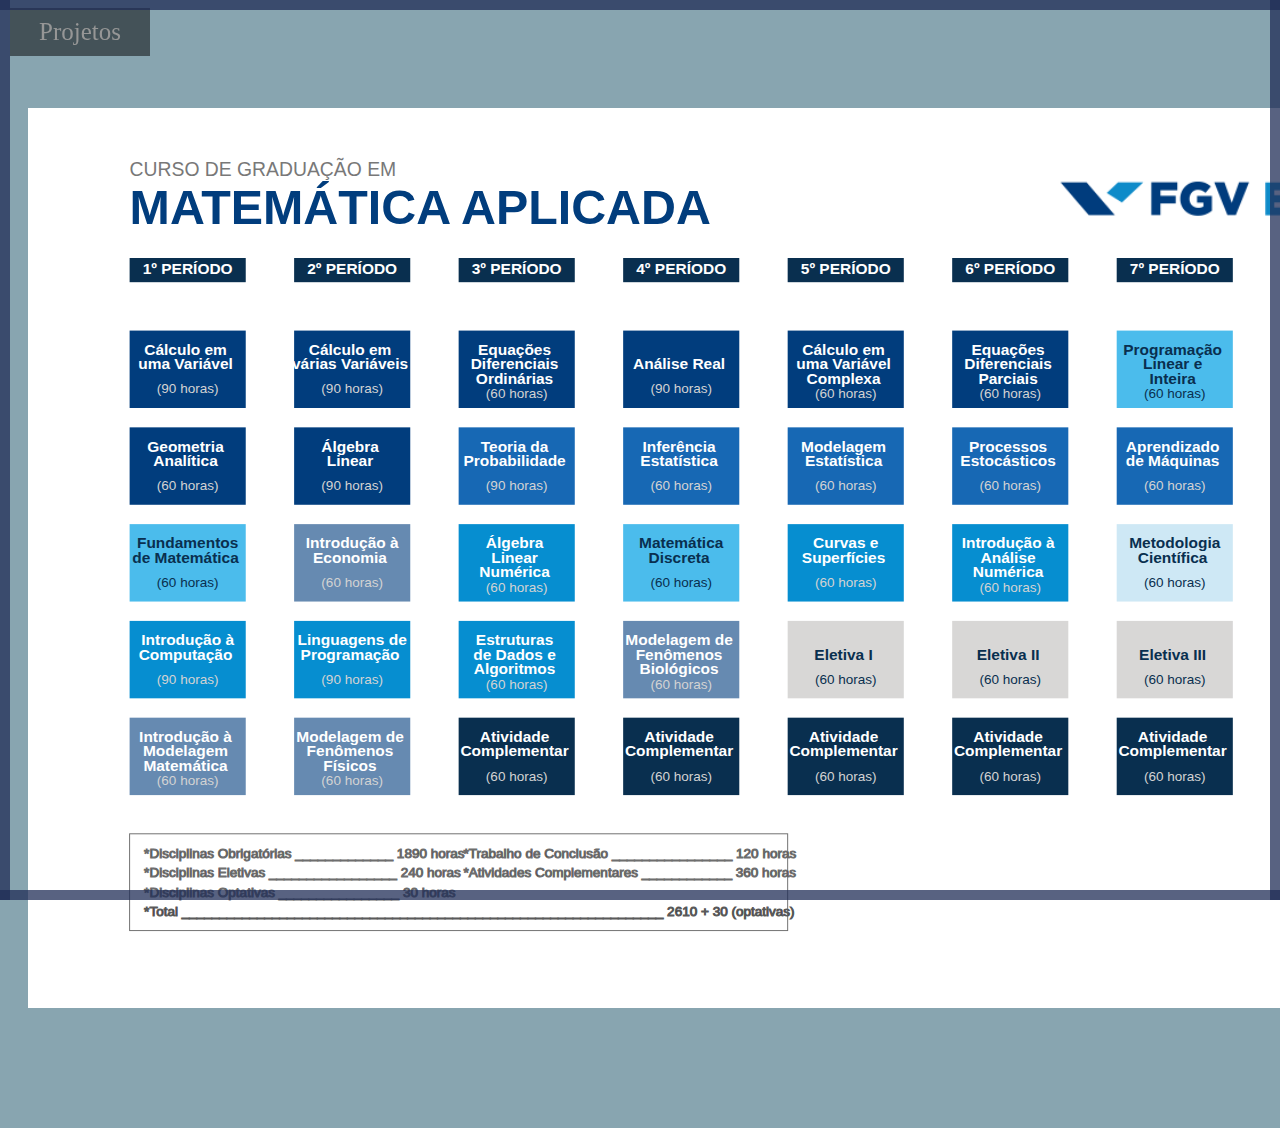
<file: index.html>
﻿<!DOCTYPE html>
<html>
<head>
    <meta charset="utf-8" />
    <title>Meu Redirect</title>

    <meta http-equiv="refresh" content="0; URL='https://brunodepauloalmeida.github.io/Computer-Graphics/Projetos/Fluxograma Matemática Aplicada/index.html'" />
</head>
<body>
    ...
</body>
</html>
</file>
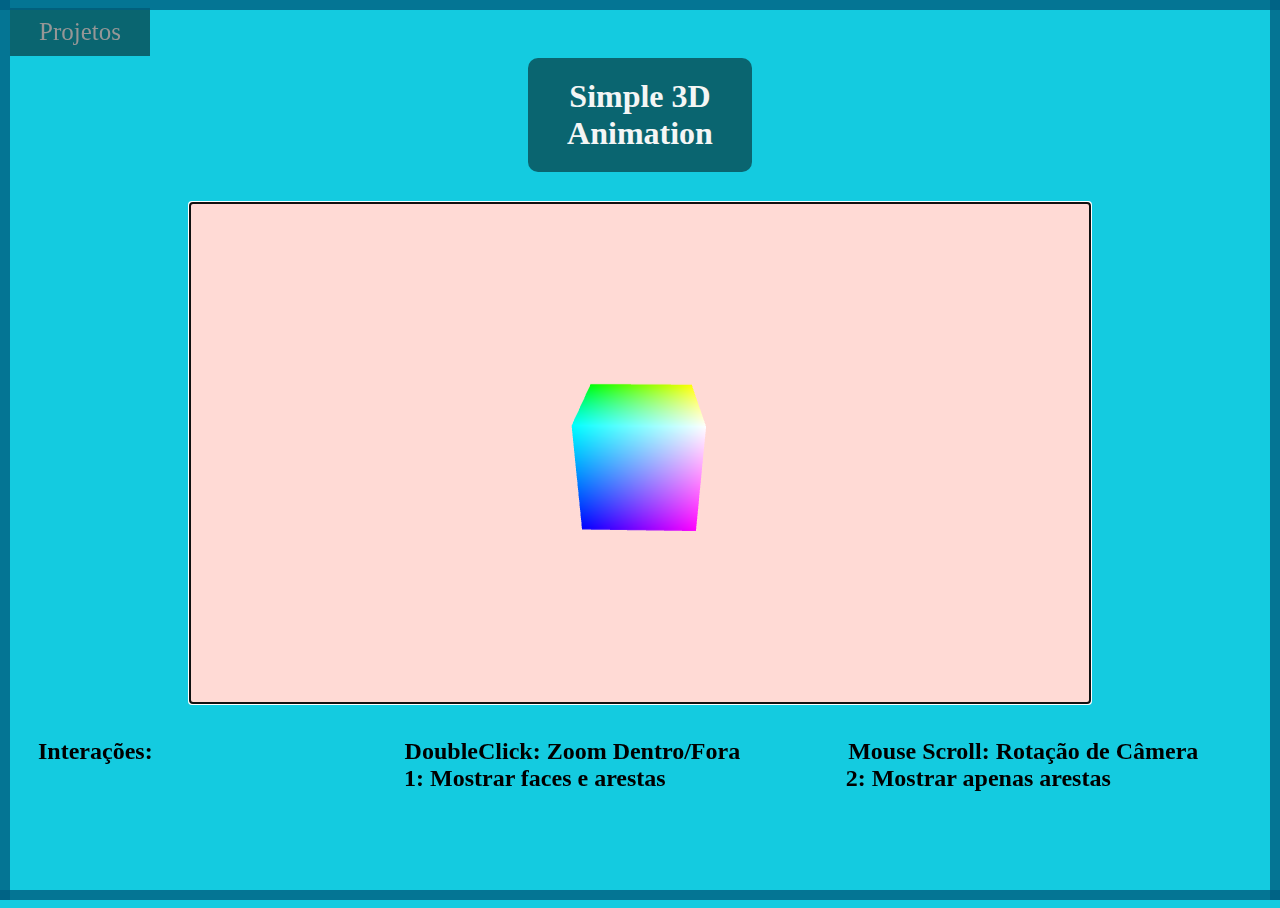
<file: Cubo/index.html>
﻿<!DOCTYPE html PUBLIC "-//W3C//DTD XHTML 1.0 Strict//EN" "http://www.w3.org/TR/xhtml1/DTD/xhtml1-strict.dtd">

<html xmlns="http://www.w3.org/1999/xhtml" lang="en" xml:lang="en">
<head>
    <meta http-equiv="Content-Type" content="text/html; charset=UTF-8" />

    <title>Cube Animation</title>

    <script type="text/javascript" src="spidergl.js"></script>
    <script type="text/javascript">

        function openNav() {
            document.getElementById("mySidenav").style.width = "250px";
            document.getElementById("realMain").style.marginLeft = "250px";
            document.getElementById("span").style.opacity = 0;
        }

        /* Set the width of the side navigation to 0 and the left margin of the page content to 0 */
        function closeNav() {
            document.getElementById("mySidenav").style.width = "0";
            document.getElementById("realMain").style.marginLeft = "0";
            document.getElementById("span").style.opacity = 1;
        }

        /*****************************************************************************/
        var theta = Math.PI / 2;
        var phi = 0.5;
        SpiderGL.openNamespace();

        function CanvasHandler() {
        }

        CanvasHandler.prototype = {

            onInitialize: function () {
                var gl = this.ui.gl;


                //VERTEX SHADER
                var vsSource = "\
                            precision highp float;                                                	\n\
                                                                                                    \n\
                            attribute vec3 aPosition;												\n\
                            attribute vec3 aColor;			                                        \n\
                                                                                                    \n\
                            uniform mat4 uModelViewProjectionMatrix;                            	\n\
                                                                                                    \n\
                            varying   vec3 vColor;                                                	\n\
                                                                                                    \n\
                            void main(void) {														\n\
                                vColor = aColor;	                                             	\n\
                                                                                                    \n\
                                gl_Position = uModelViewProjectionMatrix * vec4(aPosition, 1.0);  	\n\
                            }																		\n\
                        ";

                //FRAGMENT SHADER
                var fsSource = "\
                            precision highp float;                          \n\
                                                                            \n\
                            varying   vec3 vColor;                          \n\
                                                                            \n\
                            void main(void) {								\n\
                                gl_FragColor = vec4(vColor, 1.0);	        \n\
                            }												\n\
                        ";

                //SPIDERGL SHADERS INITIALIZATION
                var vShader = new SglVertexShader(gl, { source: vsSource });
                var fShader = new SglFragmentShader(gl, { source: fsSource });

                this.shaderProgram = new SglProgram(gl, {
                    autoLink: true,
                    shaders: [vShader, fShader],
                    attributes: {
                        aPosition: 0,
                        aColor: 1
                    },
                    uniforms: {
                        uModelViewProjectionMatrix: SglMat4.identity()
                    }
                });


                var cubeVertices = [

                    -1.0, -1.0, 1.0,	//0
                    1.0, -1.0, 1.0,	//1
                    -1.0, 1.0, 1.0,	//2
                    1.0, 1.0, 1.0,	//3
                    -1.0, -1.0, -1.0,	//4
                    1.0, -1.0, -1.0,	//5
                    -1.0, 1.0, -1.0,	//6
                    1.0, 1.0, -1.0 	//7
                ];

                this.cubeVertexPositionBuffer = new SglVertexBuffer(gl, {
                    data: new Float32Array(cubeVertices),
                    usage: gl.STATIC_DRAW
                });

                var cubeColors = [
                    0.0, 0.0, 1.0,	//0
                    1.0, 0.0, 1.0,	//1
                    0.0, 1.0, 1.0,	//2
                    1.0, 1.0, 1.0,	//3
                    0.0, 0.0, 0.0,	//4
                    1.0, 0.0, 0.0,	//5
                    0.0, 1.0, 0.0,	//6
                    1.0, 1.0, 0.0	//7
                ];

                this.cubeVertexColorBuffer = new SglVertexBuffer(gl, {
                    data: new Float32Array(cubeColors),
                    usage: gl.STATIC_DRAW
                });

                //SPIDERGL INDEX BUFFER INITIALIZATION
                var cubeIndicesTriangles = [
                    0, 1, 2, 2, 1, 3,  // Front
                    5, 4, 7, 7, 4, 6,  // Back
                    4, 0, 6, 6, 0, 2,  // Left
                    1, 5, 3, 3, 5, 7,  // Right
                    2, 3, 6, 6, 3, 7,  // Top
                    4, 5, 0, 0, 5, 1   // Bottom
                ];

                this.cubeVertexIndexBufferT = new SglIndexBuffer(gl, {
                    data: new Uint16Array(cubeIndicesTriangles),
                    usage: gl.STATIC_DRAW
                });

                this.cubeVertexIndexBufferT.numItems = 36;

                var cubeIndicesLines = [
                    0, 1, 1, 3, 3, 2, 2, 0,  // Front
                    5, 4, 4, 6, 6, 7, 7, 5,  // Back
                    0, 4, 1, 5, 3, 7, 2, 6   // Middle
                ];

                this.cubeVertexIndexBufferL = new SglIndexBuffer(gl, {
                    data: new Uint16Array(cubeIndicesLines),
                    usage: gl.STATIC_DRAW
                });

                this.cubeVertexIndexBufferL.numItems = 24;

                this.primitives = gl.TRIANGLES;
                this.cubeVertexIndexBuffer = this.cubeVertexIndexBufferT;

                this.angle = -45.0;
                this.rate = 60.0;
                this.cameraangle = 0;
                this.zoom = 70;
                this.eyeX = 4 * Math.cos(theta) * Math.sin(phi);
                this.eyeY = 4 * Math.sin(theta) * Math.sin(phi);
                this.eyeZ = 4 * Math.cos(phi);
                this.opa = 1.0;

                this.ui.animateRate = 100.0;

                this.xform = new SglTransformationStack();
            },

            onKeyPress: function (key) {
                var gl = this.ui.gl;

                if (key == "1") {
                    this.primitives = gl.TRIANGLES;
                    this.cubeVertexIndexBuffer = this.cubeVertexIndexBufferT;
                    this.ui.postDrawEvent();
                }
                if (key == "2") {
                    this.primitives = gl.LINES;
                    this.cubeVertexIndexBuffer = this.cubeVertexIndexBufferL;
                    this.ui.postDrawEvent();
                }
            },

            onMouseWheel: function (delta, x, y, obj) {

                phi += delta / 20;


                this.eyeX = 4 * Math.cos(theta) * Math.sin(phi);
                this.eyeY = 4 * Math.sin(theta) * Math.sin(phi);
                if (Math.cos(phi) < 0) this.opa = -1.0;
                else this.opa = 1.0;
                this.eyeZ = 4 * Math.cos(phi);

                console.log(Math.sin(phi));
                console.log(Math.cos(phi));
            },

            onDoubleClick: function (button, x, y, obj) {
                if (this.zoom == 70.0) this.zoom = 35.0;
                else this.zoom = 70.0;
            },

            onAnimate: function (dt) {
                this.angle += 60.0 * dt;
                this.ui.postDrawEvent();
            },

            onDraw: function () {

                var gl = this.ui.gl;
                var w = this.ui.width;
                var h = this.ui.height;
                var xform = this.xform;

                gl.clearColor(1, 0.855, 0.835, 1);

                gl.clear(gl.COLOR_BUFFER_BIT | gl.DEPTH_BUFFER_BIT | gl.STENCIL_BUFFER_BIT);

                gl.viewport(0, 0, w, h);

                gl.enable(gl.DEPTH_TEST);

                this.shaderProgram.bind();

                xform.projection.loadIdentity();
                xform.projection.perspective(sglDegToRad(this.zoom), w / h, 1, 10.0);

                xform.view.loadIdentity();
                xform.view.lookAt([this.eyeX, this.eyeY, this.eyeZ], [0.0, 0.0, 0.0], [0, this.opa, 0.0]);

                xform.model.loadIdentity();
                xform.model.rotate(sglDegToRad(this.angle), [0.0, 1.0, 0.0]);
                xform.model.scale([0.6, 0.6, 0.6]);

                this.shaderProgram.setUniforms({
                    uModelViewProjectionMatrix: xform.modelViewProjectionMatrix
                });

                this.cubeVertexPositionBuffer.vertexAttribPointer({
                    index: 0,
                    size: 3,
                    glType: gl.FLOAT,
                    normalized: false,
                    stride: 0,
                    offset: 0,
                    enable: true
                });

                this.cubeVertexColorBuffer.vertexAttribPointer({
                    index: 1,
                    size: 3,
                    glType: gl.FLOAT,
                    normalized: false,
                    stride: 0,
                    offset: 0,
                    enable: true
                });

                this.cubeVertexIndexBuffer.drawElements({
                    glMode: this.primitives,
                    count: this.cubeVertexIndexBuffer.numItems,
                    glType: gl.UNSIGNED_SHORT,
                    offset: 0
                });

                this.shaderProgram.unbind();

                gl.disable(gl.DEPTH_TEST);
            }

        };

        sglHandleCanvasOnLoad("draw-canvas", new CanvasHandler());

        function focuson() {
            document.getElementById("draw-canvas").focus();
        }
        window.onload = focuson;

        /*****************************************************************************/

    </script>
    <link rel="stylesheet" href="stylesheet.css" />
</head>

<div id="mySidenav" class="sidenav">
    <a href="javascript:void(0)" class="closebtn" onclick="closeNav()">&times;</a>
    <a href="../Animação em CSS/index.html">Animação em CSS</a>
    <a href="../Fluxograma Matemática Aplicada/index.html">Fluxograma de <br /> Matemática Aplicada</a>
    <a href="../Fluxograma Ciência de Dados/index.html">Fluxograma de <br /> Ciência de Dados</a>
    <a href="../Gerador de Curvas de Bezier/index.html">Gerador de <br />Curvas de Bezier</a>
    <a href="../Cubo/index.html"> Animação em 3D<br />Introdutória</a>
</div>

<span id="span" onclick="openNav()">Projetos</span>

<div id="realMain">
    <body>
        <!--Colocando bordas na pagina-->
        <div id="left"></div>
        <div id="right"></div>
        <div id="top"></div>
        <div id="bottom"></div>

        <h1> Simple 3D Animation </h1>

        <div>
            <center>
                <canvas id="draw-canvas" width="900px" height="500px" style="border:1px solid gray;"></canvas>
            </center>
        </div>

        <h2> Interações: &nbsp;&nbsp; &nbsp;&nbsp; &nbsp;&nbsp;&nbsp;&nbsp; &nbsp;&nbsp; &nbsp;&nbsp;&nbsp;&nbsp; &nbsp;&nbsp; &nbsp;&nbsp;&nbsp;&nbsp; &nbsp;&nbsp; &nbsp;&nbsp;&nbsp;&nbsp; &nbsp;&nbsp; &nbsp;&nbsp; DoubleClick: Zoom Dentro/Fora &nbsp;&nbsp; &nbsp;&nbsp; &nbsp;&nbsp;&nbsp;&nbsp; &nbsp;&nbsp; &nbsp;&nbsp; Mouse Scroll: Rotação de Câmera <br /> &nbsp;&nbsp; &nbsp;&nbsp; &nbsp;&nbsp;&nbsp;&nbsp; &nbsp;&nbsp; &nbsp;&nbsp;&nbsp; &nbsp;&nbsp; &nbsp;&nbsp;&nbsp;&nbsp;&nbsp; &nbsp;&nbsp; &nbsp;&nbsp;&nbsp;&nbsp; &nbsp;&nbsp; &nbsp;&nbsp; &nbsp;&nbsp; &nbsp;&nbsp;&nbsp;&nbsp;&nbsp;&nbsp; &nbsp;&nbsp; &nbsp;&nbsp;&nbsp;&nbsp; &nbsp; 1: Mostrar faces e arestas &nbsp;&nbsp; &nbsp;&nbsp; &nbsp;&nbsp;&nbsp;&nbsp; &nbsp;&nbsp; &nbsp;&nbsp;&nbsp;&nbsp; &nbsp;&nbsp; &nbsp;&nbsp;&nbsp;&nbsp; &nbsp; 2: Mostrar apenas arestas</h2>

    </body>
</div>


</html>
</file>
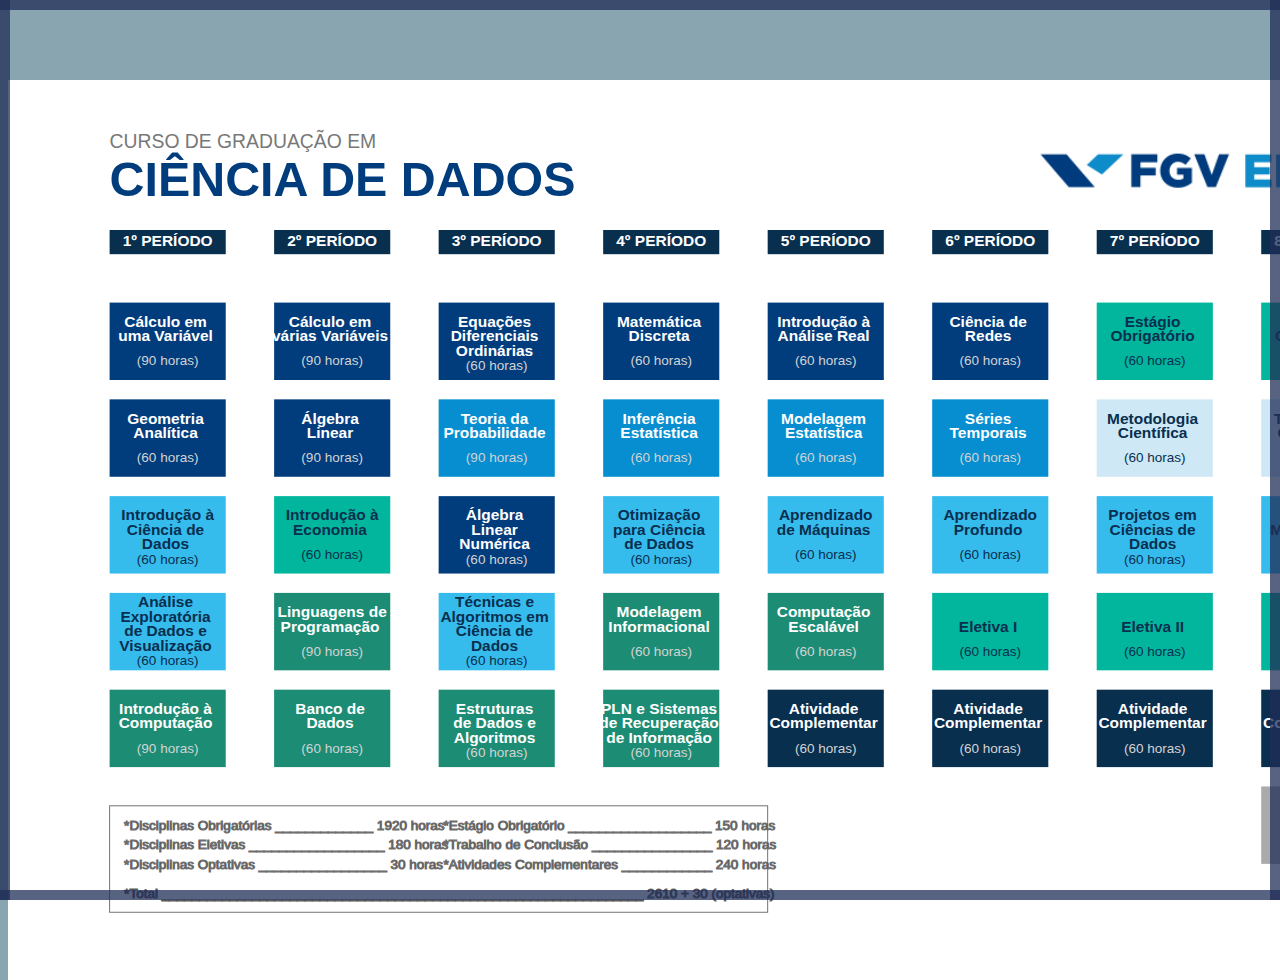
<file: Fluxograma Ciência de Dados/index.html>
﻿<!DOCTYPE html>

<html lang="en" xmlns="http://www.w3.org/1999/xhtml">
<head>
    <meta charset="utf-8" />
    <title> Fluxograma Ciência de Dados </title>
    <link rel="stylesheet" href="stylesheet.css" />
    <link rel="shortcut icon" href="icon.ico" >
</head>

<div id="realMain">
    <body>
        <!--Colocando bordas na pagina-->
        <div id="left"></div>
        <div id="right"></div>
        <div id="top"></div>
        <div id="bottom"></div>

        <script type="text/javascript" src="script.js"></script>

        <svg id="svg" version="1.1" xmlns="http://www.w3.org/2000/svg" xmlns:xlink="http://www.w3.org/1999/xlink"
             center viewBox="50 -80 1520 930" onload="interaction(evt)">
            <rect id="fundo" x="0" y="-80" width="1600" height="950" style="fill: white" />

            <script type="text/javascript" src="script.js">create_lines();</script>

            <g class="complementar">
                <text x="155" y="-10" fill="rgb(120,120,120)" style="font-family:'Lucida Sans', 'Lucida Sans Regular', 'Lucida Grande', 'Lucida Sans Unicode', Geneva, Verdana, sans-serif" font-size="20px">CURSO DE GRADUAÇÃO EM</text>
                <text x="155" y="40" style="fill: rgb(1, 61, 125); font-size: 50px; font-weight: bold; font-family: 'Gill Sans', 'Gill Sans MT', Calibri, 'Trebuchet MS', sans-serif"> CIÊNCIA DE DADOS </text>
                <image href="logo.png" x="1110" y="-50" width="360" />

                <rect x="155" y="75" width="120" height="25" />
                <text class=light_text x="215" y="92"> 1º PERÍODO </text>
                <rect x="325" y="75" width="120" height="25" />
                <text class=light_text x="385" y="92"> 2º PERÍODO </text>
                <rect x="495" y="75" width="120" height="25" />
                <text class=light_text x="555" y="92"> 3º PERÍODO </text>
                <rect x="665" y="75" width="120" height="25" />
                <text class=light_text x="725" y="92"> 4º PERÍODO </text>
                <rect x="835" y="75" width="120" height="25" />
                <text class=light_text x="895" y="92"> 5º PERÍODO </text>
                <rect x="1005" y="75" width="120" height="25" />
                <text class=light_text x="1065" y="92"> 6º PERÍODO </text>
                <rect x="1175" y="75" width="120" height="25" />
                <text class=light_text x="1235" y="92"> 7º PERÍODO </text>
                <rect x="1345" y="75" width="120" height="25" />
                <text class=light_text x="1405" y="92"> 8º PERÍODO </text>
            </g>

            <g class="retangulos" id="retangulos">
                <g class="subject1 CUV_o">
                    <rect id="CUV" class="matematica subject" x="155" y="150" width="100" height="65" />
                    <text class=light_text x="215" y="175">
                        Cálculo em <tspan x="215" y="190">uma Variável</tspan>
                        <tspan x="215" y="215" style="font-weight: normal; fill: lightgray; font-size: 14px;">(90 horas)</tspan>
                    </text>
                </g>

                <g class="subject1 GAN_o">
                    <rect id="GAN" class="matematica subject" x="155" y="250" width="120" height="80" />
                    <text class=light_text x="215" y="275">
                        Geometria <tspan x="215" y="290">Analítica</tspan>
                        <tspan x="215" y="315" style="font-weight: normal; fill: lightgray; font-size: 14px;">(60 horas)</tspan>
                    </text>
                </g>

                <g class="subject1 ICD_o">
                    <rect id="ICD" class="ciencia_de_dados subject" x="155" y="350" width="120" height="80" />
                    <text class=dark_text x="215" y="375">
                        Introdução à<tspan x="215" y="390">Ciência de</tspan>
                        <tspan x="215" y="405">Dados</tspan> <tspan x="215" y="420" style="font-weight: normal; font-size: 14px;">(60 horas)</tspan>
                    </text>
                </g>

                <g class="subject1 ADV_o">
                    <rect id="ADV" class="ciencia_de_dados subject" x="155" y="450" width="120" height="80" />
                    <text class=dark_text x="215" y="465">
                        Análise <tspan x="215" y="480">Exploratória</tspan>
                        <tspan x="215" y="495">de Dados e</tspan> <tspan x="215" y="510">Visualização</tspan>
                        <tspan x="215" y="525" style="font-weight: normal; font-size: 14px;">(60 horas)</tspan>
                    </text>
                </g>

                <g class="subject1 IAC_o">
                    <rect id="IAC" class="programacao subject" x="155" y="550" width="120" height="80" />
                    <text class=light_text x="215" y="575">
                        Introdução à <tspan x="215" y="590">Computação</tspan>
                        <tspan x="215" y="615" style="font-weight: normal; fill: lightgray; font-size: 14px;">(90 horas)</tspan>
                    </text>
                </g>





                <g class="subject1 CVV_o">
                    <rect id="CVV" class="matematica subject" x="325" y="150" width="100" height="65" />
                    <text class=light_text x="385" y="175">
                        Cálculo em <tspan x="385" y="190">várias Variáveis</tspan>
                        <tspan x="385" y="215" style="font-weight: normal; fill: lightgray; font-size: 14px;">(90 horas)</tspan>
                    </text>
                </g>

                <g class="subject1 ALL_o">
                    <rect id="ALL" class="matematica subject" x="325" y="250" width="100" height="65" />
                    <text class=light_text x="385" y="275">
                        Álgebra <tspan x="385" y="290">Linear</tspan>
                        <tspan x="385" y="315" style="font-weight: normal; fill: lightgray; font-size: 14px;">(90 horas)</tspan>
                    </text>
                </g>

                <g class="subject1 IAE_o">
                    <rect id="IAE" class="conhecimento_adicional subject" x="325" y="350" width="100" height="65" />
                    <text class=dark_text x="385" y="375">
                        Introdução à<tspan x="385" y="390">Economia</tspan>
                        <tspan x="385" y="415" style="font-weight: normal; font-size: 14px;">(60 horas)</tspan>
                    </text>
                </g>

                <g class="subject1 LDP_o">
                    <rect id="LDP" class="programacao subject" x="325" y="450" width="100" height="65" />
                    <text class=light_text x="385" y="475">
                        Linguagens de<tspan x="385" y="490">Programação</tspan>
                        <tspan x="385" y="515" style="font-weight: normal; fill: lightgray; font-size: 14px;">(90 horas)</tspan>
                    </text>
                </g>

                <g class="subject1 BDD_o">
                    <rect id="BDD" class="programacao subject" x="325" y="550" width="120" height="80" />
                    <text class=light_text x="385" y="575">
                        Banco de <tspan x="385" y="590">Dados</tspan>
                        <tspan x="385" y="615" style="font-weight: normal; fill: lightgray; font-size: 14px;">(60 horas)</tspan>
                    </text>
                </g>





                <g class="subject1 EDO_o">
                    <rect id="EDO" class="matematica subject" x="495" y="150" width="100" height="65" />
                    <text class=light_text x="555" y="175">
                        Equações <tspan x="555" y="190">Diferenciais</tspan>
                        <tspan x="555" y="205">Ordinárias</tspan> <tspan x="555" y="220" style="font-weight: normal; fill: lightgray; font-size: 14px;">(60 horas)</tspan>
                    </text>
                </g>

                <g class="subject1 TDP_o">
                    <rect id="TDP" class="probabilidade subject" x="495" y="250" width="100" height="65" />
                    <text class=light_text x="555" y="275">
                        Teoria da <tspan x="555" y="290">Probabilidade</tspan>
                        <tspan x="555" y="315" style="font-weight: normal; fill: lightgray; font-size: 14px;">(90 horas)</tspan>
                    </text>
                </g>

                <g class="subject1 ALN_o">
                    <rect id="ALN" class="matematica subject" x="495" y="350" width="100" height="65" />
                    <text class=light_text x="555" y="375">
                        Álgebra <tspan x="555" y="390">Linear</tspan>
                        <tspan x="555" y="405">Numérica</tspan> <tspan x="555" y="420" style="font-weight: normal; fill: lightgray; font-size: 14px;">(60 horas)</tspan>
                    </text>
                </g>

                <g class="subject1 TAC_o">
                    <rect id="TAC" class="ciencia_de_dados subject" x="495" y="450" width="120" height="80" />
                    <text class=dark_text x="555" y="465">
                        Técnicas e <tspan x="555" y="480">Algoritmos em</tspan>
                        <tspan x="555" y="495">Ciência de</tspan> <tspan x="555" y="510">Dados</tspan>
                        <tspan x="555" y="525" style="font-weight: normal; font-size: 14px;">(60 horas)</tspan>
                    </text>
                </g>

                <g class="subject1 EDA_o">
                    <rect id="EDA" class="programacao subject" x="495" y="550" width="100" height="65" />
                    <text class=light_text x="555" y="575">
                        Estruturas <tspan x="555" y="590">de Dados e</tspan>
                        <tspan x="555" y="605">Algoritmos</tspan> <tspan x="555" y="620" style="font-weight: normal; fill: lightgray; font-size: 14px;">(60 horas)</tspan>
                    </text>
                </g>





                <g class="subject1 MMD_o">
                    <rect id="MMD" class="matematica subject" x="665" y="150" width="100" height="65" />
                    <text class=light_text x="725" y="175">
                        Matemática <tspan x="725" y="190">Discreta</tspan>
                        <tspan x="725" y="215" style="font-weight: normal; fill: lightgray; font-size: 14px;">(60 horas)</tspan>
                    </text>
                </g>

                <g class="subject1 IES_o">
                    <rect id="IES" class="probabilidade subject" x="665" y="250" width="100" height="65" />
                    <text class=light_text x="725" y="275">
                        Inferência <tspan x="725" y="290">Estatística</tspan>
                        <tspan x="725" y="315" style="font-weight: normal; fill: lightgray; font-size: 14px;">(60 horas)</tspan>
                    </text>
                </g>

                <g class="subject1 OCD_o">
                    <rect id="OCD" class="ciencia_de_dados subject" x="665" y="350" width="120" height="80" />
                    <text class=dark_text x="725" y="375">
                        Otimização <tspan x="725" y="390">para Ciência</tspan>
                        <tspan x="725" y="405">de Dados</tspan> <tspan x="725" y="420" style="font-weight: normal; font-size: 14px;">(60 horas)</tspan>
                    </text>
                </g>

                <g class="subject1 MGI_o">
                    <rect id="MGI" class="programacao subject" x="665" y="450" width="100" height="65" />
                    <text class=light_text x="725" y="475">
                        Modelagem <tspan x="725" y="490">Informacional</tspan>
                        <tspan x="725" y="515" style="font-weight: normal; fill: lightgray; font-size: 14px;">(60 horas)</tspan>
                    </text>
                </g>

                <g class="subject1 PLN_o">
                    <rect id="PLN" class="programacao subject" x="665" y="550" width="100" height="65" />
                    <text class=light_text x="725" y="575">
                        PLN e Sistemas <tspan x="725" y="590">de Recuperação</tspan>
                        <tspan x="725" y="605">de Informação</tspan> <tspan x="725" y="620" style="font-weight: normal; fill: lightgray; font-size: 14px;">(60 horas)</tspan>
                    </text>
                </g>





                <g class="subject1 IAR_o">
                    <rect id="IAR" class="matematica subject" x="835" y="150" width="100" height="65" />
                    <text class=light_text x="895" y="175">
                        Introdução à <tspan x="895" y="190">Análise Real</tspan>
                        <tspan x="895" y="215" style="font-weight: normal; fill: lightgray; font-size: 14px;">(60 horas)</tspan>
                    </text>
                </g>

                <g class="subject1 MES_o">
                    <rect id="MES" class="probabilidade subject" x="835" y="250" width="100" height="65" />
                    <text class=light_text x="895" y="275">
                        Modelagem <tspan x="895" y="290">Estatística</tspan>
                        <tspan x="895" y="315" style="font-weight: normal; fill: lightgray; font-size: 14px;">(60 horas)</tspan>
                    </text>
                </g>

                <g class="subject1 ADM_o">
                    <rect id="ADM" class="ciencia_de_dados subject" x="835" y="350" width="100" height="65" />
                    <text class=dark_text x="895" y="375">
                        Aprendizado<tspan x="895" y="390">de Máquinas</tspan>
                        <tspan x="895" y="415" style="font-weight: normal; font-size: 14px;">(60 horas)</tspan>
                    </text>
                </g>

                <g class="subject1 CES_o">
                    <rect id="CES" class="programacao subject" x="835" y="450" width="100" height="65" />
                    <text class=light_text x="895" y="475">
                        Computação <tspan x="895" y="490">Escalável</tspan>
                        <tspan x="895" y="515" style="font-weight: normal; fill: lightgray; font-size: 14px;">(60 horas)</tspan>
                    </text>
                </g>

                <g class="subject1">
                    <rect class="complementar subject" x="835" y="550" width="100" height="65" />
                    <text class=light_text x="895" y="575">
                        Atividade <tspan x="895" y="590">Complementar</tspan>
                        <tspan x="895" y="615" style="font-weight: normal; fill: lightgray; font-size: 14px;">(60 horas)</tspan>
                    </text>
                </g>





                <g class="subject1 CDR_o">
                    <rect id="CDR" class="matematica subject" x="1005" y="150" width="100" height="65" />
                    <text class=light_text x="1065" y="175">
                        Ciência de <tspan x="1065" y="190">Redes</tspan>
                        <tspan x="1065" y="215" style="font-weight: normal; fill: lightgray; font-size: 14px;">(60 horas)</tspan>
                    </text>
                </g>

                <g class="subject1 STP_o">
                    <rect id="STP" class="probabilidade subject" x="1005" y="250" width="100" height="65" />
                    <text class=light_text x="1065" y="275">
                        Séries <tspan x="1065" y="290">Temporais</tspan>
                        <tspan x="1065" y="315" style="font-weight: normal; fill: lightgray; font-size: 14px;">(60 horas)</tspan>
                    </text>
                </g>

                <g class="subject1 APP_o">
                    <rect id="APP" class="ciencia_de_dados subject" x="1005" y="350" width="100" height="65" />
                    <text class=dark_text x="1065" y="375">
                        Aprendizado<tspan x="1065" y="390">Profundo</tspan>
                        <tspan x="1065" y="415" style="font-weight: normal; font-size: 14px;">(60 horas)</tspan>
                    </text>
                </g>

                <g class="subject1">
                    <rect class="eletiva subject" x="1005" y="450" width="100" height="65" />
                    <text class=dark_text x="1065" y="490">
                        Eletiva I
                        <tspan x="1065" y="515" style="font-weight: normal; font-size: 14px;">(60 horas)</tspan>
                    </text>
                </g>

                <g class="subject1">
                    <rect class="complementar subject" x="1005" y="550" width="100" height="65" />
                    <text class=light_text x="1065" y="575">
                        Atividade <tspan x="1065" y="590">Complementar</tspan>
                        <tspan x="1065" y="615" style="font-weight: normal; fill: lightgray; font-size: 14px;">(60 horas)</tspan>
                    </text>
                </g>





                <g class="subject1 EC1_o">
                    <rect id="EC1" class="conhecimento_adicional subject" x="1175" y="150" width="100" height="65" />
                    <text class=dark_text x="1235" y="175">
                        Estágio <tspan x="1235" y="190">Obrigatório</tspan>
                        <tspan x="1235" y="215" style="font-weight: normal; font-size: 14px;">(60 horas)</tspan>
                    </text>
                </g>

                <g class="subject1 MDC_o">
                    <rect id="MDC" class="tcc subject" x="1175" y="250" width="100" height="65" />
                    <text class=dark_text x="1235" y="275">
                        Metodologia <tspan x="1235" y="290">Científica</tspan>
                        <tspan x="1235" y="315" style="font-weight: normal; font-size: 14px;">(60 horas)</tspan>
                    </text>
                </g>

                <g class="subject1 PCD_o">
                    <rect id="PCD" class="ciencia_de_dados subject" x="1175" y="350" width="120" height="80" />
                    <text class=dark_text x="1235" y="375">
                        Projetos em <tspan x="1235" y="390">Ciências de</tspan>
                        <tspan x="1235" y="405">Dados</tspan> <tspan x="1235" y="420" style="font-weight: normal; font-size: 14px;">(60 horas)</tspan>
                    </text>
                </g>

                <g class="subject1">
                    <rect class="eletiva subject" x="1175" y="450" width="100" height="65" />
                    <text class=dark_text x="1235" y="490">
                        Eletiva II
                        <tspan x="1235" y="515" style="font-weight: normal; font-size: 14px;">(60 horas)</tspan>
                    </text>
                </g>

                <g class="subject1">
                    <rect class="complementar subject" x="1175" y="550" width="100" height="65" />
                    <text class=light_text x="1235" y="575">
                        Atividade <tspan x="1235" y="590">Complementar</tspan>
                        <tspan x="1235" y="615" style="font-weight: normal; fill: lightgray; font-size: 14px;">(60 horas)</tspan>
                    </text>
                </g>





                <g class="subject1 EC2_o">
                    <rect id="EC2" class="conhecimento_adicional subject" x="1345" y="150" width="100" height="65" />
                    <text class=dark_text x="1405" y="175">
                        Estágio <tspan x="1405" y="190">Obrigatório</tspan>
                        <tspan x="1405" y="215" style="font-weight: normal; font-size: 14px;">(90 horas)</tspan>
                    </text>
                </g>

                <g class="subject1 TCC_o">
                    <rect id="TCC" class="tcc subject" x="1345" y="250" width="120" height="80" />
                    <text class=dark_text x="1405" y="275">
                        Trabalho de <tspan x="1405" y="290">Conclusão</tspan>
                        <tspan x="1405" y="305">de Curso</tspan> <tspan x="1405" y="320" style="font-weight: normal; font-size: 14px;">(60 horas)</tspan>
                    </text>
                </g>

                <g class="subject1 EMD_o">
                    <rect id="EMD" class="ciencia_de_dados subject" x="1345" y="350" width="120" height="80" />
                    <text class=dark_text x="1405" y="375">
                        Ética na<tspan x="1405" y="390">Manipulação</tspan>
                        <tspan x="1405" y="405">de Dados</tspan> <tspan x="1405" y="420" style="font-weight: normal; font-size: 14px;">(60 horas)</tspan>
                    </text>
                </g>

                <g class="subject1">
                    <rect class="eletiva subject" x="1345" y="450" width="100" height="65" />
                    <text class=dark_text x="1405" y="490">
                        Eletiva III
                        <tspan x="1405" y="515" style="font-weight: normal; font-size: 14px;">(60 horas)</tspan>
                    </text>
                </g>

                <g class="subject1">
                    <rect class="complementar subject" x="1345" y="550" width="120" height="80" />
                    <text class=light_text x="1405" y="575">
                        Atividade <tspan x="1405" y="590">Complementar</tspan>
                        <tspan x="1405" y="615" style="font-weight: normal; fill: lightgray; font-size: 14px;">(60 horas)</tspan>
                    </text>
                </g>

                <g class="subject1 LBR_o">
                    <rect id="LBR" class="subject" x="1345" y="650" width="120" height="80" style="fill: rgb(170,170,170)" />
                    <text class=dark_text x="1405" y="675">
                        Libras <tspan x="1405" y="690" style="font-weight: normal"> Optativa </tspan>
                        <tspan x="1405" y="715" style="font-weight: normal; font-size: 14px;">(30 horas)</tspan>
                    </text>
                </g>

            </g>

            <g id="button" class="pointer">
                <rect id="botao" x="-100" y="0" width="90" height="70" rx="10" ry="10" />
                <text id="button_text" class="light_text btext" x="-55" y="20"> Mostrar </text>
                <text class="light_text btext" x="-55" y="40"> Relações </text>
                <text class="light_text btext" x="-55" y="60"> Indiretas </text>
            </g>

            <g id="horas">
                <rect x="155" y="670" width="680" height="110" style="fill: white;" />
                <text x="170" y="695">
                    *Disciplinas Obrigatórias _____________ 1920 horas
                    <tspan x="170" y="715"> *Disciplinas Eletivas __________________ 180 horas</tspan>
                    <tspan x="170" y="735"> *Disciplinas Optativas _________________ 30 horas</tspan>
                </text>
                <text x="500" y="695">
                    *Estágio Obrigatório ___________________ 150 horas
                    <tspan x="500" y="715"> *Trabalho de Conclusão ________________ 120 horas</tspan>
                    <tspan x="500" y="735"> *Atividades Complementares ____________ 240 horas</tspan>
                </text>
                <text x="170" y="765" style="stroke: rgb(90,90,90)"> *Total ________________________________________________________________ 2610 + 30 (optativas) </text>
            </g>

            <g id="driver" class="pointer">
                <rect x="-100" y="0" width="100" height="50" fill="rgb(180,180,180)" rx="5" ry="5" stroke="rgb(9, 47, 79)" stroke-width="3px" />
                <text class="dark_text" x="-50" y="20">
                    Mais
                    <tspan x="-50" y="40">Informações</tspan>
                </text>
            </g>

        </svg>



    </body>
</div>


</html>
</file>
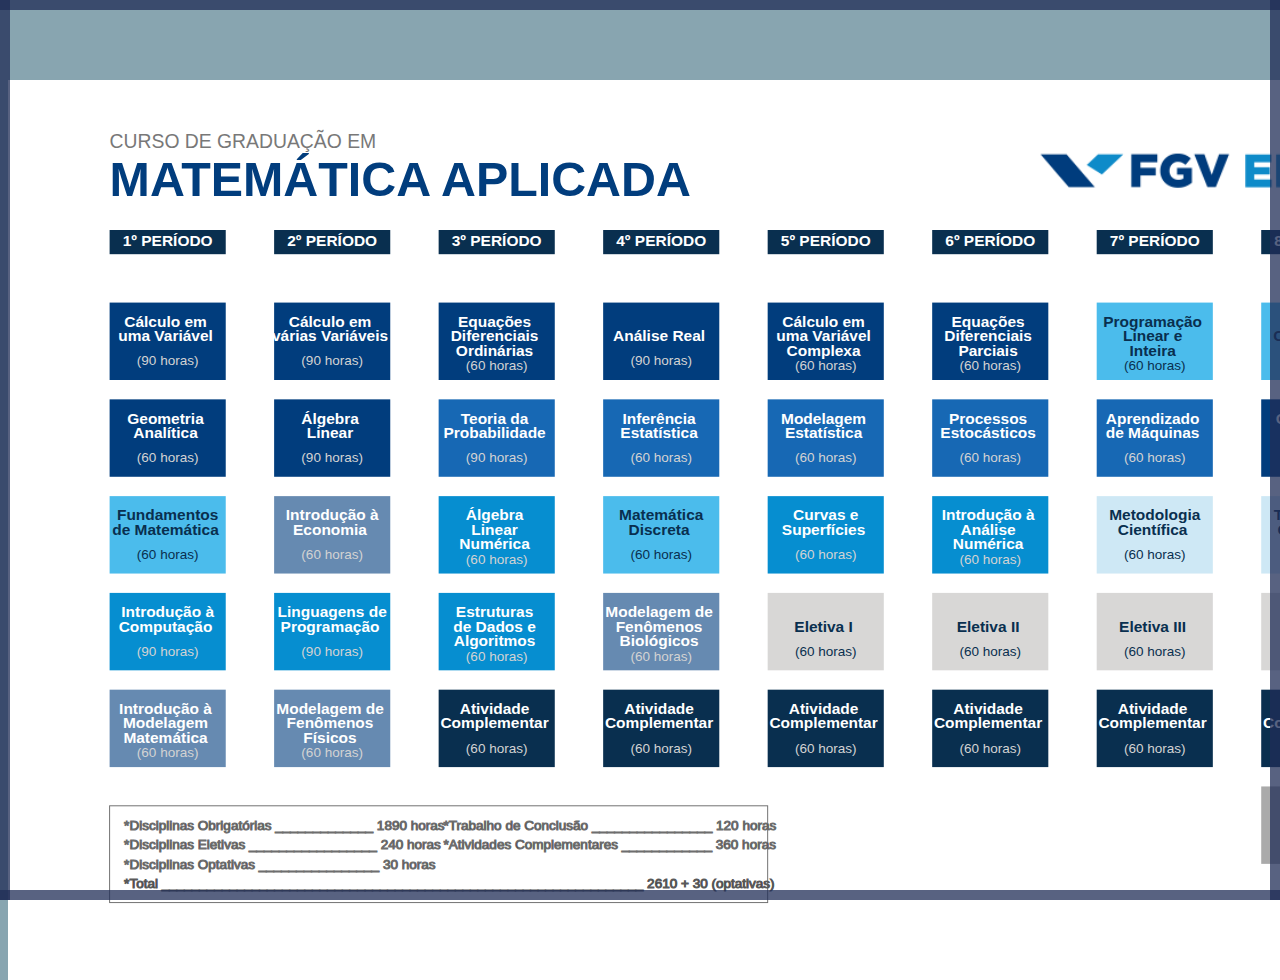
<file: Fluxograma Matemática Aplicada/index.html>
﻿<!DOCTYPE html>

<html lang="en" xmlns="http://www.w3.org/1999/xhtml">
<head>
    <meta charset="utf-8" />
    <title> Fluxograma EMAp </title>
    <link rel="stylesheet" href="stylesheet.css" />
    <link rel="shortcut icon" href="icon.ico" >
</head>

<div id="realMain">
    <body>
        <!--Colocando bordas na pagina-->
        <div id="left"></div>
        <div id="right"></div>
        <div id="top"></div>
        <div id="bottom"></div>

        <script type="text/javascript" src="script.js"></script>

        <svg id="svg" version="1.1" xmlns="http://www.w3.org/2000/svg" xmlns:xlink="http://www.w3.org/1999/xlink"
             center viewBox="50 -80 1520 930" onload="interaction(evt)">
            <rect id="fundo" x="0" y="-80" width="1600" height="950" style="fill: white" />

            <script type="text/javascript" src="script.js">create_lines();</script>

            <g class="complementar">
                <text x="155" y="-10" fill="rgb(120,120,120)" style="font-family:'Lucida Sans', 'Lucida Sans Regular', 'Lucida Grande', 'Lucida Sans Unicode', Geneva, Verdana, sans-serif" font-size="20px">CURSO DE GRADUAÇÃO EM</text>
                <text x="155" y="40" style="fill: rgb(1, 61, 125); font-size: 50px; font-weight: bold; font-family: 'Gill Sans', 'Gill Sans MT', Calibri, 'Trebuchet MS', sans-serif"> MATEMÁTICA APLICADA </text>
                <image href="logo.png" x="1110" y="-50" width="360" />

                <rect x="155" y="75" width="120" height="25" />
                <text class=light_text x="215" y="92"> 1º PERÍODO </text>
                <rect x="325" y="75" width="120" height="25" />
                <text class=light_text x="385" y="92"> 2º PERÍODO </text>
                <rect x="495" y="75" width="120" height="25" />
                <text class=light_text x="555" y="92"> 3º PERÍODO </text>
                <rect x="665" y="75" width="120" height="25" />
                <text class=light_text x="725" y="92"> 4º PERÍODO </text>
                <rect x="835" y="75" width="120" height="25" />
                <text class=light_text x="895" y="92"> 5º PERÍODO </text>
                <rect x="1005" y="75" width="120" height="25" />
                <text class=light_text x="1065" y="92"> 6º PERÍODO </text>
                <rect x="1175" y="75" width="120" height="25" />
                <text class=light_text x="1235" y="92"> 7º PERÍODO </text>
                <rect x="1345" y="75" width="120" height="25" />
                <text class=light_text x="1405" y="92"> 8º PERÍODO </text>
            </g>

            <g class="retangulos" id="retangulos">
                <g class="subject1 CUV_o">
                    <rect id="CUV" class="calculo subject" x="155" y="150" width="100" height="65" />
                    <text class=light_text x="215" y="175">
                        Cálculo em <tspan x="215" y="190">uma Variável</tspan>
                        <tspan x="215" y="215" style="font-weight: normal; fill: lightgray; font-size: 14px;">(90 horas)</tspan>
                    </text>
                </g>

                <g class="subject1 GAN_o">
                    <rect id="GAN" class="calculo subject" x="155" y="250" width="120" height="80" />
                    <text class=light_text x="215" y="275">
                        Geometria <tspan x="215" y="290">Analítica</tspan>
                        <tspan x="215" y="315" style="font-weight: normal; fill: lightgray; font-size: 14px;">(60 horas)</tspan>
                    </text>
                </g>

                <g class="subject1 FDM_o">
                    <rect id="FDM" class="olimpiada subject" x="155" y="350" width="120" height="80" />
                    <text class=dark_text x="215" y="375">
                        Fundamentos<tspan x="215" y="390">de Matemática</tspan>
                        <tspan x="215" y="415" style="font-weight: normal; font-size: 14px;">(60 horas)</tspan>
                    </text>
                </g>

                <g class="subject1 IAC_o">
                    <rect id="IAC" class="programacao subject" x="155" y="450" width="120" height="80" />
                    <text class=light_text x="215" y="475">
                        Introdução à<tspan x="215" y="490">Computação</tspan>
                        <tspan x="215" y="515" style="font-weight: normal; fill: lightgray; font-size: 14px;">(90 horas)</tspan>
                    </text>
                </g>

                <g class="subject1 IMM_o">
                    <rect id="IMM" class="conhecimento_adicional subject" x="155" y="550" width="120" height="80" />
                    <text class=light_text x="215" y="575">
                        Introdução à <tspan x="215" y="590">Modelagem</tspan>
                        <tspan x="215" y="605">Matemática</tspan> <tspan x="215" y="620" style="font-weight: normal; fill: lightgray; font-size: 14px;">(60 horas)</tspan>
                    </text>
                </g>





                <g class="subject1 CVV_o">
                    <rect id="CVV" class="calculo subject" x="325" y="150" width="100" height="65" />
                    <text class=light_text x="385" y="175">
                        Cálculo em <tspan x="385" y="190">várias Variáveis</tspan>
                        <tspan x="385" y="215" style="font-weight: normal; fill: lightgray; font-size: 14px;">(90 horas)</tspan>
                    </text>
                </g>

                <g class="subject1 ALL_o">
                    <rect id="ALL" class="calculo subject" x="325" y="250" width="100" height="65" />
                    <text class=light_text x="385" y="275">
                        Álgebra <tspan x="385" y="290">Linear</tspan>
                        <tspan x="385" y="315" style="font-weight: normal; fill: lightgray; font-size: 14px;">(90 horas)</tspan>
                    </text>
                </g>

                <g class="subject1 IAE_o">
                    <rect id="IAE" class="conhecimento_adicional subject" x="325" y="350" width="100" height="65" />
                    <text class=light_text x="385" y="375">
                        Introdução à<tspan x="385" y="390">Economia</tspan>
                        <tspan x="385" y="415" style="font-weight: normal; fill: lightgray; font-size: 14px;">(60 horas)</tspan>
                    </text>
                </g>

                <g class="subject1 LDP_o">
                    <rect id="LDP" class="programacao subject" x="325" y="450" width="100" height="65" />
                    <text class=light_text x="385" y="475">
                        Linguagens de<tspan x="385" y="490">Programação</tspan>
                        <tspan x="385" y="515" style="font-weight: normal; fill: lightgray; font-size: 14px;">(90 horas)</tspan>
                    </text>
                </g>

                <g class="subject1 MFF_o">
                    <rect id="MFF" class="conhecimento_adicional subject" x="325" y="550" width="100" height="65" />
                    <text class=light_text x="385" y="575">
                        Modelagem de <tspan x="385" y="590">Fenômenos</tspan>
                        <tspan x="385" y="605">Físicos</tspan> <tspan x="385" y="620" style="font-weight: normal; fill: lightgray; font-size: 14px;">(60 horas)</tspan>
                    </text>
                </g>





                <g class="subject1 EDO_o">
                    <rect id="EDO" class="calculo subject" x="495" y="150" width="100" height="65" />
                    <text class=light_text x="555" y="175">
                        Equações <tspan x="555" y="190">Diferenciais</tspan>
                        <tspan x="555" y="205">Ordinárias</tspan> <tspan x="555" y="220" style="font-weight: normal; fill: lightgray; font-size: 14px;">(60 horas)</tspan>
                    </text>
                </g>

                <g class="subject1 TDP_o">
                    <rect id="TDP" class="probabilidade subject" x="495" y="250" width="100" height="65" />
                    <text class=light_text x="555" y="275">
                        Teoria da <tspan x="555" y="290">Probabilidade</tspan>
                        <tspan x="555" y="315" style="font-weight: normal; fill: lightgray; font-size: 14px;">(90 horas)</tspan>
                    </text>
                </g>

                <g class="subject1 ALN_o">
                    <rect id="ALN" class="programacao subject" x="495" y="350" width="100" height="65" />
                    <text class=light_text x="555" y="375">
                        Álgebra <tspan x="555" y="390">Linear</tspan>
                        <tspan x="555" y="405">Numérica</tspan> <tspan x="555" y="420" style="font-weight: normal; fill: lightgray; font-size: 14px;">(60 horas)</tspan>
                    </text>
                </g>

                <g class="subject1 EDA_o">
                    <rect id="EDA" class="programacao subject" x="495" y="450" width="100" height="65" />
                    <text class=light_text x="555" y="475">
                        Estruturas <tspan x="555" y="490">de Dados e</tspan>
                        <tspan x="555" y="505">Algoritmos</tspan> <tspan x="555" y="520" style="font-weight: normal; fill: lightgray; font-size: 14px;">(60 horas)</tspan>
                    </text>
                </g>

                <g class="subject1">
                    <rect class="complementar subject" x="495" y="550" width="100" height="65" />
                    <text class=light_text x="555" y="575">
                        Atividade <tspan x="555" y="590">Complementar</tspan>
                        <tspan x="555" y="615" style="font-weight: normal; fill: lightgray; font-size: 14px;">(60 horas)</tspan>
                    </text>
                </g>





                <g class="subject1 ANR_o">
                    <rect id="ANR" class="calculo subject" x="665" y="150" width="100" height="65" />
                    <text class=light_text x="725" y="190">
                        Análise Real
                        <tspan x="725" y="215" style="font-weight: normal; fill: lightgray; font-size: 14px;">(90 horas)</tspan>
                    </text>
                </g>

                <g class="subject1 IES_o">
                    <rect id="IES" class="probabilidade subject" x="665" y="250" width="100" height="65" />
                    <text class=light_text x="725" y="275">
                        Inferência <tspan x="725" y="290">Estatística</tspan>
                        <tspan x="725" y="315" style="font-weight: normal; fill: lightgray; font-size: 14px;">(60 horas)</tspan>
                    </text>
                </g>

                <g class="subject1 MMD_o">
                    <rect id="MMD" class="olimpiada subject" x="665" y="350" width="100" height="65" />
                    <text class=dark_text x="725" y="375">
                        Matemática<tspan x="725" y="390">Discreta</tspan>
                        <tspan x="725" y="415" style="font-weight: normal; font-size: 14px;">(60 horas)</tspan>
                    </text>
                </g>

                <g class="subject1 MFB_o">
                    <rect id="MFB" class="conhecimento_adicional subject" x="665" y="450" width="100" height="65" />
                    <text class=light_text x="725" y="475">
                        Modelagem de <tspan x="725" y="490">Fenômenos</tspan>
                        <tspan x="725" y="505">Biológicos</tspan> <tspan x="725" y="520" style="font-weight: normal; fill: lightgray; font-size: 14px;">(60 horas)</tspan>
                    </text>
                </g>

                <g class="subject1">
                    <rect class="complementar subject" x="665" y="550" width="100" height="65" />
                    <text class=light_text x="725" y="575">
                        Atividade <tspan x="725" y="590">Complementar</tspan>
                        <tspan x="725" y="615" style="font-weight: normal; fill: lightgray; font-size: 14px;">(60 horas)</tspan>
                    </text>
                </g>





                <g class="subject1 CVC_o">
                    <rect id="CVC" class="calculo subject" x="835" y="150" width="100" height="65" />
                    <text class=light_text x="895" y="175">
                        Cálculo em <tspan x="895" y="190">uma Variável</tspan>
                        <tspan x="895" y="205">Complexa</tspan> <tspan x="895" y="220" style="font-weight: normal; fill: lightgray; font-size: 14px;">(60 horas)</tspan>
                    </text>
                </g>

                <g class="subject1 MES_o">
                    <rect id="MES" class="probabilidade subject" x="835" y="250" width="100" height="65" />
                    <text class=light_text x="895" y="275">
                        Modelagem <tspan x="895" y="290">Estatística</tspan>
                        <tspan x="895" y="315" style="font-weight: normal; fill: lightgray; font-size: 14px;">(60 horas)</tspan>
                    </text>
                </g>

                <g class="subject1 CES_o">
                    <rect id="CES" class="programacao subject" x="835" y="350" width="100" height="65" />
                    <text class=light_text x="895" y="375">
                        Curvas e<tspan x="895" y="390">Superfícies</tspan>
                        <tspan x="895" y="415" style="font-weight: normal; fill: lightgray; font-size: 14px;">(60 horas)</tspan>
                    </text>
                </g>

                <g class="subject1">
                    <rect class="eletiva subject" x="835" y="450" width="100" height="65" />
                    <text class=dark_text x="895" y="490">
                        Eletiva I
                        <tspan x="895" y="515" style="font-weight: normal; font-size: 14px;">(60 horas)</tspan>
                    </text>
                </g>

                <g class="subject1">
                    <rect class="complementar subject" x="835" y="550" width="100" height="65" />
                    <text class=light_text x="895" y="575">
                        Atividade <tspan x="895" y="590">Complementar</tspan>
                        <tspan x="895" y="615" style="font-weight: normal; fill: lightgray; font-size: 14px;">(60 horas)</tspan>
                    </text>
                </g>





                <g class="subject1 EDP_o">
                    <rect id="EDP" class="calculo subject" x="1005" y="150" width="100" height="65" />
                    <text class=light_text x="1065" y="175">
                        Equações <tspan x="1065" y="190">Diferenciais</tspan>
                        <tspan x="1065" y="205">Parciais</tspan> <tspan x="1065" y="220" style="font-weight: normal; fill: lightgray; font-size: 14px;">(60 horas)</tspan>
                    </text>
                </g>

                <g class="subject1 PRE_o">
                    <rect id="PRE" class="probabilidade subject" x="1005" y="250" width="100" height="65" />
                    <text class=light_text x="1065" y="275">
                        Processos <tspan x="1065" y="290">Estocásticos</tspan>
                        <tspan x="1065" y="315" style="font-weight: normal; fill: lightgray; font-size: 14px;">(60 horas)</tspan>
                    </text>
                </g>

                <g class="subject1 IAN_o">
                    <rect id="IAN" class="programacao subject" x="1005" y="350" width="100" height="65" />
                    <text class=light_text x="1065" y="375">
                        Introdução à <tspan x="1065" y="390">Análise</tspan>
                        <tspan x="1065" y="405">Numérica</tspan> <tspan x="1065" y="420" style="font-weight: normal; fill: lightgray; font-size: 14px;">(60 horas)</tspan>
                    </text>
                </g>

                <g class="subject1">
                    <rect class="eletiva subject" x="1005" y="450" width="100" height="65" />
                    <text class=dark_text x="1065" y="490">
                        Eletiva II
                        <tspan x="1065" y="515" style="font-weight: normal; font-size: 14px;">(60 horas)</tspan>
                    </text>
                </g>

                <g class="subject1">
                    <rect class="complementar subject" x="1005" y="550" width="100" height="65" />
                    <text class=light_text x="1065" y="575">
                        Atividade <tspan x="1065" y="590">Complementar</tspan>
                        <tspan x="1065" y="615" style="font-weight: normal; fill: lightgray; font-size: 14px;">(60 horas)</tspan>
                    </text>
                </g>





                <g class="subject1 PLI_o">
                    <rect id="PLI" class="olimpiada subject" x="1175" y="150" width="100" height="65" />
                    <text class=dark_text x="1235" y="175">
                        Programação <tspan x="1235" y="190">Linear e</tspan>
                        <tspan x="1235" y="205">Inteira </tspan> <tspan x="1235" y="220" style="font-weight: normal; font-size: 14px;">(60 horas)</tspan>
                    </text>
                </g>

                <g class="subject1 ADM_o">
                    <rect id="ADM" class="probabilidade subject" x="1175" y="250" width="100" height="65" />
                    <text class=light_text x="1235" y="275">
                        Aprendizado <tspan x="1235" y="290">de Máquinas</tspan>
                        <tspan x="1235" y="315" style="font-weight: normal; fill: lightgray; font-size: 14px;">(60 horas)</tspan>
                    </text>
                </g>

                <g class="subject1">
                    <rect class="tcc subject" x="1175" y="350" width="100" height="65" />
                    <text class=dark_text x="1235" y="375">
                        Metodologia<tspan x="1235" y="390">Científica</tspan>
                        <tspan x="1235" y="415" style="font-weight: normal; font-size: 14px;">(60 horas)</tspan>
                    </text>
                </g>

                <g class="subject1">
                    <rect class="eletiva subject" x="1175" y="450" width="100" height="65" />
                    <text class=dark_text x="1235" y="490">
                        Eletiva III
                        <tspan x="1235" y="515" style="font-weight: normal; font-size: 14px;">(60 horas)</tspan>
                    </text>
                </g>

                <g class="subject1">
                    <rect class="complementar subject" x="1175" y="550" width="100" height="65" />
                    <text class=light_text x="1235" y="575">
                        Atividade <tspan x="1235" y="590">Complementar</tspan>
                        <tspan x="1235" y="615" style="font-weight: normal; fill: lightgray; font-size: 14px;">(60 horas)</tspan>
                    </text>
                </g>





                <g class="subject1 AEC_o">
                    <rect id="AEC" class="olimpiada subject" x="1345" y="150" width="100" height="65" />
                    <text class=dark_text x="1405" y="175">
                        Álgebra e <tspan x="1405" y="190">Criptografia</tspan>
                        <tspan x="1405" y="215" style="font-weight: normal; font-size: 14px;">(60 horas)</tspan>
                    </text>
                </g>

                <g class="subject1 OTC_o">
                    <rect id="OTC" class="calculo subject" x="1345" y="250" width="100" height="65" />
                    <text class=light_text x="1405" y="275">
                        Otimização <tspan x="1405" y="290">Contínua</tspan>
                        <tspan x="1405" y="315" style="font-weight: normal; fill: lightgray; font-size: 14px;">(60 horas)</tspan>
                    </text>
                </g>

                <g class="subject1">
                    <rect class="tcc subject" x="1345" y="350" width="100" height="65" />
                    <text class=dark_text x="1405" y="375">
                        Trabalho de <tspan x="1405" y="390">Conclusão</tspan>
                        <tspan x="1405" y="405">de Curso</tspan> <tspan x="1405" y="420" style="font-weight: normal; font-size: 14px;">(60 horas)</tspan>
                    </text>
                </g>

                <g class="subject1">
                    <rect class="eletiva subject" x="1345" y="450" width="100" height="65" />
                    <text class=dark_text x="1405" y="490">
                        Eletiva IV
                        <tspan x="1405" y="515" style="font-weight: normal; font-size: 14px;">(60 horas)</tspan>
                    </text>
                </g>

                <g class="subject1">
                    <rect class="complementar subject" x="1345" y="550" width="120" height="80" />
                    <text class=light_text x="1405" y="575">
                        Atividade <tspan x="1405" y="590">Complementar</tspan>
                        <tspan x="1405" y="615" style="font-weight: normal; fill: lightgray; font-size: 14px;">(60 horas)</tspan>
                    </text>
                </g>

                <g class="subject1 LBR_o">
                    <rect id="LBR" class="subject" x="1345" y="650" width="120" height="80" style="fill: rgb(170,170,170)" />
                    <text class=dark_text x="1405" y="675">
                        Libras <tspan x="1405" y="690" style="font-weight: normal"> Optativa </tspan>
                        <tspan x="1405" y="715" style="font-weight: normal; font-size: 14px;">(30 horas)</tspan>
                    </text>
                </g>

            </g>

            <g id="button" class="pointer">
                <rect id="botao" x="-100" y="0" width="90" height="70" rx="10" ry="10" />
                <text id="button_text" class="light_text btext" x="-55" y="20"> Mostrar </text>
                <text class="light_text btext" x="-55" y="40"> Relações </text>
                <text class="light_text btext" x="-55" y="60"> Indiretas </text>
            </g>

            <g id="horas">
                <rect x="155" y="670" width="680" height="100" style="fill: white;" />
                <text x="170" y="695">
                    *Disciplinas Obrigatórias _____________ 1890 horas
                    <tspan x="170" y="715"> *Disciplinas Eletivas _________________ 240 horas</tspan>
                    <tspan x="170" y="735"> *Disciplinas Optativas ________________ 30 horas</tspan>
                </text>
                <text x="500" y="695">
                    *Trabalho de Conclusão ________________ 120 horas
                    <tspan x="500" y="715"> *Atividades Complementares ____________ 360 horas</tspan>
                </text>
                <text x="170" y="755" style="stroke: rgb(90,90,90)"> *Total ________________________________________________________________ 2610 + 30 (optativas) </text>
            </g>

            <g id="driver" class="pointer">
                <rect x="-100" y="0" width="100" height="50" fill="rgb(180,180,180)" rx="5" ry="5" stroke="rgb(9, 47, 79)" stroke-width="3px" />
                <text class="dark_text" x="-50" y="20">
                    Mais
                    <tspan x="-50" y="40">Informações</tspan>
                </text>
            </g>

        </svg>



    </body>
</div>


</html>
</file>
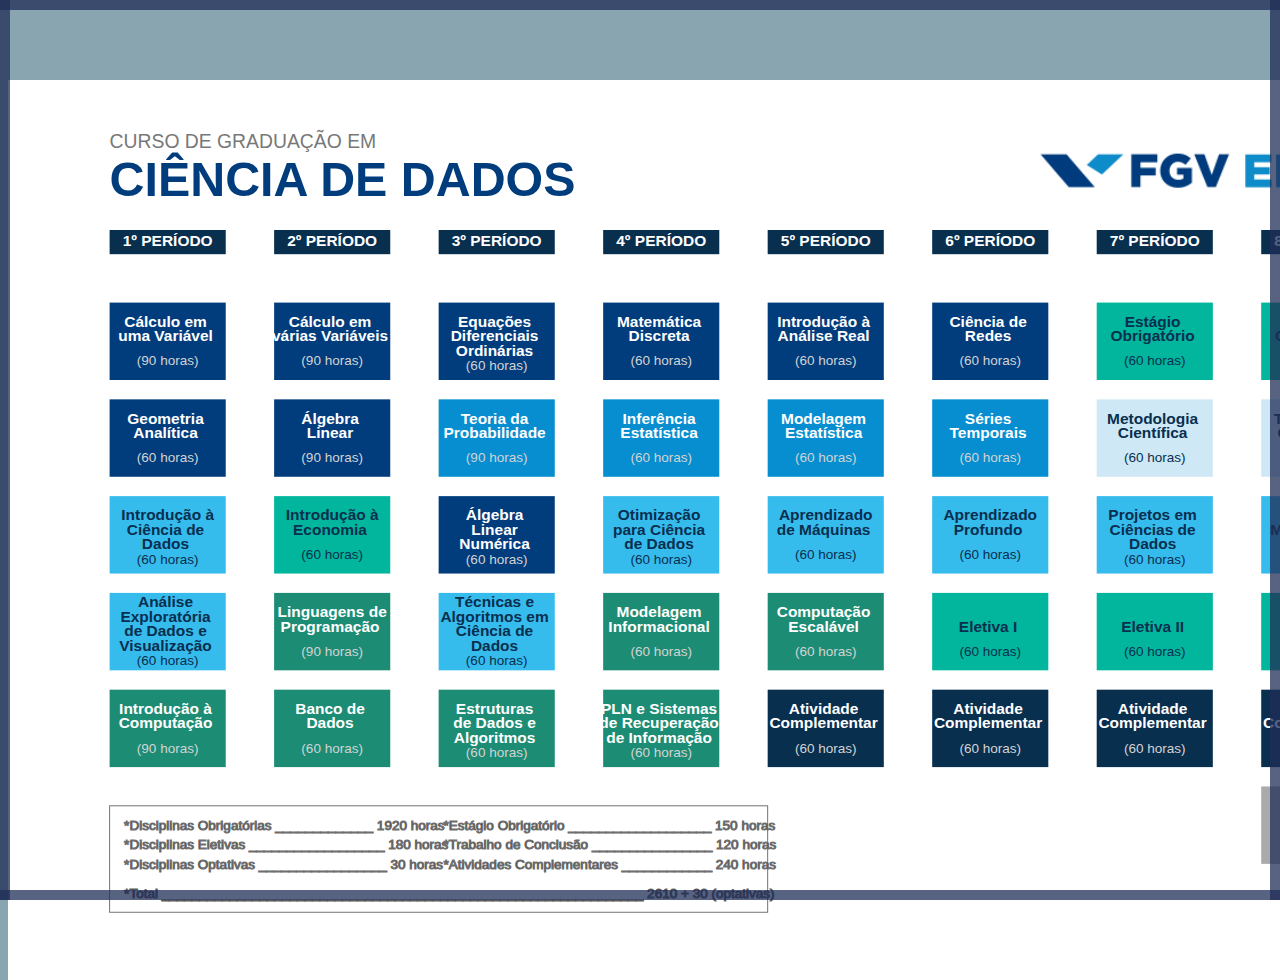
<file: Fluxogramas isolados/Fluxograma Ciência de Dados/index.html>
﻿<!DOCTYPE html>

<html lang="en" xmlns="http://www.w3.org/1999/xhtml">
<head>
    <meta charset="utf-8" />
    <title> Fluxograma Ciência de Dados </title>
    <link rel="stylesheet" href="stylesheet.css" />
</head>

<div id="realMain">
    <body>
        <!--Colocando bordas na pagina-->
        <div id="left"></div>
        <div id="right"></div>
        <div id="top"></div>
        <div id="bottom"></div>

        <script type="text/javascript" src="script.js"></script>

        <svg id="svg" version="1.1" xmlns="http://www.w3.org/2000/svg" xmlns:xlink="http://www.w3.org/1999/xlink"
             center viewBox="50 -80 1520 930" onload="interaction(evt)">
            <rect id="fundo" x="0" y="-80" width="1600" height="950" style="fill: white" />

            <script type="text/javascript" src="script.js">create_lines();</script>

            <g class="complementar">
                <text x="155" y="-10" fill="rgb(120,120,120)" style="font-family:'Lucida Sans', 'Lucida Sans Regular', 'Lucida Grande', 'Lucida Sans Unicode', Geneva, Verdana, sans-serif" font-size="20px">CURSO DE GRADUAÇÃO EM</text>
                <text x="155" y="40" style="fill: rgb(1, 61, 125); font-size: 50px; font-weight: bold; font-family: 'Gill Sans', 'Gill Sans MT', Calibri, 'Trebuchet MS', sans-serif"> CIÊNCIA DE DADOS </text>
                <image href="logo.png" x="1110" y="-50" width="360" />

                <rect x="155" y="75" width="120" height="25" />
                <text class=light_text x="215" y="92"> 1º PERÍODO </text>
                <rect x="325" y="75" width="120" height="25" />
                <text class=light_text x="385" y="92"> 2º PERÍODO </text>
                <rect x="495" y="75" width="120" height="25" />
                <text class=light_text x="555" y="92"> 3º PERÍODO </text>
                <rect x="665" y="75" width="120" height="25" />
                <text class=light_text x="725" y="92"> 4º PERÍODO </text>
                <rect x="835" y="75" width="120" height="25" />
                <text class=light_text x="895" y="92"> 5º PERÍODO </text>
                <rect x="1005" y="75" width="120" height="25" />
                <text class=light_text x="1065" y="92"> 6º PERÍODO </text>
                <rect x="1175" y="75" width="120" height="25" />
                <text class=light_text x="1235" y="92"> 7º PERÍODO </text>
                <rect x="1345" y="75" width="120" height="25" />
                <text class=light_text x="1405" y="92"> 8º PERÍODO </text>
            </g>

            <g class="retangulos" id="retangulos">
                <g class="subject1 CUV_o">
                    <rect id="CUV" class="matematica subject" x="155" y="150" width="100" height="65" />
                    <text class=light_text x="215" y="175">
                        Cálculo em <tspan x="215" y="190">uma Variável</tspan>
                        <tspan x="215" y="215" style="font-weight: normal; fill: lightgray; font-size: 14px;">(90 horas)</tspan>
                    </text>
                </g>

                <g class="subject1 GAN_o">
                    <rect id="GAN" class="matematica subject" x="155" y="250" width="120" height="80" />
                    <text class=light_text x="215" y="275">
                        Geometria <tspan x="215" y="290">Analítica</tspan>
                        <tspan x="215" y="315" style="font-weight: normal; fill: lightgray; font-size: 14px;">(60 horas)</tspan>
                    </text>
                </g>

                <g class="subject1 ICD_o">
                    <rect id="ICD" class="ciencia_de_dados subject" x="155" y="350" width="120" height="80" />
                    <text class=dark_text x="215" y="375">
                        Introdução à<tspan x="215" y="390">Ciência de</tspan>
                        <tspan x="215" y="405">Dados</tspan> <tspan x="215" y="420" style="font-weight: normal; font-size: 14px;">(60 horas)</tspan>
                    </text>
                </g>

                <g class="subject1 ADV_o">
                    <rect id="ADV" class="ciencia_de_dados subject" x="155" y="450" width="120" height="80" />
                    <text class=dark_text x="215" y="465">
                        Análise <tspan x="215" y="480">Exploratória</tspan>
                        <tspan x="215" y="495">de Dados e</tspan> <tspan x="215" y="510">Visualização</tspan>
                        <tspan x="215" y="525" style="font-weight: normal; font-size: 14px;">(60 horas)</tspan>
                    </text>
                </g>

                <g class="subject1 IAC_o">
                    <rect id="IAC" class="programacao subject" x="155" y="550" width="120" height="80" />
                    <text class=light_text x="215" y="575">
                        Introdução à <tspan x="215" y="590">Computação</tspan>
                        <tspan x="215" y="615" style="font-weight: normal; fill: lightgray; font-size: 14px;">(90 horas)</tspan>
                    </text>
                </g>





                <g class="subject1 CVV_o">
                    <rect id="CVV" class="matematica subject" x="325" y="150" width="100" height="65" />
                    <text class=light_text x="385" y="175">
                        Cálculo em <tspan x="385" y="190">várias Variáveis</tspan>
                        <tspan x="385" y="215" style="font-weight: normal; fill: lightgray; font-size: 14px;">(90 horas)</tspan>
                    </text>
                </g>

                <g class="subject1 ALL_o">
                    <rect id="ALL" class="matematica subject" x="325" y="250" width="100" height="65" />
                    <text class=light_text x="385" y="275">
                        Álgebra <tspan x="385" y="290">Linear</tspan>
                        <tspan x="385" y="315" style="font-weight: normal; fill: lightgray; font-size: 14px;">(90 horas)</tspan>
                    </text>
                </g>

                <g class="subject1 IAE_o">
                    <rect id="IAE" class="conhecimento_adicional subject" x="325" y="350" width="100" height="65" />
                    <text class=dark_text x="385" y="375">
                        Introdução à<tspan x="385" y="390">Economia</tspan>
                        <tspan x="385" y="415" style="font-weight: normal; font-size: 14px;">(60 horas)</tspan>
                    </text>
                </g>

                <g class="subject1 LDP_o">
                    <rect id="LDP" class="programacao subject" x="325" y="450" width="100" height="65" />
                    <text class=light_text x="385" y="475">
                        Linguagens de<tspan x="385" y="490">Programação</tspan>
                        <tspan x="385" y="515" style="font-weight: normal; fill: lightgray; font-size: 14px;">(90 horas)</tspan>
                    </text>
                </g>

                <g class="subject1 BDD_o">
                    <rect id="BDD" class="programacao subject" x="325" y="550" width="120" height="80" />
                    <text class=light_text x="385" y="575">
                        Banco de <tspan x="385" y="590">Dados</tspan>
                        <tspan x="385" y="615" style="font-weight: normal; fill: lightgray; font-size: 14px;">(60 horas)</tspan>
                    </text>
                </g>





                <g class="subject1 EDO_o">
                    <rect id="EDO" class="matematica subject" x="495" y="150" width="100" height="65" />
                    <text class=light_text x="555" y="175">
                        Equações <tspan x="555" y="190">Diferenciais</tspan>
                        <tspan x="555" y="205">Ordinárias</tspan> <tspan x="555" y="220" style="font-weight: normal; fill: lightgray; font-size: 14px;">(60 horas)</tspan>
                    </text>
                </g>

                <g class="subject1 TDP_o">
                    <rect id="TDP" class="probabilidade subject" x="495" y="250" width="100" height="65" />
                    <text class=light_text x="555" y="275">
                        Teoria da <tspan x="555" y="290">Probabilidade</tspan>
                        <tspan x="555" y="315" style="font-weight: normal; fill: lightgray; font-size: 14px;">(90 horas)</tspan>
                    </text>
                </g>

                <g class="subject1 ALN_o">
                    <rect id="ALN" class="matematica subject" x="495" y="350" width="100" height="65" />
                    <text class=light_text x="555" y="375">
                        Álgebra <tspan x="555" y="390">Linear</tspan>
                        <tspan x="555" y="405">Numérica</tspan> <tspan x="555" y="420" style="font-weight: normal; fill: lightgray; font-size: 14px;">(60 horas)</tspan>
                    </text>
                </g>

                <g class="subject1 TAC_o">
                    <rect id="TAC" class="ciencia_de_dados subject" x="495" y="450" width="120" height="80" />
                    <text class=dark_text x="555" y="465">
                        Técnicas e <tspan x="555" y="480">Algoritmos em</tspan>
                        <tspan x="555" y="495">Ciência de</tspan> <tspan x="555" y="510">Dados</tspan>
                        <tspan x="555" y="525" style="font-weight: normal; font-size: 14px;">(60 horas)</tspan>
                    </text>
                </g>

                <g class="subject1 EDA_o">
                    <rect id="EDA" class="programacao subject" x="495" y="550" width="100" height="65" />
                    <text class=light_text x="555" y="575">
                        Estruturas <tspan x="555" y="590">de Dados e</tspan>
                        <tspan x="555" y="605">Algoritmos</tspan> <tspan x="555" y="620" style="font-weight: normal; fill: lightgray; font-size: 14px;">(60 horas)</tspan>
                    </text>
                </g>





                <g class="subject1 MMD_o">
                    <rect id="MMD" class="matematica subject" x="665" y="150" width="100" height="65" />
                    <text class=light_text x="725" y="175">
                        Matemática <tspan x="725" y="190">Discreta</tspan>
                        <tspan x="725" y="215" style="font-weight: normal; fill: lightgray; font-size: 14px;">(60 horas)</tspan>
                    </text>
                </g>

                <g class="subject1 IES_o">
                    <rect id="IES" class="probabilidade subject" x="665" y="250" width="100" height="65" />
                    <text class=light_text x="725" y="275">
                        Inferência <tspan x="725" y="290">Estatística</tspan>
                        <tspan x="725" y="315" style="font-weight: normal; fill: lightgray; font-size: 14px;">(60 horas)</tspan>
                    </text>
                </g>

                <g class="subject1 OCD_o">
                    <rect id="OCD" class="ciencia_de_dados subject" x="665" y="350" width="120" height="80" />
                    <text class=dark_text x="725" y="375">
                        Otimização <tspan x="725" y="390">para Ciência</tspan>
                        <tspan x="725" y="405">de Dados</tspan> <tspan x="725" y="420" style="font-weight: normal; font-size: 14px;">(60 horas)</tspan>
                    </text>
                </g>

                <g class="subject1 MGI_o">
                    <rect id="MGI" class="programacao subject" x="665" y="450" width="100" height="65" />
                    <text class=light_text x="725" y="475">
                        Modelagem <tspan x="725" y="490">Informacional</tspan>
                        <tspan x="725" y="515" style="font-weight: normal; fill: lightgray; font-size: 14px;">(60 horas)</tspan>
                    </text>
                </g>

                <g class="subject1 PLN_o">
                    <rect id="PLN" class="programacao subject" x="665" y="550" width="100" height="65" />
                    <text class=light_text x="725" y="575">
                        PLN e Sistemas <tspan x="725" y="590">de Recuperação</tspan>
                        <tspan x="725" y="605">de Informação</tspan> <tspan x="725" y="620" style="font-weight: normal; fill: lightgray; font-size: 14px;">(60 horas)</tspan>
                    </text>
                </g>





                <g class="subject1 IAR_o">
                    <rect id="IAR" class="matematica subject" x="835" y="150" width="100" height="65" />
                    <text class=light_text x="895" y="175">
                        Introdução à <tspan x="895" y="190">Análise Real</tspan>
                        <tspan x="895" y="215" style="font-weight: normal; fill: lightgray; font-size: 14px;">(60 horas)</tspan>
                    </text>
                </g>

                <g class="subject1 MES_o">
                    <rect id="MES" class="probabilidade subject" x="835" y="250" width="100" height="65" />
                    <text class=light_text x="895" y="275">
                        Modelagem <tspan x="895" y="290">Estatística</tspan>
                        <tspan x="895" y="315" style="font-weight: normal; fill: lightgray; font-size: 14px;">(60 horas)</tspan>
                    </text>
                </g>

                <g class="subject1 ADM_o">
                    <rect id="ADM" class="ciencia_de_dados subject" x="835" y="350" width="100" height="65" />
                    <text class=dark_text x="895" y="375">
                        Aprendizado<tspan x="895" y="390">de Máquinas</tspan>
                        <tspan x="895" y="415" style="font-weight: normal; font-size: 14px;">(60 horas)</tspan>
                    </text>
                </g>

                <g class="subject1 CES_o">
                    <rect id="CES" class="programacao subject" x="835" y="450" width="100" height="65" />
                    <text class=light_text x="895" y="475">
                        Computação <tspan x="895" y="490">Escalável</tspan>
                        <tspan x="895" y="515" style="font-weight: normal; fill: lightgray; font-size: 14px;">(60 horas)</tspan>
                    </text>
                </g>

                <g class="subject1">
                    <rect class="complementar subject" x="835" y="550" width="100" height="65" />
                    <text class=light_text x="895" y="575">
                        Atividade <tspan x="895" y="590">Complementar</tspan>
                        <tspan x="895" y="615" style="font-weight: normal; fill: lightgray; font-size: 14px;">(60 horas)</tspan>
                    </text>
                </g>





                <g class="subject1 CDR_o">
                    <rect id="CDR" class="matematica subject" x="1005" y="150" width="100" height="65" />
                    <text class=light_text x="1065" y="175">
                        Ciência de <tspan x="1065" y="190">Redes</tspan>
                        <tspan x="1065" y="215" style="font-weight: normal; fill: lightgray; font-size: 14px;">(60 horas)</tspan>
                    </text>
                </g>

                <g class="subject1 STP_o">
                    <rect id="STP" class="probabilidade subject" x="1005" y="250" width="100" height="65" />
                    <text class=light_text x="1065" y="275">
                        Séries <tspan x="1065" y="290">Temporais</tspan>
                        <tspan x="1065" y="315" style="font-weight: normal; fill: lightgray; font-size: 14px;">(60 horas)</tspan>
                    </text>
                </g>

                <g class="subject1 APP_o">
                    <rect id="APP" class="ciencia_de_dados subject" x="1005" y="350" width="100" height="65" />
                    <text class=dark_text x="1065" y="375">
                        Aprendizado<tspan x="1065" y="390">Profundo</tspan>
                        <tspan x="1065" y="415" style="font-weight: normal; font-size: 14px;">(60 horas)</tspan>
                    </text>
                </g>

                <g class="subject1">
                    <rect class="eletiva subject" x="1005" y="450" width="100" height="65" />
                    <text class=dark_text x="1065" y="490">
                        Eletiva I
                        <tspan x="1065" y="515" style="font-weight: normal; font-size: 14px;">(60 horas)</tspan>
                    </text>
                </g>

                <g class="subject1">
                    <rect class="complementar subject" x="1005" y="550" width="100" height="65" />
                    <text class=light_text x="1065" y="575">
                        Atividade <tspan x="1065" y="590">Complementar</tspan>
                        <tspan x="1065" y="615" style="font-weight: normal; fill: lightgray; font-size: 14px;">(60 horas)</tspan>
                    </text>
                </g>





                <g class="subject1 EC1_o">
                    <rect id="EC1" class="conhecimento_adicional subject" x="1175" y="150" width="100" height="65" />
                    <text class=dark_text x="1235" y="175">
                        Estágio <tspan x="1235" y="190">Obrigatório</tspan>
                        <tspan x="1235" y="215" style="font-weight: normal; font-size: 14px;">(60 horas)</tspan>
                    </text>
                </g>

                <g class="subject1 MDC_o">
                    <rect id="MDC" class="tcc subject" x="1175" y="250" width="100" height="65" />
                    <text class=dark_text x="1235" y="275">
                        Metodologia <tspan x="1235" y="290">Científica</tspan>
                        <tspan x="1235" y="315" style="font-weight: normal; font-size: 14px;">(60 horas)</tspan>
                    </text>
                </g>

                <g class="subject1 PCD_o">
                    <rect id="PCD" class="ciencia_de_dados subject" x="1175" y="350" width="120" height="80" />
                    <text class=dark_text x="1235" y="375">
                        Projetos em <tspan x="1235" y="390">Ciências de</tspan>
                        <tspan x="1235" y="405">Dados</tspan> <tspan x="1235" y="420" style="font-weight: normal; font-size: 14px;">(60 horas)</tspan>
                    </text>
                </g>

                <g class="subject1">
                    <rect class="eletiva subject" x="1175" y="450" width="100" height="65" />
                    <text class=dark_text x="1235" y="490">
                        Eletiva II
                        <tspan x="1235" y="515" style="font-weight: normal; font-size: 14px;">(60 horas)</tspan>
                    </text>
                </g>

                <g class="subject1">
                    <rect class="complementar subject" x="1175" y="550" width="100" height="65" />
                    <text class=light_text x="1235" y="575">
                        Atividade <tspan x="1235" y="590">Complementar</tspan>
                        <tspan x="1235" y="615" style="font-weight: normal; fill: lightgray; font-size: 14px;">(60 horas)</tspan>
                    </text>
                </g>





                <g class="subject1 EC2_o">
                    <rect id="EC2" class="conhecimento_adicional subject" x="1345" y="150" width="100" height="65" />
                    <text class=dark_text x="1405" y="175">
                        Estágio <tspan x="1405" y="190">Obrigatório</tspan>
                        <tspan x="1405" y="215" style="font-weight: normal; font-size: 14px;">(90 horas)</tspan>
                    </text>
                </g>

                <g class="subject1 TCC_o">
                    <rect id="TCC" class="tcc subject" x="1345" y="250" width="120" height="80" />
                    <text class=dark_text x="1405" y="275">
                        Trabalho de <tspan x="1405" y="290">Conclusão</tspan>
                        <tspan x="1405" y="305">de Curso</tspan> <tspan x="1405" y="320" style="font-weight: normal; font-size: 14px;">(60 horas)</tspan>
                    </text>
                </g>

                <g class="subject1 EMD_o">
                    <rect id="EMD" class="ciencia_de_dados subject" x="1345" y="350" width="120" height="80" />
                    <text class=dark_text x="1405" y="375">
                        Ética na<tspan x="1405" y="390">Manipulação</tspan>
                        <tspan x="1405" y="405">de Dados</tspan> <tspan x="1405" y="420" style="font-weight: normal; font-size: 14px;">(60 horas)</tspan>
                    </text>
                </g>

                <g class="subject1">
                    <rect class="eletiva subject" x="1345" y="450" width="100" height="65" />
                    <text class=dark_text x="1405" y="490">
                        Eletiva III
                        <tspan x="1405" y="515" style="font-weight: normal; font-size: 14px;">(60 horas)</tspan>
                    </text>
                </g>

                <g class="subject1">
                    <rect class="complementar subject" x="1345" y="550" width="120" height="80" />
                    <text class=light_text x="1405" y="575">
                        Atividade <tspan x="1405" y="590">Complementar</tspan>
                        <tspan x="1405" y="615" style="font-weight: normal; fill: lightgray; font-size: 14px;">(60 horas)</tspan>
                    </text>
                </g>

                <g class="subject1 LBR_o">
                    <rect id="LBR" class="subject" x="1345" y="650" width="120" height="80" style="fill: rgb(170,170,170)" />
                    <text class=dark_text x="1405" y="675">
                        Libras <tspan x="1405" y="690" style="font-weight: normal"> Optativa </tspan>
                        <tspan x="1405" y="715" style="font-weight: normal; font-size: 14px;">(30 horas)</tspan>
                    </text>
                </g>

            </g>

            <g id="button" class="pointer">
                <rect id="botao" x="-100" y="0" width="90" height="70" rx="10" ry="10" />
                <text id="button_text" class="light_text btext" x="-55" y="20"> Mostrar </text>
                <text class="light_text btext" x="-55" y="40"> Relações </text>
                <text class="light_text btext" x="-55" y="60"> Indiretas </text>
            </g>

            <g id="horas">
                <rect x="155" y="670" width="680" height="110" style="fill: white;" />
                <text x="170" y="695">
                    *Disciplinas Obrigatórias _____________ 1920 horas
                    <tspan x="170" y="715"> *Disciplinas Eletivas __________________ 180 horas</tspan>
                    <tspan x="170" y="735"> *Disciplinas Optativas _________________ 30 horas</tspan>
                </text>
                <text x="500" y="695">
                    *Estágio Obrigatório ___________________ 150 horas
                    <tspan x="500" y="715"> *Trabalho de Conclusão ________________ 120 horas</tspan>
                    <tspan x="500" y="735"> *Atividades Complementares ____________ 240 horas</tspan>
                </text>
                <text x="170" y="765" style="stroke: rgb(90,90,90)"> *Total ________________________________________________________________ 2610 + 30 (optativas) </text>
            </g>

            <g id="driver" class="pointer">
                <rect x="-100" y="0" width="100" height="50" fill="rgb(180,180,180)" rx="5" ry="5" stroke="rgb(9, 47, 79)" stroke-width="3px" />
                <text class="dark_text" x="-50" y="20">
                    Mais
                    <tspan x="-50" y="40">Informações</tspan>
                </text>
            </g>

        </svg>



    </body>
</div>


</html>
</file>
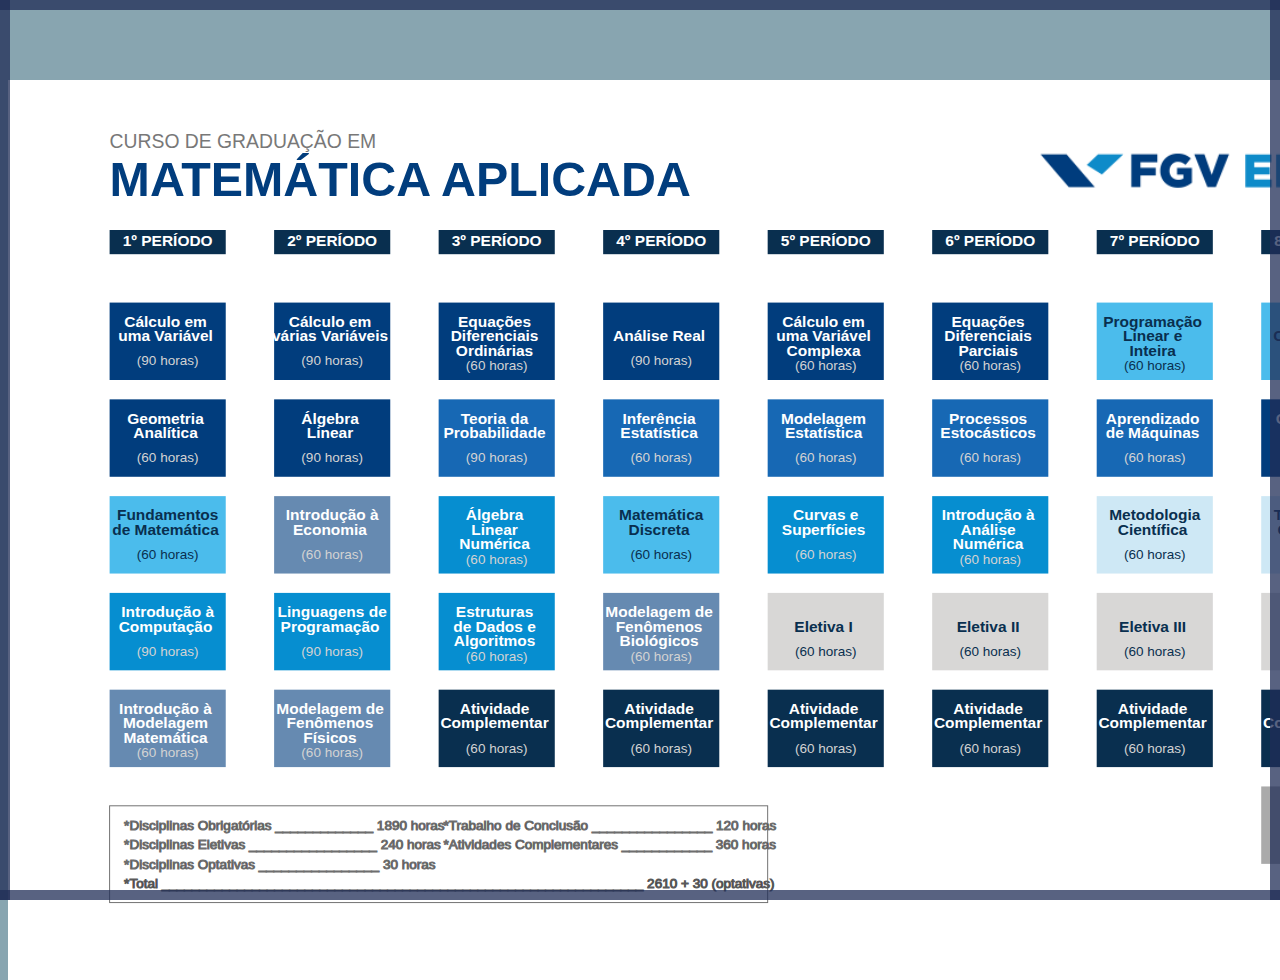
<file: Fluxogramas isolados/Fluxograma Matemática Aplicada/index.html>
﻿<!DOCTYPE html>

<html lang="en" xmlns="http://www.w3.org/1999/xhtml">
<head>
    <meta charset="utf-8" />
    <title> Fluxograma EMAp </title>
    <link rel="stylesheet" href="stylesheet.css" />
</head>

<div id="realMain">
    <body>
        <!--Colocando bordas na pagina-->
        <div id="left"></div>
        <div id="right"></div>
        <div id="top"></div>
        <div id="bottom"></div>

        <script type="text/javascript" src="script.js"></script>

        <svg id="svg" version="1.1" xmlns="http://www.w3.org/2000/svg" xmlns:xlink="http://www.w3.org/1999/xlink"
             center viewBox="50 -80 1520 930" onload="interaction(evt)">
            <rect id="fundo" x="0" y="-80" width="1600" height="950" style="fill: white" />

            <script type="text/javascript" src="script.js">create_lines();</script>

            <g class="complementar">
                <text x="155" y="-10" fill="rgb(120,120,120)" style="font-family:'Lucida Sans', 'Lucida Sans Regular', 'Lucida Grande', 'Lucida Sans Unicode', Geneva, Verdana, sans-serif" font-size="20px">CURSO DE GRADUAÇÃO EM</text>
                <text x="155" y="40" style="fill: rgb(1, 61, 125); font-size: 50px; font-weight: bold; font-family: 'Gill Sans', 'Gill Sans MT', Calibri, 'Trebuchet MS', sans-serif"> MATEMÁTICA APLICADA </text>
                <image href="logo.png" x="1110" y="-50" width="360" />

                <rect x="155" y="75" width="120" height="25" />
                <text class=light_text x="215" y="92"> 1º PERÍODO </text>
                <rect x="325" y="75" width="120" height="25" />
                <text class=light_text x="385" y="92"> 2º PERÍODO </text>
                <rect x="495" y="75" width="120" height="25" />
                <text class=light_text x="555" y="92"> 3º PERÍODO </text>
                <rect x="665" y="75" width="120" height="25" />
                <text class=light_text x="725" y="92"> 4º PERÍODO </text>
                <rect x="835" y="75" width="120" height="25" />
                <text class=light_text x="895" y="92"> 5º PERÍODO </text>
                <rect x="1005" y="75" width="120" height="25" />
                <text class=light_text x="1065" y="92"> 6º PERÍODO </text>
                <rect x="1175" y="75" width="120" height="25" />
                <text class=light_text x="1235" y="92"> 7º PERÍODO </text>
                <rect x="1345" y="75" width="120" height="25" />
                <text class=light_text x="1405" y="92"> 8º PERÍODO </text>
            </g>

            <g class="retangulos" id="retangulos">
                <g class="subject1 CUV_o">
                    <rect id="CUV" class="calculo subject" x="155" y="150" width="100" height="65" />
                    <text class=light_text x="215" y="175">
                        Cálculo em <tspan x="215" y="190">uma Variável</tspan>
                        <tspan x="215" y="215" style="font-weight: normal; fill: lightgray; font-size: 14px;">(90 horas)</tspan>
                    </text>
                </g>

                <g class="subject1 GAN_o">
                    <rect id="GAN" class="calculo subject" x="155" y="250" width="120" height="80" />
                    <text class=light_text x="215" y="275">
                        Geometria <tspan x="215" y="290">Analítica</tspan>
                        <tspan x="215" y="315" style="font-weight: normal; fill: lightgray; font-size: 14px;">(60 horas)</tspan>
                    </text>
                </g>

                <g class="subject1 FDM_o">
                    <rect id="FDM" class="olimpiada subject" x="155" y="350" width="120" height="80" />
                    <text class=dark_text x="215" y="375">
                        Fundamentos<tspan x="215" y="390">de Matemática</tspan>
                        <tspan x="215" y="415" style="font-weight: normal; font-size: 14px;">(60 horas)</tspan>
                    </text>
                </g>

                <g class="subject1 IAC_o">
                    <rect id="IAC" class="programacao subject" x="155" y="450" width="120" height="80" />
                    <text class=light_text x="215" y="475">
                        Introdução à<tspan x="215" y="490">Computação</tspan>
                        <tspan x="215" y="515" style="font-weight: normal; fill: lightgray; font-size: 14px;">(90 horas)</tspan>
                    </text>
                </g>

                <g class="subject1 IMM_o">
                    <rect id="IMM" class="conhecimento_adicional subject" x="155" y="550" width="120" height="80" />
                    <text class=light_text x="215" y="575">
                        Introdução à <tspan x="215" y="590">Modelagem</tspan>
                        <tspan x="215" y="605">Matemática</tspan> <tspan x="215" y="620" style="font-weight: normal; fill: lightgray; font-size: 14px;">(60 horas)</tspan>
                    </text>
                </g>





                <g class="subject1 CVV_o">
                    <rect id="CVV" class="calculo subject" x="325" y="150" width="100" height="65" />
                    <text class=light_text x="385" y="175">
                        Cálculo em <tspan x="385" y="190">várias Variáveis</tspan>
                        <tspan x="385" y="215" style="font-weight: normal; fill: lightgray; font-size: 14px;">(90 horas)</tspan>
                    </text>
                </g>

                <g class="subject1 ALL_o">
                    <rect id="ALL" class="calculo subject" x="325" y="250" width="100" height="65" />
                    <text class=light_text x="385" y="275">
                        Álgebra <tspan x="385" y="290">Linear</tspan>
                        <tspan x="385" y="315" style="font-weight: normal; fill: lightgray; font-size: 14px;">(90 horas)</tspan>
                    </text>
                </g>

                <g class="subject1 IAE_o">
                    <rect id="IAE" class="conhecimento_adicional subject" x="325" y="350" width="100" height="65" />
                    <text class=light_text x="385" y="375">
                        Introdução à<tspan x="385" y="390">Economia</tspan>
                        <tspan x="385" y="415" style="font-weight: normal; fill: lightgray; font-size: 14px;">(60 horas)</tspan>
                    </text>
                </g>

                <g class="subject1 LDP_o">
                    <rect id="LDP" class="programacao subject" x="325" y="450" width="100" height="65" />
                    <text class=light_text x="385" y="475">
                        Linguagens de<tspan x="385" y="490">Programação</tspan>
                        <tspan x="385" y="515" style="font-weight: normal; fill: lightgray; font-size: 14px;">(90 horas)</tspan>
                    </text>
                </g>

                <g class="subject1 MFF_o">
                    <rect id="MFF" class="conhecimento_adicional subject" x="325" y="550" width="100" height="65" />
                    <text class=light_text x="385" y="575">
                        Modelagem de <tspan x="385" y="590">Fenômenos</tspan>
                        <tspan x="385" y="605">Físicos</tspan> <tspan x="385" y="620" style="font-weight: normal; fill: lightgray; font-size: 14px;">(60 horas)</tspan>
                    </text>
                </g>





                <g class="subject1 EDO_o">
                    <rect id="EDO" class="calculo subject" x="495" y="150" width="100" height="65" />
                    <text class=light_text x="555" y="175">
                        Equações <tspan x="555" y="190">Diferenciais</tspan>
                        <tspan x="555" y="205">Ordinárias</tspan> <tspan x="555" y="220" style="font-weight: normal; fill: lightgray; font-size: 14px;">(60 horas)</tspan>
                    </text>
                </g>

                <g class="subject1 TDP_o">
                    <rect id="TDP" class="probabilidade subject" x="495" y="250" width="100" height="65" />
                    <text class=light_text x="555" y="275">
                        Teoria da <tspan x="555" y="290">Probabilidade</tspan>
                        <tspan x="555" y="315" style="font-weight: normal; fill: lightgray; font-size: 14px;">(90 horas)</tspan>
                    </text>
                </g>

                <g class="subject1 ALN_o">
                    <rect id="ALN" class="programacao subject" x="495" y="350" width="100" height="65" />
                    <text class=light_text x="555" y="375">
                        Álgebra <tspan x="555" y="390">Linear</tspan>
                        <tspan x="555" y="405">Numérica</tspan> <tspan x="555" y="420" style="font-weight: normal; fill: lightgray; font-size: 14px;">(60 horas)</tspan>
                    </text>
                </g>

                <g class="subject1 EDA_o">
                    <rect id="EDA" class="programacao subject" x="495" y="450" width="100" height="65" />
                    <text class=light_text x="555" y="475">
                        Estruturas <tspan x="555" y="490">de Dados e</tspan>
                        <tspan x="555" y="505">Algoritmos</tspan> <tspan x="555" y="520" style="font-weight: normal; fill: lightgray; font-size: 14px;">(60 horas)</tspan>
                    </text>
                </g>

                <g class="subject1">
                    <rect class="complementar subject" x="495" y="550" width="100" height="65" />
                    <text class=light_text x="555" y="575">
                        Atividade <tspan x="555" y="590">Complementar</tspan>
                        <tspan x="555" y="615" style="font-weight: normal; fill: lightgray; font-size: 14px;">(60 horas)</tspan>
                    </text>
                </g>





                <g class="subject1 ANR_o">
                    <rect id="ANR" class="calculo subject" x="665" y="150" width="100" height="65" />
                    <text class=light_text x="725" y="190">
                        Análise Real
                        <tspan x="725" y="215" style="font-weight: normal; fill: lightgray; font-size: 14px;">(90 horas)</tspan>
                    </text>
                </g>

                <g class="subject1 IES_o">
                    <rect id="IES" class="probabilidade subject" x="665" y="250" width="100" height="65" />
                    <text class=light_text x="725" y="275">
                        Inferência <tspan x="725" y="290">Estatística</tspan>
                        <tspan x="725" y="315" style="font-weight: normal; fill: lightgray; font-size: 14px;">(60 horas)</tspan>
                    </text>
                </g>

                <g class="subject1 MMD_o">
                    <rect id="MMD" class="olimpiada subject" x="665" y="350" width="100" height="65" />
                    <text class=dark_text x="725" y="375">
                        Matemática<tspan x="725" y="390">Discreta</tspan>
                        <tspan x="725" y="415" style="font-weight: normal; font-size: 14px;">(60 horas)</tspan>
                    </text>
                </g>

                <g class="subject1 MFB_o">
                    <rect id="MFB" class="conhecimento_adicional subject" x="665" y="450" width="100" height="65" />
                    <text class=light_text x="725" y="475">
                        Modelagem de <tspan x="725" y="490">Fenômenos</tspan>
                        <tspan x="725" y="505">Biológicos</tspan> <tspan x="725" y="520" style="font-weight: normal; fill: lightgray; font-size: 14px;">(60 horas)</tspan>
                    </text>
                </g>

                <g class="subject1">
                    <rect class="complementar subject" x="665" y="550" width="100" height="65" />
                    <text class=light_text x="725" y="575">
                        Atividade <tspan x="725" y="590">Complementar</tspan>
                        <tspan x="725" y="615" style="font-weight: normal; fill: lightgray; font-size: 14px;">(60 horas)</tspan>
                    </text>
                </g>





                <g class="subject1 CVC_o">
                    <rect id="CVC" class="calculo subject" x="835" y="150" width="100" height="65" />
                    <text class=light_text x="895" y="175">
                        Cálculo em <tspan x="895" y="190">uma Variável</tspan>
                        <tspan x="895" y="205">Complexa</tspan> <tspan x="895" y="220" style="font-weight: normal; fill: lightgray; font-size: 14px;">(60 horas)</tspan>
                    </text>
                </g>

                <g class="subject1 MES_o">
                    <rect id="MES" class="probabilidade subject" x="835" y="250" width="100" height="65" />
                    <text class=light_text x="895" y="275">
                        Modelagem <tspan x="895" y="290">Estatística</tspan>
                        <tspan x="895" y="315" style="font-weight: normal; fill: lightgray; font-size: 14px;">(60 horas)</tspan>
                    </text>
                </g>

                <g class="subject1 CES_o">
                    <rect id="CES" class="programacao subject" x="835" y="350" width="100" height="65" />
                    <text class=light_text x="895" y="375">
                        Curvas e<tspan x="895" y="390">Superfícies</tspan>
                        <tspan x="895" y="415" style="font-weight: normal; fill: lightgray; font-size: 14px;">(60 horas)</tspan>
                    </text>
                </g>

                <g class="subject1">
                    <rect class="eletiva subject" x="835" y="450" width="100" height="65" />
                    <text class=dark_text x="895" y="490">
                        Eletiva I
                        <tspan x="895" y="515" style="font-weight: normal; font-size: 14px;">(60 horas)</tspan>
                    </text>
                </g>

                <g class="subject1">
                    <rect class="complementar subject" x="835" y="550" width="100" height="65" />
                    <text class=light_text x="895" y="575">
                        Atividade <tspan x="895" y="590">Complementar</tspan>
                        <tspan x="895" y="615" style="font-weight: normal; fill: lightgray; font-size: 14px;">(60 horas)</tspan>
                    </text>
                </g>





                <g class="subject1 EDP_o">
                    <rect id="EDP" class="calculo subject" x="1005" y="150" width="100" height="65" />
                    <text class=light_text x="1065" y="175">
                        Equações <tspan x="1065" y="190">Diferenciais</tspan>
                        <tspan x="1065" y="205">Parciais</tspan> <tspan x="1065" y="220" style="font-weight: normal; fill: lightgray; font-size: 14px;">(60 horas)</tspan>
                    </text>
                </g>

                <g class="subject1 PRE_o">
                    <rect id="PRE" class="probabilidade subject" x="1005" y="250" width="100" height="65" />
                    <text class=light_text x="1065" y="275">
                        Processos <tspan x="1065" y="290">Estocásticos</tspan>
                        <tspan x="1065" y="315" style="font-weight: normal; fill: lightgray; font-size: 14px;">(60 horas)</tspan>
                    </text>
                </g>

                <g class="subject1 IAN_o">
                    <rect id="IAN" class="programacao subject" x="1005" y="350" width="100" height="65" />
                    <text class=light_text x="1065" y="375">
                        Introdução à <tspan x="1065" y="390">Análise</tspan>
                        <tspan x="1065" y="405">Numérica</tspan> <tspan x="1065" y="420" style="font-weight: normal; fill: lightgray; font-size: 14px;">(60 horas)</tspan>
                    </text>
                </g>

                <g class="subject1">
                    <rect class="eletiva subject" x="1005" y="450" width="100" height="65" />
                    <text class=dark_text x="1065" y="490">
                        Eletiva II
                        <tspan x="1065" y="515" style="font-weight: normal; font-size: 14px;">(60 horas)</tspan>
                    </text>
                </g>

                <g class="subject1">
                    <rect class="complementar subject" x="1005" y="550" width="100" height="65" />
                    <text class=light_text x="1065" y="575">
                        Atividade <tspan x="1065" y="590">Complementar</tspan>
                        <tspan x="1065" y="615" style="font-weight: normal; fill: lightgray; font-size: 14px;">(60 horas)</tspan>
                    </text>
                </g>





                <g class="subject1 PLI_o">
                    <rect id="PLI" class="olimpiada subject" x="1175" y="150" width="100" height="65" />
                    <text class=dark_text x="1235" y="175">
                        Programação <tspan x="1235" y="190">Linear e</tspan>
                        <tspan x="1235" y="205">Inteira </tspan> <tspan x="1235" y="220" style="font-weight: normal; font-size: 14px;">(60 horas)</tspan>
                    </text>
                </g>

                <g class="subject1 ADM_o">
                    <rect id="ADM" class="probabilidade subject" x="1175" y="250" width="100" height="65" />
                    <text class=light_text x="1235" y="275">
                        Aprendizado <tspan x="1235" y="290">de Máquinas</tspan>
                        <tspan x="1235" y="315" style="font-weight: normal; fill: lightgray; font-size: 14px;">(60 horas)</tspan>
                    </text>
                </g>

                <g class="subject1">
                    <rect class="tcc subject" x="1175" y="350" width="100" height="65" />
                    <text class=dark_text x="1235" y="375">
                        Metodologia<tspan x="1235" y="390">Científica</tspan>
                        <tspan x="1235" y="415" style="font-weight: normal; font-size: 14px;">(60 horas)</tspan>
                    </text>
                </g>

                <g class="subject1">
                    <rect class="eletiva subject" x="1175" y="450" width="100" height="65" />
                    <text class=dark_text x="1235" y="490">
                        Eletiva III
                        <tspan x="1235" y="515" style="font-weight: normal; font-size: 14px;">(60 horas)</tspan>
                    </text>
                </g>

                <g class="subject1">
                    <rect class="complementar subject" x="1175" y="550" width="100" height="65" />
                    <text class=light_text x="1235" y="575">
                        Atividade <tspan x="1235" y="590">Complementar</tspan>
                        <tspan x="1235" y="615" style="font-weight: normal; fill: lightgray; font-size: 14px;">(60 horas)</tspan>
                    </text>
                </g>





                <g class="subject1 AEC_o">
                    <rect id="AEC" class="olimpiada subject" x="1345" y="150" width="100" height="65" />
                    <text class=dark_text x="1405" y="175">
                        Álgebra e <tspan x="1405" y="190">Criptografia</tspan>
                        <tspan x="1405" y="215" style="font-weight: normal; font-size: 14px;">(60 horas)</tspan>
                    </text>
                </g>

                <g class="subject1 OTC_o">
                    <rect id="OTC" class="calculo subject" x="1345" y="250" width="100" height="65" />
                    <text class=light_text x="1405" y="275">
                        Otimização <tspan x="1405" y="290">Contínua</tspan>
                        <tspan x="1405" y="315" style="font-weight: normal; fill: lightgray; font-size: 14px;">(60 horas)</tspan>
                    </text>
                </g>

                <g class="subject1">
                    <rect class="tcc subject" x="1345" y="350" width="100" height="65" />
                    <text class=dark_text x="1405" y="375">
                        Trabalho de <tspan x="1405" y="390">Conclusão</tspan>
                        <tspan x="1405" y="405">de Curso</tspan> <tspan x="1405" y="420" style="font-weight: normal; font-size: 14px;">(60 horas)</tspan>
                    </text>
                </g>

                <g class="subject1">
                    <rect class="eletiva subject" x="1345" y="450" width="100" height="65" />
                    <text class=dark_text x="1405" y="490">
                        Eletiva IV
                        <tspan x="1405" y="515" style="font-weight: normal; font-size: 14px;">(60 horas)</tspan>
                    </text>
                </g>

                <g class="subject1">
                    <rect class="complementar subject" x="1345" y="550" width="120" height="80" />
                    <text class=light_text x="1405" y="575">
                        Atividade <tspan x="1405" y="590">Complementar</tspan>
                        <tspan x="1405" y="615" style="font-weight: normal; fill: lightgray; font-size: 14px;">(60 horas)</tspan>
                    </text>
                </g>

                <g class="subject1 LBR_o">
                    <rect id="LBR" class="subject" x="1345" y="650" width="120" height="80" style="fill: rgb(170,170,170)" />
                    <text class=dark_text x="1405" y="675">
                        Libras <tspan x="1405" y="690" style="font-weight: normal"> Optativa </tspan>
                        <tspan x="1405" y="715" style="font-weight: normal; font-size: 14px;">(30 horas)</tspan>
                    </text>
                </g>

            </g>

            <g id="button" class="pointer">
                <rect id="botao" x="-100" y="0" width="90" height="70" rx="10" ry="10" />
                <text id="button_text" class="light_text btext" x="-55" y="20"> Mostrar </text>
                <text class="light_text btext" x="-55" y="40"> Relações </text>
                <text class="light_text btext" x="-55" y="60"> Indiretas </text>
            </g>

            <g id="horas">
                <rect x="155" y="670" width="680" height="100" style="fill: white;" />
                <text x="170" y="695">
                    *Disciplinas Obrigatórias _____________ 1890 horas
                    <tspan x="170" y="715"> *Disciplinas Eletivas _________________ 240 horas</tspan>
                    <tspan x="170" y="735"> *Disciplinas Optativas ________________ 30 horas</tspan>
                </text>
                <text x="500" y="695">
                    *Trabalho de Conclusão ________________ 120 horas
                    <tspan x="500" y="715"> *Atividades Complementares ____________ 360 horas</tspan>
                </text>
                <text x="170" y="755" style="stroke: rgb(90,90,90)"> *Total ________________________________________________________________ 2610 + 30 (optativas) </text>
            </g>

            <g id="driver" class="pointer">
                <rect x="-100" y="0" width="100" height="50" fill="rgb(180,180,180)" rx="5" ry="5" stroke="rgb(9, 47, 79)" stroke-width="3px" />
                <text class="dark_text" x="-50" y="20">
                    Mais
                    <tspan x="-50" y="40">Informações</tspan>
                </text>
            </g>

        </svg>



    </body>
</div>


</html>
</file>
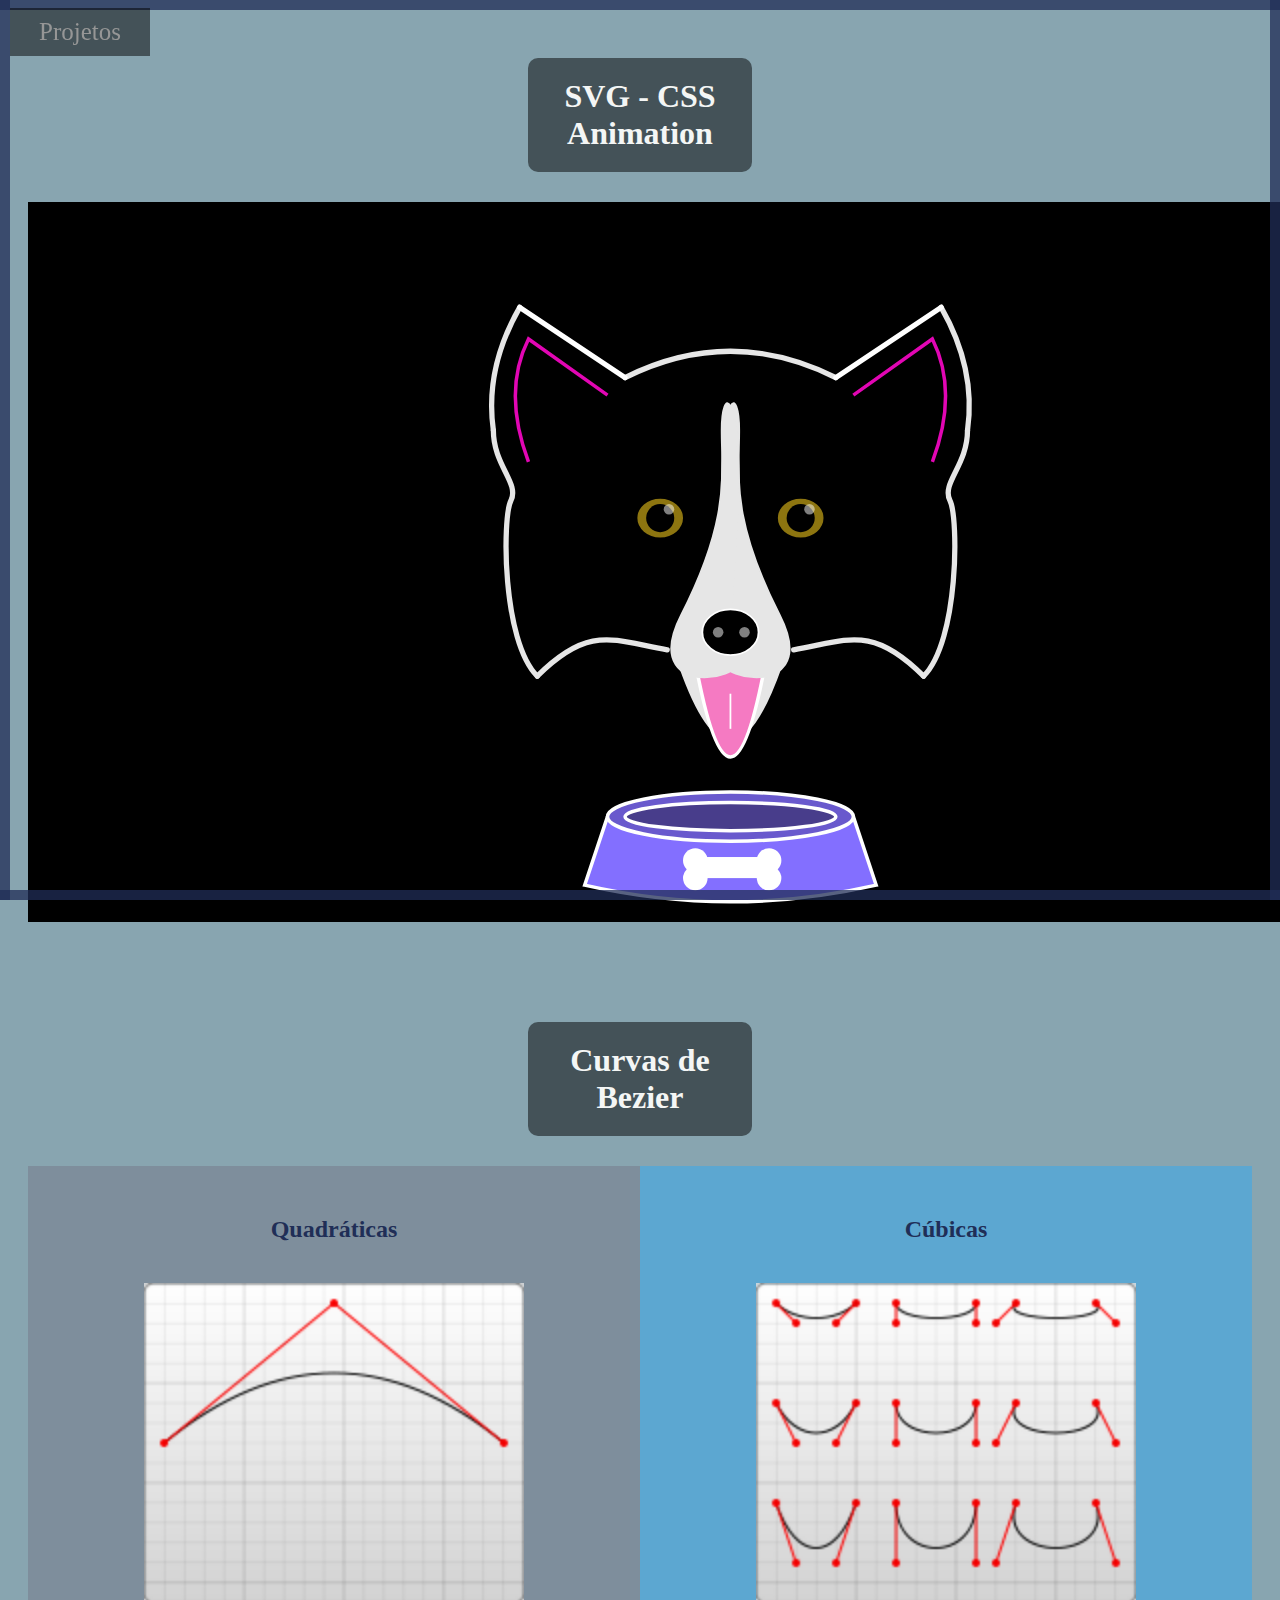
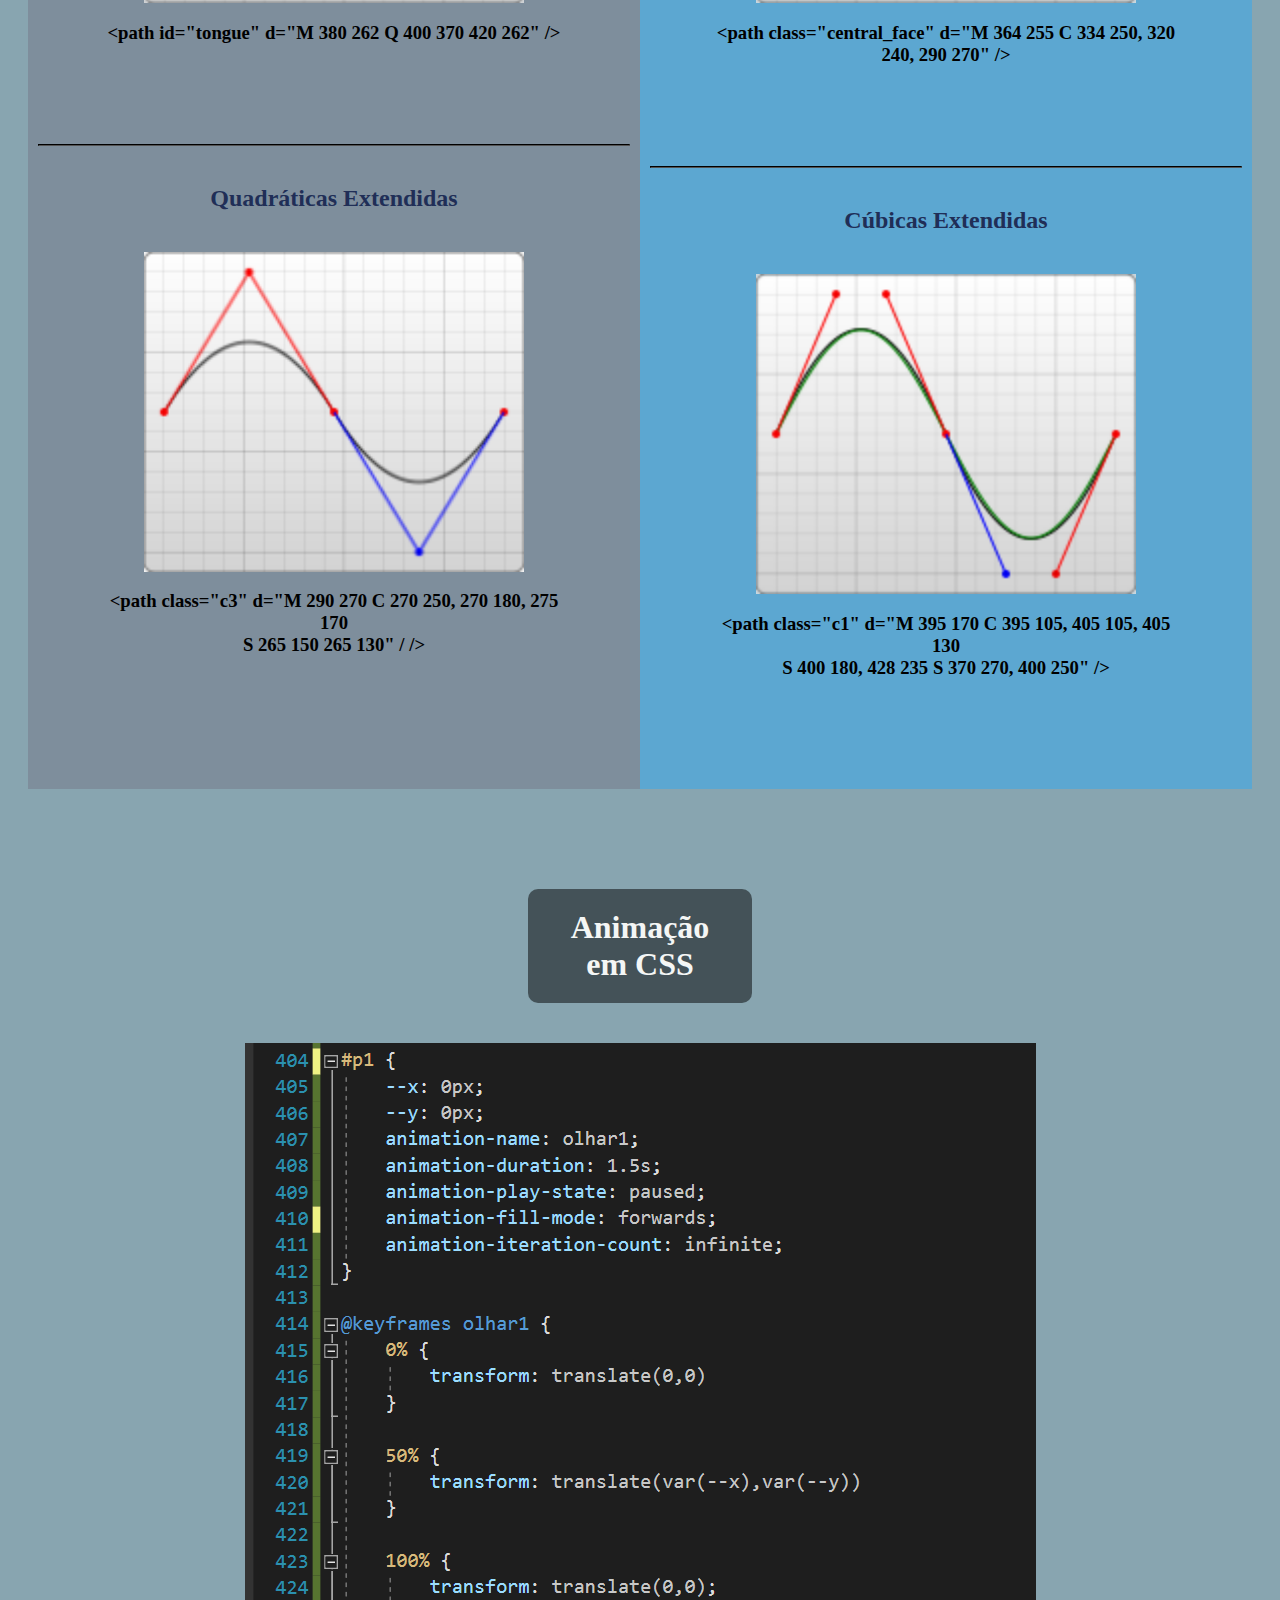
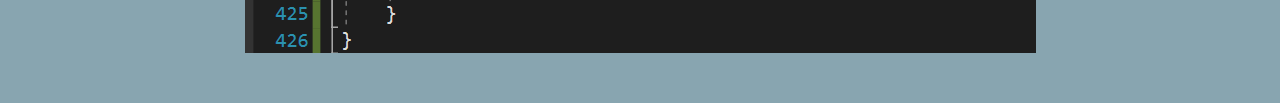
<file: Projetos/Animação em CSS/index.html>
<title> SVG-CSS Animation </title>
<link rel="stylesheet" href="Animacao SVG/stylesheet.css" />
<div id="left"></div>
<div id="right"></div>
<div id="top"></div>
<div id="bottom"></div>

<div id="mySidenav" class="sidenav">
    <a href="javascript:void(0)" class="closebtn" onclick="closeNav()">&times;</a>
    <a href="../Animação em CSS/index.html">Animação em CSS</a>
    <a href="../Fluxograma Matemática Aplicada/index.html">Fluxograma de <br> Matemática Aplicada</a>
    <a href="../Fluxograma Ciência de Dados/index.html">Fluxograma de <br> Ciência de Dados</a>
    <a href="../Gerador de Curvas de Bezier/index.html">Gerador de <br />Curvas de Bezier</a>
    <a href="../Cubo/index.html"> Animação em 3D<br />Introdutória</a>
</div>

<span id="span" onclick="openNav()">Projetos</span>

<div id="realMain">
    <body>
        <h1> SVG - CSS Animation </h1>


        <svg version="1.1" xmlns="http://www.w3.org/2000/svg" xmlns:xlink="http://www.w3.org/1999/xlink"
             center viewBox="0 0 800 410" onload="makeClickable(evt)">

            <filter id="borrado" height="300%" y="-100%">
                <feGaussianBlur in="SourceGraphic" stdDeviation="3" result="blur" />
            </filter>

            <rect class="mouse" x="0" y="0" width="800" height="410" />

            <g id="dogzoom">
                <g id="dog">

                    <g id="maxilar">
                        <g id="mouth">
                            <path id="boca" d="M 370 265 Q 400 350 430 265" />
                        </g>


                        <g id="tongueA">
                            <g id="tongue" class="tongue">
                                <path id="tongue1" d="M 380 262 Q 400 370 420 262" />
                                <path d="M 400 280 L 400 300" stroke="white" />
                            </g>
                        </g>


                    </g>

                    <g id="bochechas" filter="url(#borrado)">
                        <ellipse cx="345" cy="210" rx="20" ry="15" />
                        <ellipse cx="455" cy="210" rx="20" ry="15" />
                    </g>

                    <g id="angryMouth" style="stroke: black; stroke-width: 1; fill: white">
                        <polygon id="m" points="376,265 379,278 421,278 424,265" fill="white" />

                        <polygon id="dentes" points="384,280 379,265 379,280 384,280" />
                        <polygon id="dentes" points="416,280 421,265 421,280 416,280" />

                        <polygon id="dentes" points="396,280 400,274 404,280" />
                        <polygon id="dentes" points="382,280 388,270 390,280" />
                        <polygon id="dentes" points="390,280 396,270 398,280" />
                        <polygon id="dentes" points="402,280 404,270 410,280" />
                        <polygon id="dentes" points="410,280 412,270 418,280" />

                        <polygon id="dentes" points="384,270 388,278 392,270" />
                        <polygon id="dentes" points="392,267 396,278 400,267" />
                        <polygon id="dentes" points="400,267 404,278 408,267" />
                        <polygon id="dentes" points="408,270 412,278 416,270" />
                    </g>

                    <g id="top_teeth" opacity="0">
                        <polygon points="376,265 379,285 384,265" style="stroke: black; stroke-width: 1; fill: white" />
                        <polygon points="424,265 421,285 416,265" style="stroke: black; stroke-width: 1; fill: white" />
                    </g>

                    <path id="nothing" d="M 200 200 L 100 100" fill="transparent" stroke="transparent" />

                    <g class="immobile">

                        <path class="c1" d="M 395 170 C 395 105, 405 105, 405 130 S 400 180, 428 235 S 370 270, 400 250" />
                        <path class="c1" d="M 405 170 C 405 105, 395 105, 395 130 S 400 180, 372 235 S 430 270, 400 250" />
                        <path class="c2" d="M 364 255 C 334 250, 320 240, 290 270" />
                        <path class="c2" d="M 436 255 C 466 250, 480 240, 510 270" />
                        <path class="c3" d="M 290 270 C 270 250, 270 180, 275 170 S 265 150 265 130" />
                        <path class="c3" d="M 510 270 C 530 250, 530 180, 525 170 S 535 150 535 130" />
                        <!--
                    <path class="c4" d="M 280 80 C 310 30, 360 30, 390 50" />
                    <path class="c4" d="M 520 80 C 490 30, 440 30, 410 50" />
                        -->
                        <path class="c4" d="M 340 100 Q 400 70 460 100" />
                        <path class="c4" d="M 265 130 Q 260 95 280 60" />
                        <path class="c4" d="M 535 130 Q 540 95 520 60" />

                        <!--<g id="bigode">
                        <path d="M 380 250 Q 370 240 360 260" />
                        <path d="M 378 255 Q 368 245 358 265" />
                        <path d="M 380 260 Q 370 250 360 270" />
                        <path d="M 420 250 Q 430 240 440 260" />
                        <path d="M 422 255 Q 432 245 442 265" />
                        <path d="M 420 260 Q 430 250 440 270" />
                    </g>-->

                    </g>

                    <g class="olhos">

                        <ellipse class="iris" cx="360" cy="180" rx="14" ry="12" />

                        <g id="pupila1">
                            <g id="p1">
                                <circle id="ppl1" cx="360" cy="180" r="8" />
                            </g>

                        </g>



                        <ellipse class="iris" cx="440" cy="180" rx="14" ry="12" />

                        <g id="pupila2">
                            <g id="p2">
                                <circle id="ppl2" cx="440" cy="180" r="8" />
                            </g>
                        </g>

                        <g class="light">
                            <circle id="l1" cx="365" cy="175" r="3" />
                            <circle id="l2" cx="445" cy="175" r="3" />
                        </g>

                    </g>

                    <g id="sobrancelha">
                        <path d="M 346 150 L 374 178" />
                        <path d="M 454 150 L 426 178" />
                    </g>

                    <g class="mobile">
                        <path class="ear1" d="M 340 100 L 280 60 " />
                        <path class="ear2" d="M 460 100 L 520 60 " />
                        <path id="e1" d="M 330 110 L 285 78 Q 270 108 285 148" stroke="#e206b4" stroke-width="2" fill="transparent" />
                        <path id="e2" d="M 470 110 L 515 78 Q 530 108 515 148" stroke="#e206b4" stroke-width="2" fill="transparent" />
                    </g>

                    <g id="nose" class="nose">
                        <ellipse rx="16" ry="13" cx="400" cy="245" />
                        <circle cx="393" cy="245" r="3" fill="gray" stroke="transparent" />
                        <circle cx="408" cy="245" r="3" fill="gray" stroke="transparent" />
                    </g>
                </g>



                <svg id="pote_movel">
                    <g id="pote">

                        <polygon points="330,350 318,386 482,386 470,350" style="fill: #836FFF" />
                        <path class="borda" d="M 330 350 L 317 389 Q 400 408 483 389 L 470 350" style="fill: #836FFF" />
                        <ellipse class="borda" cx="400" cy="350" ry="14" rx="70" style="fill: #6959CD" />
                        <ellipse class="borda" cx="400" cy="350" ry="8" rx="60" style="fill: #483D8B" />
                        <rect x="382" y="373" height="12" width="36" fill="white" />
                        <circle cx="380" cy="375" r="7" fill="white" />
                        <circle cx="380" cy="385" r="7" fill="white" />
                        <circle cx="422" cy="375" r="7" fill="white" />
                        <circle cx="422" cy="385" r="7" fill="white" />

                    </g>
                </svg>

            </g>

        </svg>


        <h1> Curvas de Bezier </h1>

        <main>
            <div class="texto">
                <div class="column" style="background: rgba(116, 119, 135, 0.5);">
                    <h2> Quadráticas </h2>
                    <img src="Animacao SVG/data/qBezier.png" alt="Quadratic Bezier Curves" width="380" />
                    <h3> &#60;path id="tongue" d="M 380 262 Q 400 370 420 262" /&#62; </h3>
                    <hr />
                    <h2> Quadráticas Extendidas </h2>
                    <img src="Animacao SVG/data/qsBezier.png" alt="Quadratic Extended Bezier Curves" width="380" />
                    <h3> &#60;path class="c3" d="M 290 270 C 270 250, 270 180, 275 170 <br /> S 265 150 265 130" / /&#62; </h3>

                </div>

                <div class="column" style="background: rgba(47, 169, 242, 0.5)">
                    <h2> Cúbicas </h2>
                    <img src="Animacao SVG/data/cBezier.png" alt="Cubic Bezier Curves" width="380" />
                    <h3> &#60;path class="central_face" d="M 364 255 C 334 250, 320 240, 290 270" /&#62; </h3>
                    <hr />
                    <h2> Cúbicas Extendidas </h2>
                    <img src="Animacao SVG/data/csBezier.png" alt="Cubic Extended Bezier Curves" width="380" />
                    <h3> &#60;path class="c1" d="M 395 170 C 395 105, 405 105, 405 130 <br /> S 400 180, 428 235 S 370 270, 400 250" /&#62; </h3>
                </div>
            </div>

            <h1> Animação em CSS </h1>

            <div class="column">
                <img src="Animacao SVG/data/css_animation.PNG" alt="CSS Animation Code" style="margin-bottom: 20px" />
            </div>

        </main>
    </body>
    
</div>



<script type="text/javascript" src="Animacao SVG/script.js"></script>
</file>
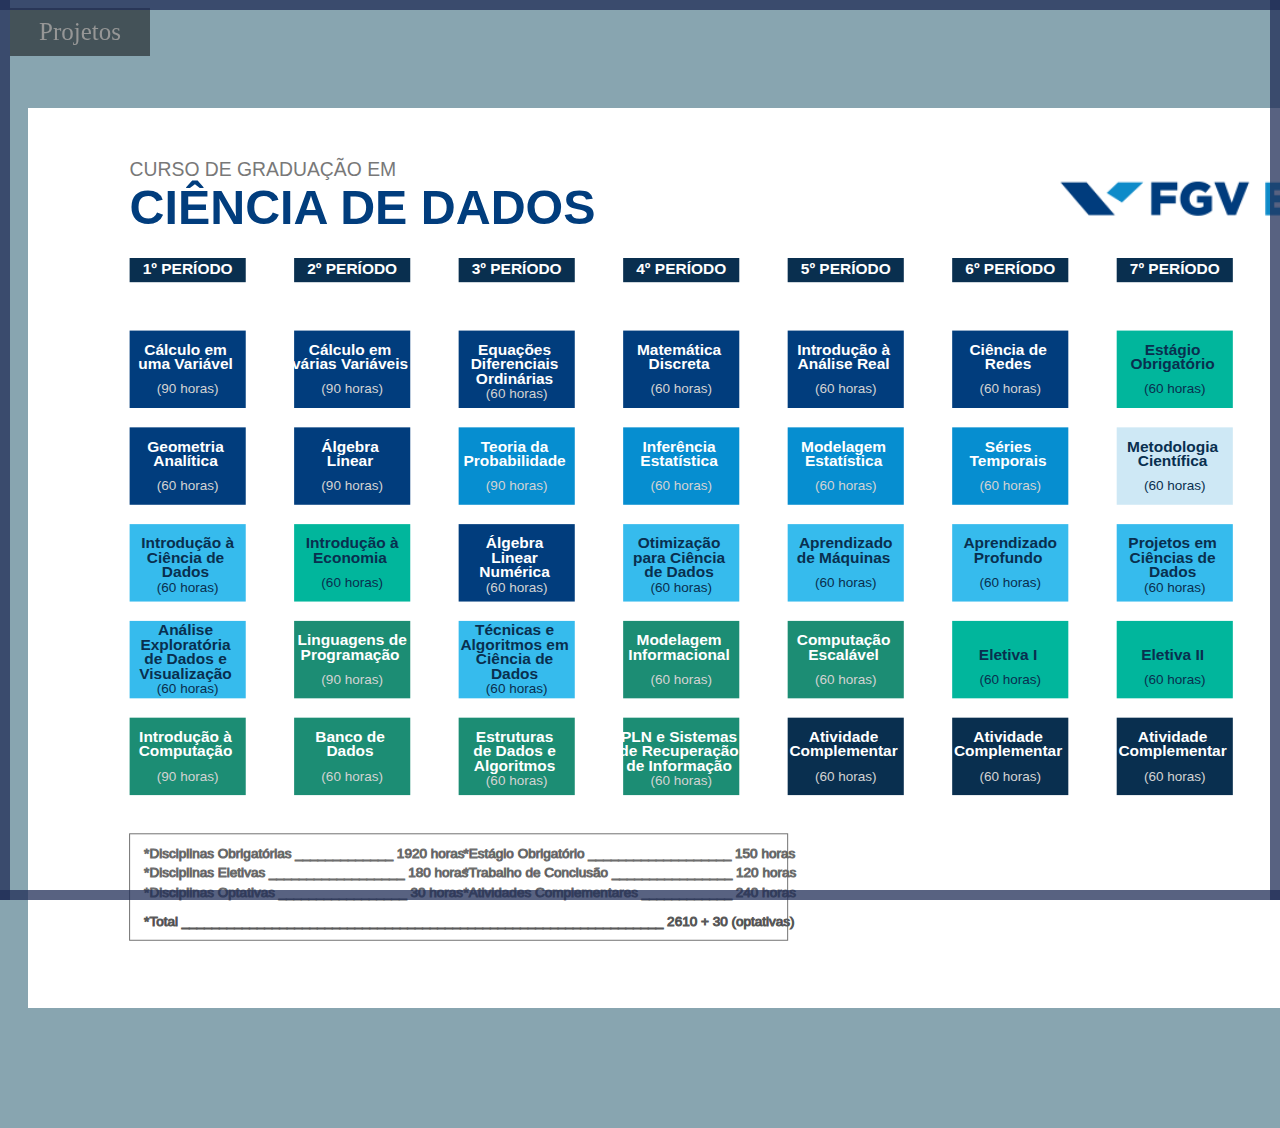
<file: Projetos/Fluxograma Ciência de Dados/index.html>
﻿<!DOCTYPE html>

<html lang="en" xmlns="http://www.w3.org/1999/xhtml">
<head>
    <meta charset="utf-8" />
    <title> Fluxograma Ciência de Dados </title>
    <link rel="stylesheet" href="stylesheet.css" />
</head>

<div id="mySidenav" class="sidenav">
    <a href="javascript:void(0)" class="closebtn" onclick="closeNav()">&times;</a>
    <a href="../Animação em CSS/index.html">Animação em CSS</a>
    <a href="../Fluxograma Matemática Aplicada/index.html">Fluxograma de <br> Matemática Aplicada</a>
    <a href="../Fluxograma Ciência de Dados/index.html">Fluxograma de <br> Ciência de Dados</a>
    <a href="../Gerador de Curvas de Bezier/index.html">Gerador de <br />Curvas de Bezier</a>
    <a href="../Cubo/index.html"> Animação em 3D<br />Introdutória</a>
</div>

<span id="span" onclick="openNav()">Projetos</span>

<div id="realMain">
    <body>
        <!--Colocando bordas na pagina-->
        <div id="left"></div>
        <div id="right"></div>
        <div id="top"></div>
        <div id="bottom"></div>

        <script type="text/javascript" src="script.js"></script>

        <svg id="svg" version="1.1" xmlns="http://www.w3.org/2000/svg" xmlns:xlink="http://www.w3.org/1999/xlink"
             center viewBox="50 -80 1520 930" onload="interaction(evt)">
            <rect id="fundo" x="0" y="-80" width="1600" height="950" style="fill: white" />

            <script type="text/javascript" src="script.js">create_lines();</script>

            <g class="complementar">
                <text x="155" y="-10" fill="rgb(120,120,120)" style="font-family:'Lucida Sans', 'Lucida Sans Regular', 'Lucida Grande', 'Lucida Sans Unicode', Geneva, Verdana, sans-serif" font-size="20px">CURSO DE GRADUAÇÃO EM</text>
                <text x="155" y="40" style="fill: rgb(1, 61, 125); font-size: 50px; font-weight: bold; font-family: 'Gill Sans', 'Gill Sans MT', Calibri, 'Trebuchet MS', sans-serif"> CIÊNCIA DE DADOS </text>
                <image href="logo.png" x="1110" y="-50" width="360" />

                <rect x="155" y="75" width="120" height="25" />
                <text class=light_text x="215" y="92"> 1º PERÍODO </text>
                <rect x="325" y="75" width="120" height="25" />
                <text class=light_text x="385" y="92"> 2º PERÍODO </text>
                <rect x="495" y="75" width="120" height="25" />
                <text class=light_text x="555" y="92"> 3º PERÍODO </text>
                <rect x="665" y="75" width="120" height="25" />
                <text class=light_text x="725" y="92"> 4º PERÍODO </text>
                <rect x="835" y="75" width="120" height="25" />
                <text class=light_text x="895" y="92"> 5º PERÍODO </text>
                <rect x="1005" y="75" width="120" height="25" />
                <text class=light_text x="1065" y="92"> 6º PERÍODO </text>
                <rect x="1175" y="75" width="120" height="25" />
                <text class=light_text x="1235" y="92"> 7º PERÍODO </text>
                <rect x="1345" y="75" width="120" height="25" />
                <text class=light_text x="1405" y="92"> 8º PERÍODO </text>
            </g>

            <g class="retangulos" id="retangulos">
                <g class="subject1 CUV_o">
                    <rect id="CUV" class="matematica subject" x="155" y="150" width="100" height="65" />
                    <text class=light_text x="215" y="175">
                        Cálculo em <tspan x="215" y="190">uma Variável</tspan>
                        <tspan x="215" y="215" style="font-weight: normal; fill: lightgray; font-size: 14px;">(90 horas)</tspan>
                    </text>
                </g>

                <g class="subject1 GAN_o">
                    <rect id="GAN" class="matematica subject" x="155" y="250" width="120" height="80" />
                    <text class=light_text x="215" y="275">
                        Geometria <tspan x="215" y="290">Analítica</tspan>
                        <tspan x="215" y="315" style="font-weight: normal; fill: lightgray; font-size: 14px;">(60 horas)</tspan>
                    </text>
                </g>

                <g class="subject1 ICD_o">
                    <rect id="ICD" class="ciencia_de_dados subject" x="155" y="350" width="120" height="80" />
                    <text class=dark_text x="215" y="375">
                        Introdução à<tspan x="215" y="390">Ciência de</tspan>
                        <tspan x="215" y="405">Dados</tspan> <tspan x="215" y="420" style="font-weight: normal; font-size: 14px;">(60 horas)</tspan>
                    </text>
                </g>

                <g class="subject1 ADV_o">
                    <rect id="ADV" class="ciencia_de_dados subject" x="155" y="450" width="120" height="80" />
                    <text class=dark_text x="215" y="465">
                        Análise <tspan x="215" y="480">Exploratória</tspan>
                        <tspan x="215" y="495">de Dados e</tspan> <tspan x="215" y="510">Visualização</tspan>
                        <tspan x="215" y="525" style="font-weight: normal; font-size: 14px;">(60 horas)</tspan>
                    </text>
                </g>

                <g class="subject1 IAC_o">
                    <rect id="IAC" class="programacao subject" x="155" y="550" width="120" height="80" />
                    <text class=light_text x="215" y="575">
                        Introdução à <tspan x="215" y="590">Computação</tspan>
                        <tspan x="215" y="615" style="font-weight: normal; fill: lightgray; font-size: 14px;">(90 horas)</tspan>
                    </text>
                </g>





                <g class="subject1 CVV_o">
                    <rect id="CVV" class="matematica subject" x="325" y="150" width="100" height="65" />
                    <text class=light_text x="385" y="175">
                        Cálculo em <tspan x="385" y="190">várias Variáveis</tspan>
                        <tspan x="385" y="215" style="font-weight: normal; fill: lightgray; font-size: 14px;">(90 horas)</tspan>
                    </text>
                </g>

                <g class="subject1 ALL_o">
                    <rect id="ALL" class="matematica subject" x="325" y="250" width="100" height="65" />
                    <text class=light_text x="385" y="275">
                        Álgebra <tspan x="385" y="290">Linear</tspan>
                        <tspan x="385" y="315" style="font-weight: normal; fill: lightgray; font-size: 14px;">(90 horas)</tspan>
                    </text>
                </g>

                <g class="subject1 IAE_o">
                    <rect id="IAE" class="conhecimento_adicional subject" x="325" y="350" width="100" height="65" />
                    <text class=dark_text x="385" y="375">
                        Introdução à<tspan x="385" y="390">Economia</tspan>
                        <tspan x="385" y="415" style="font-weight: normal; font-size: 14px;">(60 horas)</tspan>
                    </text>
                </g>

                <g class="subject1 LDP_o">
                    <rect id="LDP" class="programacao subject" x="325" y="450" width="100" height="65" />
                    <text class=light_text x="385" y="475">
                        Linguagens de<tspan x="385" y="490">Programação</tspan>
                        <tspan x="385" y="515" style="font-weight: normal; fill: lightgray; font-size: 14px;">(90 horas)</tspan>
                    </text>
                </g>

                <g class="subject1 BDD_o">
                    <rect id="BDD" class="programacao subject" x="325" y="550" width="120" height="80" />
                    <text class=light_text x="385" y="575">
                        Banco de <tspan x="385" y="590">Dados</tspan>
                        <tspan x="385" y="615" style="font-weight: normal; fill: lightgray; font-size: 14px;">(60 horas)</tspan>
                    </text>
                </g>





                <g class="subject1 EDO_o">
                    <rect id="EDO" class="matematica subject" x="495" y="150" width="100" height="65" />
                    <text class=light_text x="555" y="175">
                        Equações <tspan x="555" y="190">Diferenciais</tspan>
                        <tspan x="555" y="205">Ordinárias</tspan> <tspan x="555" y="220" style="font-weight: normal; fill: lightgray; font-size: 14px;">(60 horas)</tspan>
                    </text>
                </g>

                <g class="subject1 TDP_o">
                    <rect id="TDP" class="probabilidade subject" x="495" y="250" width="100" height="65" />
                    <text class=light_text x="555" y="275">
                        Teoria da <tspan x="555" y="290">Probabilidade</tspan>
                        <tspan x="555" y="315" style="font-weight: normal; fill: lightgray; font-size: 14px;">(90 horas)</tspan>
                    </text>
                </g>

                <g class="subject1 ALN_o">
                    <rect id="ALN" class="matematica subject" x="495" y="350" width="100" height="65" />
                    <text class=light_text x="555" y="375">
                        Álgebra <tspan x="555" y="390">Linear</tspan>
                        <tspan x="555" y="405">Numérica</tspan> <tspan x="555" y="420" style="font-weight: normal; fill: lightgray; font-size: 14px;">(60 horas)</tspan>
                    </text>
                </g>

                <g class="subject1 TAC_o">
                    <rect id="TAC" class="ciencia_de_dados subject" x="495" y="450" width="120" height="80" />
                    <text class=dark_text x="555" y="465">
                        Técnicas e <tspan x="555" y="480">Algoritmos em</tspan>
                        <tspan x="555" y="495">Ciência de</tspan> <tspan x="555" y="510">Dados</tspan>
                        <tspan x="555" y="525" style="font-weight: normal; font-size: 14px;">(60 horas)</tspan>
                    </text>
                </g>

                <g class="subject1 EDA_o">
                    <rect id="EDA" class="programacao subject" x="495" y="550" width="100" height="65" />
                    <text class=light_text x="555" y="575">
                        Estruturas <tspan x="555" y="590">de Dados e</tspan>
                        <tspan x="555" y="605">Algoritmos</tspan> <tspan x="555" y="620" style="font-weight: normal; fill: lightgray; font-size: 14px;">(60 horas)</tspan>
                    </text>
                </g>





                <g class="subject1 MMD_o">
                    <rect id="MMD" class="matematica subject" x="665" y="150" width="100" height="65" />
                    <text class=light_text x="725" y="175">
                        Matemática <tspan x="725" y="190">Discreta</tspan>
                        <tspan x="725" y="215" style="font-weight: normal; fill: lightgray; font-size: 14px;">(60 horas)</tspan>
                    </text>
                </g>

                <g class="subject1 IES_o">
                    <rect id="IES" class="probabilidade subject" x="665" y="250" width="100" height="65" />
                    <text class=light_text x="725" y="275">
                        Inferência <tspan x="725" y="290">Estatística</tspan>
                        <tspan x="725" y="315" style="font-weight: normal; fill: lightgray; font-size: 14px;">(60 horas)</tspan>
                    </text>
                </g>

                <g class="subject1 OCD_o">
                    <rect id="OCD" class="ciencia_de_dados subject" x="665" y="350" width="120" height="80" />
                    <text class=dark_text x="725" y="375">
                        Otimização <tspan x="725" y="390">para Ciência</tspan>
                        <tspan x="725" y="405">de Dados</tspan> <tspan x="725" y="420" style="font-weight: normal; font-size: 14px;">(60 horas)</tspan>
                    </text>
                </g>

                <g class="subject1 MGI_o">
                    <rect id="MGI" class="programacao subject" x="665" y="450" width="100" height="65" />
                    <text class=light_text x="725" y="475">
                        Modelagem <tspan x="725" y="490">Informacional</tspan>
                        <tspan x="725" y="515" style="font-weight: normal; fill: lightgray; font-size: 14px;">(60 horas)</tspan>
                    </text>
                </g>

                <g class="subject1 PLN_o">
                    <rect id="PLN" class="programacao subject" x="665" y="550" width="100" height="65" />
                    <text class=light_text x="725" y="575">
                        PLN e Sistemas <tspan x="725" y="590">de Recuperação</tspan>
                        <tspan x="725" y="605">de Informação</tspan> <tspan x="725" y="620" style="font-weight: normal; fill: lightgray; font-size: 14px;">(60 horas)</tspan>
                    </text>
                </g>





                <g class="subject1 IAR_o">
                    <rect id="IAR" class="matematica subject" x="835" y="150" width="100" height="65" />
                    <text class=light_text x="895" y="175">
                        Introdução à <tspan x="895" y="190">Análise Real</tspan>
                        <tspan x="895" y="215" style="font-weight: normal; fill: lightgray; font-size: 14px;">(60 horas)</tspan>
                    </text>
                </g>

                <g class="subject1 MES_o">
                    <rect id="MES" class="probabilidade subject" x="835" y="250" width="100" height="65" />
                    <text class=light_text x="895" y="275">
                        Modelagem <tspan x="895" y="290">Estatística</tspan>
                        <tspan x="895" y="315" style="font-weight: normal; fill: lightgray; font-size: 14px;">(60 horas)</tspan>
                    </text>
                </g>

                <g class="subject1 ADM_o">
                    <rect id="ADM" class="ciencia_de_dados subject" x="835" y="350" width="100" height="65" />
                    <text class=dark_text x="895" y="375">
                        Aprendizado<tspan x="895" y="390">de Máquinas</tspan>
                        <tspan x="895" y="415" style="font-weight: normal; font-size: 14px;">(60 horas)</tspan>
                    </text>
                </g>

                <g class="subject1 CES_o">
                    <rect id="CES" class="programacao subject" x="835" y="450" width="100" height="65" />
                    <text class=light_text x="895" y="475">
                        Computação <tspan x="895" y="490">Escalável</tspan>
                        <tspan x="895" y="515" style="font-weight: normal; fill: lightgray; font-size: 14px;">(60 horas)</tspan>
                    </text>
                </g>

                <g class="subject1">
                    <rect class="complementar subject" x="835" y="550" width="100" height="65" />
                    <text class=light_text x="895" y="575">
                        Atividade <tspan x="895" y="590">Complementar</tspan>
                        <tspan x="895" y="615" style="font-weight: normal; fill: lightgray; font-size: 14px;">(60 horas)</tspan>
                    </text>
                </g>





                <g class="subject1 CDR_o">
                    <rect id="CDR" class="matematica subject" x="1005" y="150" width="100" height="65" />
                    <text class=light_text x="1065" y="175">
                        Ciência de <tspan x="1065" y="190">Redes</tspan>
                        <tspan x="1065" y="215" style="font-weight: normal; fill: lightgray; font-size: 14px;">(60 horas)</tspan>
                    </text>
                </g>

                <g class="subject1 STP_o">
                    <rect id="STP" class="probabilidade subject" x="1005" y="250" width="100" height="65" />
                    <text class=light_text x="1065" y="275">
                        Séries <tspan x="1065" y="290">Temporais</tspan>
                        <tspan x="1065" y="315" style="font-weight: normal; fill: lightgray; font-size: 14px;">(60 horas)</tspan>
                    </text>
                </g>

                <g class="subject1 APP_o">
                    <rect id="APP" class="ciencia_de_dados subject" x="1005" y="350" width="100" height="65" />
                    <text class=dark_text x="1065" y="375">
                        Aprendizado<tspan x="1065" y="390">Profundo</tspan>
                        <tspan x="1065" y="415" style="font-weight: normal; font-size: 14px;">(60 horas)</tspan>
                    </text>
                </g>

                <g class="subject1">
                    <rect class="eletiva subject" x="1005" y="450" width="100" height="65" />
                    <text class=dark_text x="1065" y="490">
                        Eletiva I
                        <tspan x="1065" y="515" style="font-weight: normal; font-size: 14px;">(60 horas)</tspan>
                    </text>
                </g>

                <g class="subject1">
                    <rect class="complementar subject" x="1005" y="550" width="100" height="65" />
                    <text class=light_text x="1065" y="575">
                        Atividade <tspan x="1065" y="590">Complementar</tspan>
                        <tspan x="1065" y="615" style="font-weight: normal; fill: lightgray; font-size: 14px;">(60 horas)</tspan>
                    </text>
                </g>





                <g class="subject1 EC1_o">
                    <rect id="EC1" class="conhecimento_adicional subject" x="1175" y="150" width="100" height="65" />
                    <text class=dark_text x="1235" y="175">
                        Estágio <tspan x="1235" y="190">Obrigatório</tspan>
                        <tspan x="1235" y="215" style="font-weight: normal; font-size: 14px;">(60 horas)</tspan>
                    </text>
                </g>

                <g class="subject1 MDC_o">
                    <rect id="MDC" class="tcc subject" x="1175" y="250" width="100" height="65" />
                    <text class=dark_text x="1235" y="275">
                        Metodologia <tspan x="1235" y="290">Científica</tspan>
                        <tspan x="1235" y="315" style="font-weight: normal; font-size: 14px;">(60 horas)</tspan>
                    </text>
                </g>

                <g class="subject1 PCD_o">
                    <rect id="PCD" class="ciencia_de_dados subject" x="1175" y="350" width="120" height="80" />
                    <text class=dark_text x="1235" y="375">
                        Projetos em <tspan x="1235" y="390">Ciências de</tspan>
                        <tspan x="1235" y="405">Dados</tspan> <tspan x="1235" y="420" style="font-weight: normal; font-size: 14px;">(60 horas)</tspan>
                    </text>
                </g>

                <g class="subject1">
                    <rect class="eletiva subject" x="1175" y="450" width="100" height="65" />
                    <text class=dark_text x="1235" y="490">
                        Eletiva II
                        <tspan x="1235" y="515" style="font-weight: normal; font-size: 14px;">(60 horas)</tspan>
                    </text>
                </g>

                <g class="subject1">
                    <rect class="complementar subject" x="1175" y="550" width="100" height="65" />
                    <text class=light_text x="1235" y="575">
                        Atividade <tspan x="1235" y="590">Complementar</tspan>
                        <tspan x="1235" y="615" style="font-weight: normal; fill: lightgray; font-size: 14px;">(60 horas)</tspan>
                    </text>
                </g>





                <g class="subject1 EC2_o">
                    <rect id="EC2" class="conhecimento_adicional subject" x="1345" y="150" width="100" height="65" />
                    <text class=dark_text x="1405" y="175">
                        Estágio <tspan x="1405" y="190">Obrigatório</tspan>
                        <tspan x="1405" y="215" style="font-weight: normal; font-size: 14px;">(90 horas)</tspan>
                    </text>
                </g>

                <g class="subject1 TCC_o">
                    <rect id="TCC" class="tcc subject" x="1345" y="250" width="120" height="80" />
                    <text class=dark_text x="1405" y="275">
                        Trabalho de <tspan x="1405" y="290">Conclusão</tspan>
                        <tspan x="1405" y="305">de Curso</tspan> <tspan x="1405" y="320" style="font-weight: normal; font-size: 14px;">(60 horas)</tspan>
                    </text>
                </g>

                <g class="subject1 EMD_o">
                    <rect id="EMD" class="ciencia_de_dados subject" x="1345" y="350" width="120" height="80" />
                    <text class=dark_text x="1405" y="375">
                        Ética na<tspan x="1405" y="390">Manipulação</tspan>
                        <tspan x="1405" y="405">de Dados</tspan> <tspan x="1405" y="420" style="font-weight: normal; font-size: 14px;">(60 horas)</tspan>
                    </text>
                </g>

                <g class="subject1">
                    <rect class="eletiva subject" x="1345" y="450" width="100" height="65" />
                    <text class=dark_text x="1405" y="490">
                        Eletiva III
                        <tspan x="1405" y="515" style="font-weight: normal; font-size: 14px;">(60 horas)</tspan>
                    </text>
                </g>

                <g class="subject1">
                    <rect class="complementar subject" x="1345" y="550" width="120" height="80" />
                    <text class=light_text x="1405" y="575">
                        Atividade <tspan x="1405" y="590">Complementar</tspan>
                        <tspan x="1405" y="615" style="font-weight: normal; fill: lightgray; font-size: 14px;">(60 horas)</tspan>
                    </text>
                </g>

                <g class="subject1 LBR_o">
                    <rect id="LBR" class="subject" x="1345" y="650" width="120" height="80" style="fill: rgb(170,170,170)" />
                    <text class=dark_text x="1405" y="675">
                        Libras <tspan x="1405" y="690" style="font-weight: normal"> Optativa </tspan>
                        <tspan x="1405" y="715" style="font-weight: normal; font-size: 14px;">(30 horas)</tspan>
                    </text>
                </g>

            </g>

            <g id="button" class="pointer">
                <rect id="botao" x="-100" y="0" width="90" height="70" rx="10" ry="10" />
                <text id="button_text" class="light_text btext" x="-55" y="20"> Mostrar </text>
                <text class="light_text btext" x="-55" y="40"> Relações </text>
                <text class="light_text btext" x="-55" y="60"> Indiretas </text>
            </g>

            <g id="horas">
                <rect x="155" y="670" width="680" height="110" style="fill: white;" />
                <text x="170" y="695">
                    *Disciplinas Obrigatórias _____________ 1920 horas
                    <tspan x="170" y="715"> *Disciplinas Eletivas __________________ 180 horas</tspan>
                    <tspan x="170" y="735"> *Disciplinas Optativas _________________ 30 horas</tspan>
                </text>
                <text x="500" y="695">
                    *Estágio Obrigatório ___________________ 150 horas
                    <tspan x="500" y="715"> *Trabalho de Conclusão ________________ 120 horas</tspan>
                    <tspan x="500" y="735"> *Atividades Complementares ____________ 240 horas</tspan>
                </text>
                <text x="170" y="765" style="stroke: rgb(90,90,90)"> *Total ________________________________________________________________ 2610 + 30 (optativas) </text>
            </g>

            <g id="driver" class="pointer">
                <rect x="-100" y="0" width="100" height="50" fill="rgb(180,180,180)" rx="5" ry="5" stroke="rgb(9, 47, 79)" stroke-width="3px" />
                <text class="dark_text" x="-50" y="20">
                    Mais
                    <tspan x="-50" y="40">Informações</tspan>
                </text>
            </g>

        </svg>



    </body>
</div>


</html>
</file>
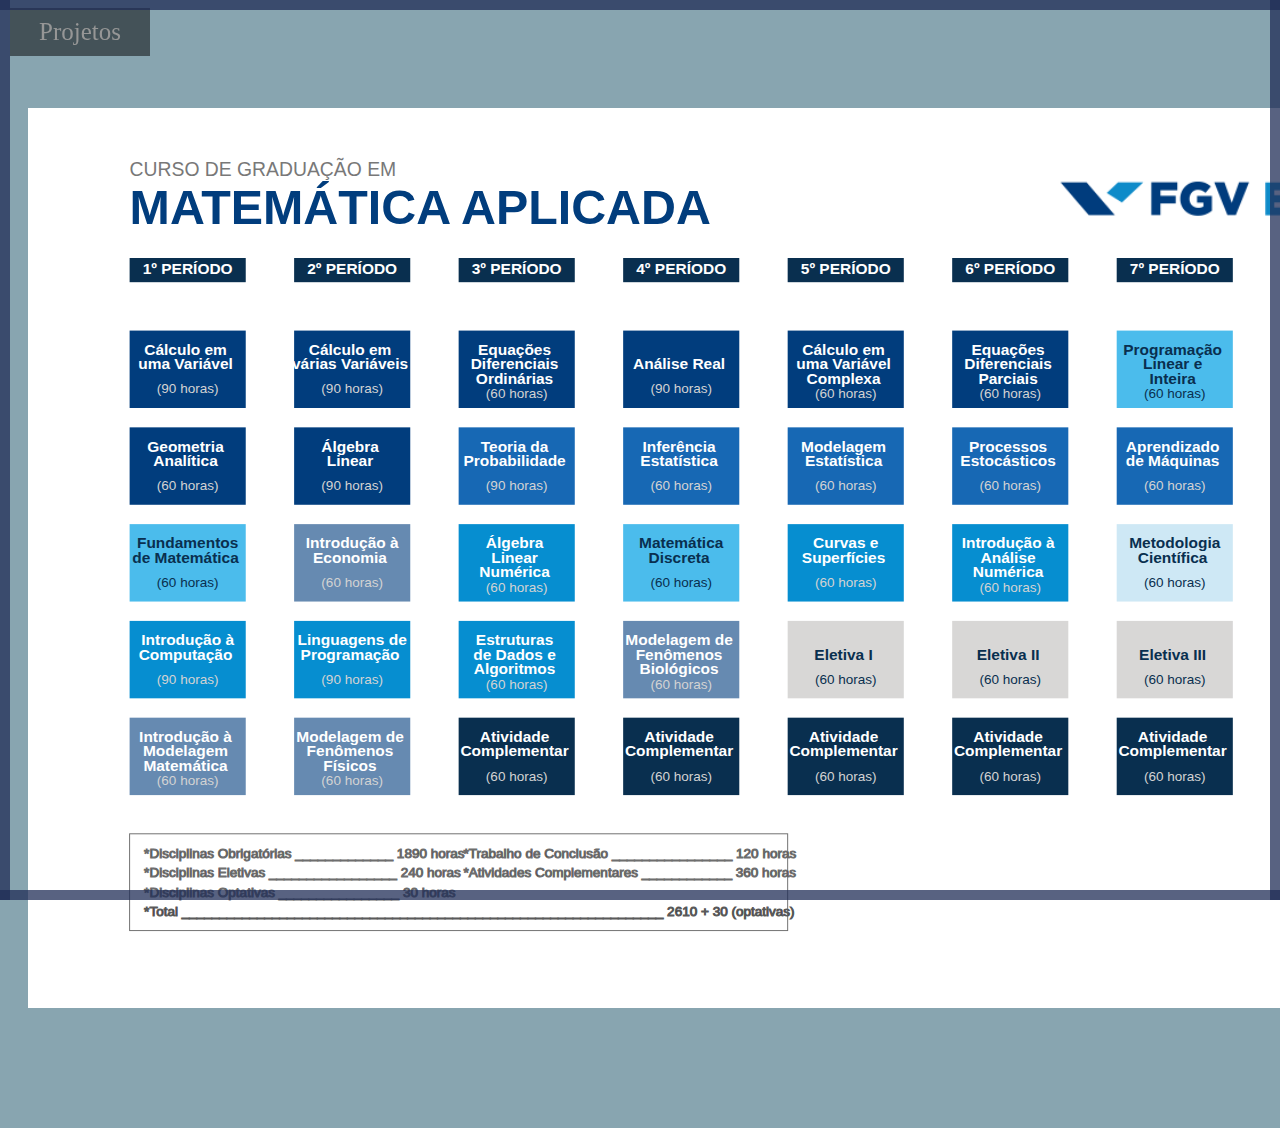
<file: Projetos/Fluxograma Matemática Aplicada/index.html>
﻿<!DOCTYPE html>

<html lang="en" xmlns="http://www.w3.org/1999/xhtml">
<head>
    <meta charset="utf-8" />
    <title> Fluxograma EMAp </title>
    <link rel="stylesheet" href="stylesheet.css" />
</head>

<div id="mySidenav" class="sidenav">
    <a href="javascript:void(0)" class="closebtn" onclick="closeNav()">&times;</a>
    <a href="../Animação em CSS/index.html">Animação em CSS</a>
    <a href="../Fluxograma Matemática Aplicada/index.html">Fluxograma de <br> Matemática Aplicada</a>
    <a href="../Fluxograma Ciência de Dados/index.html">Fluxograma de <br> Ciência de Dados</a>
    <a href="../Gerador de Curvas de Bezier/index.html">Gerador de <br />Curvas de Bezier</a>
    <a href="../Cubo/index.html"> Animação em 3D<br />Introdutória</a>
</div>

<span id="span" onclick="openNav()">Projetos</span>

<div id="realMain">
    <body>
        <!--Colocando bordas na pagina-->
        <div id="left"></div>
        <div id="right"></div>
        <div id="top"></div>
        <div id="bottom"></div>

        <script type="text/javascript" src="script.js"></script>

        <svg id="svg" version="1.1" xmlns="http://www.w3.org/2000/svg" xmlns:xlink="http://www.w3.org/1999/xlink"
             center viewBox="50 -80 1520 930" onload="interaction(evt)">
            <rect id="fundo" x="0" y="-80" width="1600" height="950" style="fill: white" />

            <script type="text/javascript" src="script.js">create_lines();</script>

            <g class="complementar">
                <text x="155" y="-10" fill="rgb(120,120,120)" style="font-family:'Lucida Sans', 'Lucida Sans Regular', 'Lucida Grande', 'Lucida Sans Unicode', Geneva, Verdana, sans-serif" font-size="20px">CURSO DE GRADUAÇÃO EM</text>
                <text x="155" y="40" style="fill: rgb(1, 61, 125); font-size: 50px; font-weight: bold; font-family: 'Gill Sans', 'Gill Sans MT', Calibri, 'Trebuchet MS', sans-serif"> MATEMÁTICA APLICADA </text>
                <image href="logo.png" x="1110" y="-50" width="360" />

                <rect x="155" y="75" width="120" height="25" />
                <text class=light_text x="215" y="92"> 1º PERÍODO </text>
                <rect x="325" y="75" width="120" height="25" />
                <text class=light_text x="385" y="92"> 2º PERÍODO </text>
                <rect x="495" y="75" width="120" height="25" />
                <text class=light_text x="555" y="92"> 3º PERÍODO </text>
                <rect x="665" y="75" width="120" height="25" />
                <text class=light_text x="725" y="92"> 4º PERÍODO </text>
                <rect x="835" y="75" width="120" height="25" />
                <text class=light_text x="895" y="92"> 5º PERÍODO </text>
                <rect x="1005" y="75" width="120" height="25" />
                <text class=light_text x="1065" y="92"> 6º PERÍODO </text>
                <rect x="1175" y="75" width="120" height="25" />
                <text class=light_text x="1235" y="92"> 7º PERÍODO </text>
                <rect x="1345" y="75" width="120" height="25" />
                <text class=light_text x="1405" y="92"> 8º PERÍODO </text>
            </g>

            <g class="retangulos" id="retangulos">
                <g class="subject1 CUV_o">
                    <rect id="CUV" class="calculo subject" x="155" y="150" width="100" height="65" />
                    <text class=light_text x="215" y="175">
                        Cálculo em <tspan x="215" y="190">uma Variável</tspan>
                        <tspan x="215" y="215" style="font-weight: normal; fill: lightgray; font-size: 14px;">(90 horas)</tspan>
                    </text>
                </g>

                <g class="subject1 GAN_o">
                    <rect id="GAN" class="calculo subject" x="155" y="250" width="120" height="80" />
                    <text class=light_text x="215" y="275">
                        Geometria <tspan x="215" y="290">Analítica</tspan>
                        <tspan x="215" y="315" style="font-weight: normal; fill: lightgray; font-size: 14px;">(60 horas)</tspan>
                    </text>
                </g>

                <g class="subject1 FDM_o">
                    <rect id="FDM" class="olimpiada subject" x="155" y="350" width="120" height="80" />
                    <text class=dark_text x="215" y="375">
                        Fundamentos<tspan x="215" y="390">de Matemática</tspan>
                        <tspan x="215" y="415" style="font-weight: normal; font-size: 14px;">(60 horas)</tspan>
                    </text>
                </g>

                <g class="subject1 IAC_o">
                    <rect id="IAC" class="programacao subject" x="155" y="450" width="120" height="80" />
                    <text class=light_text x="215" y="475">
                        Introdução à<tspan x="215" y="490">Computação</tspan>
                        <tspan x="215" y="515" style="font-weight: normal; fill: lightgray; font-size: 14px;">(90 horas)</tspan>
                    </text>
                </g>

                <g class="subject1 IMM_o">
                    <rect id="IMM" class="conhecimento_adicional subject" x="155" y="550" width="120" height="80" />
                    <text class=light_text x="215" y="575">
                        Introdução à <tspan x="215" y="590">Modelagem</tspan>
                        <tspan x="215" y="605">Matemática</tspan> <tspan x="215" y="620" style="font-weight: normal; fill: lightgray; font-size: 14px;">(60 horas)</tspan>
                    </text>
                </g>





                <g class="subject1 CVV_o">
                    <rect id="CVV" class="calculo subject" x="325" y="150" width="100" height="65" />
                    <text class=light_text x="385" y="175">
                        Cálculo em <tspan x="385" y="190">várias Variáveis</tspan>
                        <tspan x="385" y="215" style="font-weight: normal; fill: lightgray; font-size: 14px;">(90 horas)</tspan>
                    </text>
                </g>

                <g class="subject1 ALL_o">
                    <rect id="ALL" class="calculo subject" x="325" y="250" width="100" height="65" />
                    <text class=light_text x="385" y="275">
                        Álgebra <tspan x="385" y="290">Linear</tspan>
                        <tspan x="385" y="315" style="font-weight: normal; fill: lightgray; font-size: 14px;">(90 horas)</tspan>
                    </text>
                </g>

                <g class="subject1 IAE_o">
                    <rect id="IAE" class="conhecimento_adicional subject" x="325" y="350" width="100" height="65" />
                    <text class=light_text x="385" y="375">
                        Introdução à<tspan x="385" y="390">Economia</tspan>
                        <tspan x="385" y="415" style="font-weight: normal; fill: lightgray; font-size: 14px;">(60 horas)</tspan>
                    </text>
                </g>

                <g class="subject1 LDP_o">
                    <rect id="LDP" class="programacao subject" x="325" y="450" width="100" height="65" />
                    <text class=light_text x="385" y="475">
                        Linguagens de<tspan x="385" y="490">Programação</tspan>
                        <tspan x="385" y="515" style="font-weight: normal; fill: lightgray; font-size: 14px;">(90 horas)</tspan>
                    </text>
                </g>

                <g class="subject1 MFF_o">
                    <rect id="MFF" class="conhecimento_adicional subject" x="325" y="550" width="100" height="65" />
                    <text class=light_text x="385" y="575">
                        Modelagem de <tspan x="385" y="590">Fenômenos</tspan>
                        <tspan x="385" y="605">Físicos</tspan> <tspan x="385" y="620" style="font-weight: normal; fill: lightgray; font-size: 14px;">(60 horas)</tspan>
                    </text>
                </g>





                <g class="subject1 EDO_o">
                    <rect id="EDO" class="calculo subject" x="495" y="150" width="100" height="65" />
                    <text class=light_text x="555" y="175">
                        Equações <tspan x="555" y="190">Diferenciais</tspan>
                        <tspan x="555" y="205">Ordinárias</tspan> <tspan x="555" y="220" style="font-weight: normal; fill: lightgray; font-size: 14px;">(60 horas)</tspan>
                    </text>
                </g>

                <g class="subject1 TDP_o">
                    <rect id="TDP" class="probabilidade subject" x="495" y="250" width="100" height="65" />
                    <text class=light_text x="555" y="275">
                        Teoria da <tspan x="555" y="290">Probabilidade</tspan>
                        <tspan x="555" y="315" style="font-weight: normal; fill: lightgray; font-size: 14px;">(90 horas)</tspan>
                    </text>
                </g>

                <g class="subject1 ALN_o">
                    <rect id="ALN" class="programacao subject" x="495" y="350" width="100" height="65" />
                    <text class=light_text x="555" y="375">
                        Álgebra <tspan x="555" y="390">Linear</tspan>
                        <tspan x="555" y="405">Numérica</tspan> <tspan x="555" y="420" style="font-weight: normal; fill: lightgray; font-size: 14px;">(60 horas)</tspan>
                    </text>
                </g>

                <g class="subject1 EDA_o">
                    <rect id="EDA" class="programacao subject" x="495" y="450" width="100" height="65" />
                    <text class=light_text x="555" y="475">
                        Estruturas <tspan x="555" y="490">de Dados e</tspan>
                        <tspan x="555" y="505">Algoritmos</tspan> <tspan x="555" y="520" style="font-weight: normal; fill: lightgray; font-size: 14px;">(60 horas)</tspan>
                    </text>
                </g>

                <g class="subject1">
                    <rect class="complementar subject" x="495" y="550" width="100" height="65" />
                    <text class=light_text x="555" y="575">
                        Atividade <tspan x="555" y="590">Complementar</tspan>
                        <tspan x="555" y="615" style="font-weight: normal; fill: lightgray; font-size: 14px;">(60 horas)</tspan>
                    </text>
                </g>





                <g class="subject1 ANR_o">
                    <rect id="ANR" class="calculo subject" x="665" y="150" width="100" height="65" />
                    <text class=light_text x="725" y="190">
                        Análise Real
                        <tspan x="725" y="215" style="font-weight: normal; fill: lightgray; font-size: 14px;">(90 horas)</tspan>
                    </text>
                </g>

                <g class="subject1 IES_o">
                    <rect id="IES" class="probabilidade subject" x="665" y="250" width="100" height="65" />
                    <text class=light_text x="725" y="275">
                        Inferência <tspan x="725" y="290">Estatística</tspan>
                        <tspan x="725" y="315" style="font-weight: normal; fill: lightgray; font-size: 14px;">(60 horas)</tspan>
                    </text>
                </g>

                <g class="subject1 MMD_o">
                    <rect id="MMD" class="olimpiada subject" x="665" y="350" width="100" height="65" />
                    <text class=dark_text x="725" y="375">
                        Matemática<tspan x="725" y="390">Discreta</tspan>
                        <tspan x="725" y="415" style="font-weight: normal; font-size: 14px;">(60 horas)</tspan>
                    </text>
                </g>

                <g class="subject1 MFB_o">
                    <rect id="MFB" class="conhecimento_adicional subject" x="665" y="450" width="100" height="65" />
                    <text class=light_text x="725" y="475">
                        Modelagem de <tspan x="725" y="490">Fenômenos</tspan>
                        <tspan x="725" y="505">Biológicos</tspan> <tspan x="725" y="520" style="font-weight: normal; fill: lightgray; font-size: 14px;">(60 horas)</tspan>
                    </text>
                </g>

                <g class="subject1">
                    <rect class="complementar subject" x="665" y="550" width="100" height="65" />
                    <text class=light_text x="725" y="575">
                        Atividade <tspan x="725" y="590">Complementar</tspan>
                        <tspan x="725" y="615" style="font-weight: normal; fill: lightgray; font-size: 14px;">(60 horas)</tspan>
                    </text>
                </g>





                <g class="subject1 CVC_o">
                    <rect id="CVC" class="calculo subject" x="835" y="150" width="100" height="65" />
                    <text class=light_text x="895" y="175">
                        Cálculo em <tspan x="895" y="190">uma Variável</tspan>
                        <tspan x="895" y="205">Complexa</tspan> <tspan x="895" y="220" style="font-weight: normal; fill: lightgray; font-size: 14px;">(60 horas)</tspan>
                    </text>
                </g>

                <g class="subject1 MES_o">
                    <rect id="MES" class="probabilidade subject" x="835" y="250" width="100" height="65" />
                    <text class=light_text x="895" y="275">
                        Modelagem <tspan x="895" y="290">Estatística</tspan>
                        <tspan x="895" y="315" style="font-weight: normal; fill: lightgray; font-size: 14px;">(60 horas)</tspan>
                    </text>
                </g>

                <g class="subject1 CES_o">
                    <rect id="CES" class="programacao subject" x="835" y="350" width="100" height="65" />
                    <text class=light_text x="895" y="375">
                        Curvas e<tspan x="895" y="390">Superfícies</tspan>
                        <tspan x="895" y="415" style="font-weight: normal; fill: lightgray; font-size: 14px;">(60 horas)</tspan>
                    </text>
                </g>

                <g class="subject1">
                    <rect class="eletiva subject" x="835" y="450" width="100" height="65" />
                    <text class=dark_text x="895" y="490">
                        Eletiva I
                        <tspan x="895" y="515" style="font-weight: normal; font-size: 14px;">(60 horas)</tspan>
                    </text>
                </g>

                <g class="subject1">
                    <rect class="complementar subject" x="835" y="550" width="100" height="65" />
                    <text class=light_text x="895" y="575">
                        Atividade <tspan x="895" y="590">Complementar</tspan>
                        <tspan x="895" y="615" style="font-weight: normal; fill: lightgray; font-size: 14px;">(60 horas)</tspan>
                    </text>
                </g>





                <g class="subject1 EDP_o">
                    <rect id="EDP" class="calculo subject" x="1005" y="150" width="100" height="65" />
                    <text class=light_text x="1065" y="175">
                        Equações <tspan x="1065" y="190">Diferenciais</tspan>
                        <tspan x="1065" y="205">Parciais</tspan> <tspan x="1065" y="220" style="font-weight: normal; fill: lightgray; font-size: 14px;">(60 horas)</tspan>
                    </text>
                </g>

                <g class="subject1 PRE_o">
                    <rect id="PRE" class="probabilidade subject" x="1005" y="250" width="100" height="65" />
                    <text class=light_text x="1065" y="275">
                        Processos <tspan x="1065" y="290">Estocásticos</tspan>
                        <tspan x="1065" y="315" style="font-weight: normal; fill: lightgray; font-size: 14px;">(60 horas)</tspan>
                    </text>
                </g>

                <g class="subject1 IAN_o">
                    <rect id="IAN" class="programacao subject" x="1005" y="350" width="100" height="65" />
                    <text class=light_text x="1065" y="375">
                        Introdução à <tspan x="1065" y="390">Análise</tspan>
                        <tspan x="1065" y="405">Numérica</tspan> <tspan x="1065" y="420" style="font-weight: normal; fill: lightgray; font-size: 14px;">(60 horas)</tspan>
                    </text>
                </g>

                <g class="subject1">
                    <rect class="eletiva subject" x="1005" y="450" width="100" height="65" />
                    <text class=dark_text x="1065" y="490">
                        Eletiva II
                        <tspan x="1065" y="515" style="font-weight: normal; font-size: 14px;">(60 horas)</tspan>
                    </text>
                </g>

                <g class="subject1">
                    <rect class="complementar subject" x="1005" y="550" width="100" height="65" />
                    <text class=light_text x="1065" y="575">
                        Atividade <tspan x="1065" y="590">Complementar</tspan>
                        <tspan x="1065" y="615" style="font-weight: normal; fill: lightgray; font-size: 14px;">(60 horas)</tspan>
                    </text>
                </g>





                <g class="subject1 PLI_o">
                    <rect id="PLI" class="olimpiada subject" x="1175" y="150" width="100" height="65" />
                    <text class=dark_text x="1235" y="175">
                        Programação <tspan x="1235" y="190">Linear e</tspan>
                        <tspan x="1235" y="205">Inteira </tspan> <tspan x="1235" y="220" style="font-weight: normal; font-size: 14px;">(60 horas)</tspan>
                    </text>
                </g>

                <g class="subject1 ADM_o">
                    <rect id="ADM" class="probabilidade subject" x="1175" y="250" width="100" height="65" />
                    <text class=light_text x="1235" y="275">
                        Aprendizado <tspan x="1235" y="290">de Máquinas</tspan>
                        <tspan x="1235" y="315" style="font-weight: normal; fill: lightgray; font-size: 14px;">(60 horas)</tspan>
                    </text>
                </g>

                <g class="subject1">
                    <rect class="tcc subject" x="1175" y="350" width="100" height="65" />
                    <text class=dark_text x="1235" y="375">
                        Metodologia<tspan x="1235" y="390">Científica</tspan>
                        <tspan x="1235" y="415" style="font-weight: normal; font-size: 14px;">(60 horas)</tspan>
                    </text>
                </g>

                <g class="subject1">
                    <rect class="eletiva subject" x="1175" y="450" width="100" height="65" />
                    <text class=dark_text x="1235" y="490">
                        Eletiva III
                        <tspan x="1235" y="515" style="font-weight: normal; font-size: 14px;">(60 horas)</tspan>
                    </text>
                </g>

                <g class="subject1">
                    <rect class="complementar subject" x="1175" y="550" width="100" height="65" />
                    <text class=light_text x="1235" y="575">
                        Atividade <tspan x="1235" y="590">Complementar</tspan>
                        <tspan x="1235" y="615" style="font-weight: normal; fill: lightgray; font-size: 14px;">(60 horas)</tspan>
                    </text>
                </g>





                <g class="subject1 AEC_o">
                    <rect id="AEC" class="olimpiada subject" x="1345" y="150" width="100" height="65" />
                    <text class=dark_text x="1405" y="175">
                        Álgebra e <tspan x="1405" y="190">Criptografia</tspan>
                        <tspan x="1405" y="215" style="font-weight: normal; font-size: 14px;">(60 horas)</tspan>
                    </text>
                </g>

                <g class="subject1 OTC_o">
                    <rect id="OTC" class="calculo subject" x="1345" y="250" width="100" height="65" />
                    <text class=light_text x="1405" y="275">
                        Otimização <tspan x="1405" y="290">Contínua</tspan>
                        <tspan x="1405" y="315" style="font-weight: normal; fill: lightgray; font-size: 14px;">(60 horas)</tspan>
                    </text>
                </g>

                <g class="subject1">
                    <rect class="tcc subject" x="1345" y="350" width="100" height="65" />
                    <text class=dark_text x="1405" y="375">
                        Trabalho de <tspan x="1405" y="390">Conclusão</tspan>
                        <tspan x="1405" y="405">de Curso</tspan> <tspan x="1405" y="420" style="font-weight: normal; font-size: 14px;">(60 horas)</tspan>
                    </text>
                </g>

                <g class="subject1">
                    <rect class="eletiva subject" x="1345" y="450" width="100" height="65" />
                    <text class=dark_text x="1405" y="490">
                        Eletiva IV
                        <tspan x="1405" y="515" style="font-weight: normal; font-size: 14px;">(60 horas)</tspan>
                    </text>
                </g>

                <g class="subject1">
                    <rect class="complementar subject" x="1345" y="550" width="120" height="80" />
                    <text class=light_text x="1405" y="575">
                        Atividade <tspan x="1405" y="590">Complementar</tspan>
                        <tspan x="1405" y="615" style="font-weight: normal; fill: lightgray; font-size: 14px;">(60 horas)</tspan>
                    </text>
                </g>

                <g class="subject1 LBR_o">
                    <rect id="LBR" class="subject" x="1345" y="650" width="120" height="80" style="fill: rgb(170,170,170)" />
                    <text class=dark_text x="1405" y="675">
                        Libras <tspan x="1405" y="690" style="font-weight: normal"> Optativa </tspan>
                        <tspan x="1405" y="715" style="font-weight: normal; font-size: 14px;">(30 horas)</tspan>
                    </text>
                </g>

            </g>

            <g id="button" class="pointer">
                <rect id="botao" x="-100" y="0" width="90" height="70" rx="10" ry="10" />
                <text id="button_text" class="light_text btext" x="-55" y="20"> Mostrar </text>
                <text class="light_text btext" x="-55" y="40"> Relações </text>
                <text class="light_text btext" x="-55" y="60"> Indiretas </text>
            </g>

            <g id="horas">
                <rect x="155" y="670" width="680" height="100" style="fill: white;" />
                <text x="170" y="695">
                    *Disciplinas Obrigatórias _____________ 1890 horas
                    <tspan x="170" y="715"> *Disciplinas Eletivas _________________ 240 horas</tspan>
                    <tspan x="170" y="735"> *Disciplinas Optativas ________________ 30 horas</tspan>
                </text>
                <text x="500" y="695">
                    *Trabalho de Conclusão ________________ 120 horas
                    <tspan x="500" y="715"> *Atividades Complementares ____________ 360 horas</tspan>
                </text>
                <text x="170" y="755" style="stroke: rgb(90,90,90)"> *Total ________________________________________________________________ 2610 + 30 (optativas) </text>
            </g>

            <g id="driver" class="pointer">
                <rect x="-100" y="0" width="100" height="50" fill="rgb(180,180,180)" rx="5" ry="5" stroke="rgb(9, 47, 79)" stroke-width="3px" />
                <text class="dark_text" x="-50" y="20">
                    Mais
                    <tspan x="-50" y="40">Informações</tspan>
                </text>
            </g>

        </svg>



    </body>
</div>


</html>
</file>
<file: Cubo/stylesheet.css>
﻿span {
    padding: 10px 10px 10px 10px;
    text-decoration: none;
    position: fixed;
    font-size: 25px;
    background-color: rgba(0,0,0,0.5);
    color: #969696;
    opacity: 1;
    display: block;
    cursor: pointer;
    width: 120px;
    margin-left: 2px;
    text-align: center;
}

span:hover {
    color: #f1f1f1;
}


.sidenav {
    height: 100%; /* 100% Full-height */
    width: 0; /* 0 width - change this with JavaScript */
    position: fixed; /* Stay in place */
    z-index: 1; /* Stay on top */
    top: 0;
    left: 0;
    background-color: rgba(0,0,0,0.5); /* Black*/
    overflow-x: hidden; /* Disable horizontal scroll */
    padding-top: 60px; /* Place content 60px from the top */
    transition: 0.5s; /* 0.5 second transition effect to slide in the sidenav */
}

    /* The navigation menu links */
    .sidenav a {
        padding: 8px 8px 8px 20px;
        text-decoration: none;
        font-size: 25px;
        color: #969696;
        display: block;
        transition: 0.3s;
    }

        /* When you mouse over the navigation links, change their color */
        .sidenav a:hover {
            color: #f1f1f1;
        }

    /* Position and style the close button (top right corner) */
    .sidenav .closebtn {
        position: absolute;
        top: 0;
        right: 25px;
        font-size: 36px;
        margin-left: 50px;
    }

/* Style page content - use this if you want to push the page content to the right when you open the side navigation */
#realMain {
    transition: margin-left .5s;
    padding: 20px;
}

/* On smaller screens, where height is less than 450px, change the style of the sidenav (less padding and a smaller font size) */
@media screen and (max-height: 450px) {
    .sidenav {
        padding-top: 15px;
    }

        .sidenav a {
            font-size: 18px;
        }
}





title {
    justify-content: center;
}

html, body {
    height: 100%;
}

body {
    background: #14cbe0;
}

svg {
    height: 80vh;
    margin: auto;
    margin-top: 30px;
    display: flex;
    justify-content: center;
    align-items: center;
    margin-bottom: 100px;
}

#top, #bottom, #left, #right {
    background: rgba(0, 95, 129, 0.8);
    position: fixed;
}

#left, #right {
    top: 0;
    bottom: 0;
    width: 10px;
}

#left {
    left: 0;
}

#right {
    right: 0;
}

#top, #bottom {
    left: 0;
    right: 0;
    height: 10px;
}

#top {
    top: 0;
}

#bottom {
    bottom: 0;
}

h1 {
    background: rgba(0, 0, 0, 0.50);
    color: #F4F6F5;
    text-align: center;
    padding: 20px;
    border-radius: 10px;
    margin: 30px 500px;
}

h2 {
    color: rgba(0,0,0,1);
    padding: 10px;
}

h3 {
    color: #ff6fa9;
    margin-bottom: 100px;
    padding-left: 60px;
    padding-right: 60px;
}

.texto {
    display: flex;
    margin-bottom: 100px;
}

.column {
    flex: 50%;
    padding: 10px;
    text-align: center;
}

hr {
    border-color: black;
    border-width: 1px;
}

.mouse {
    fill: black
}

#bochechas {
    fill: #d12352;
    opacity: 0;
}

.iris {
    fill: #8d7510;
    stroke: black;
    stroke-width: 2;
}

.light {
    fill: white;
    fill-opacity: 0.5;
}

#boca {
    fill: rgb(230,230,230);
    stroke: black;
    stroke-width: 1.5;
    stroke-linecap: round;
}


.c1, #mouth_bottom {
    fill: rgb(230,230,230);
    stroke: rgb(230,230,230);
}

.c2 {
    fill: transparent;
    stroke: rgb(230,230,230);
    stroke-width: 3;
    stroke-linecap: round;
}

.c3 {
    fill: transparent;
    stroke: rgb(230,230,230);
    stroke-width: 3;
    stroke-linecap: round;
}

.c4 {
    fill: transparent;
    stroke: rgb(230,230,230);
    stroke-width: 3;
    stroke-linecap: round;
}

.nose {
    fill: black;
    stroke: white;
    stroke-linecap: round;
    cursor: grab;
}

.ear1 {
    fill: transparent;
    stroke: white;
    stroke-linecap: round;
    stroke-width: 3;
}

.ear2 {
    fill: transparent;
    stroke: white;
    stroke-linecap: round;
    stroke-width: 3;
}

#tongue1 {
    fill: #f57ac2;
    stroke: white;
    stroke-linecap: round;
    stroke-width: 2;
}

#bigode {
    fill: transparent;
    stroke: white;
}

.borda {
    fill: transparent;
    stroke: white;
    stroke-width: 2;
    stroke-linecap: round;
}

#pote {
    cursor: grab;
}

#sobrancelha {
    opacity: 0;
    stroke: white;
    stroke-width: 8;
    stroke-linecap: round;
}

#angryMouth {
    opacity: 0;
}


/* Animacoes a partir daqui */

.mouse {
    animation-name: colorChange1;
    animation-iteration-count: infinite;
    animation-duration: 120s;
}

@keyframes colorChange1 {
    22% {
        fill: black;
    }

    25% {
        fill: #b5771f;
    }

    47% {
        fill: #b5771f;
    }

    50% {
        fill: #492d0d;
    }

    72% {
        fill: #492d0d;
    }

    75% {
        fill: #30b3fb;
    }

    97% {
        fill: #30b3fb;
    }

    100% {
        fill: black;
    }
}

.c1, #boca{
    animation-name: colorChange2;
    animation-iteration-count: infinite;
    animation-duration: 120s;
}

@keyframes colorChange2 {
    47% {
        fill: rgb(230,230,230);
        stroke: rgb(230,230,230);
    }

    50% {
        fill: #865208;
        stroke: #865208;
    }

    72% {
        fill: #865208;
        stroke: #865208;
    }

    75% {
        fill: rgb(230,230,230);
        stroke: rgb(230,230,230);
    }
}

.c2, .c3, .c4, .ear1, .ear2, #bigode, .borda, #sobrancelha {
    animation-name: colorChange3;
    animation-iteration-count: infinite;
    animation-duration: 120s;
}

@keyframes colorChange3 {
    22% {
        stroke: rgb(230,230,230);
    }

    25% {
        stroke: black;
    }

    97% {
        stroke: black;
    }

    100% {
        stroke: rgb(230,230,230);
    }
}

#e1, #e2 {
    animation-name: colorChange4;
    animation-iteration-count: infinite;
    animation-duration: 120s;
}

@keyframes colorChange4 {
    22% {
        stroke: #e206b4;
    }

    25% {
        stroke: #b30c6a;
    }

    47% {
        stroke: #b30c6a;
    }

    50% {
        stroke: #e206b4;
    }
}

.olhos {
    animation-name: shrink;
    animation-duration: 10s;
    animation-iteration-count: infinite;
    animation-delay: 3s;
    transform-origin: 400px 180px;
}

@keyframes shrink {
    1.5% {
        transform: scaleY(0.05);
    }

    3% {
        transform: scaleY(1);
    }
}

#ppl1 {
    animation-name: olhadinha1;
    animation-iteration-count: infinite;
    animation-duration: 13s;
    transform-origin: 360px 180px;
    animation-play-state: paused;
}

@keyframes olhadinha1 {
    0% {
        transform: scale(1)
    }

    4% {
        transform: scale(0.6);
    }

    15% {
        transform: translate(5px,0) scale(0.6);
    }

    23% {
        transform: translate(5px,0) scale(0.6);
    }

    31% {
        transform: translate(0,0) scale(1);
    }
}

#ppl2 {
    animation-name: olhadinha2;
    animation-iteration-count: infinite;
    animation-duration: 13s;
    transform-origin: 440px 180px;
    animation-play-state: paused;
}

@keyframes olhadinha2 {
    0% {
        transform: scale(1)
    }

    4% {
        transform: scale(0.6);
    }

    15% {
        transform: translate(5px,0) scale(0.6);
    }

    23% {
        transform: translate(5px,0) scale(0.6);
    }

    31% {
        transform: translate(0,0) scale(1);
    }
}

#bochechas {
    animation-name: hihihi;
    animation-play-state: paused;
    animation-duration: 4s;
    animation-iteration-count: infinite;
}

@keyframes hihihi {
    0% {
        opacity: 0;
    }

    30% {
        opacity: 0.75;
    }

    70% {
        opacity: 0.75;
    }

    100% {
        opacity: 0
    }
}


#p1 {
    --x: 0px;
    --y: 0px;
    animation-name: olhar1;
    animation-duration: 1.5s;
    animation-play-state: paused;
    animation-fill-mode: both;
    animation-iteration-count: infinite;
}

#l1 {
    --x: 0px;
    --y: 0px;
    animation-name: olhar1;
    animation-duration: 1.5s;
    animation-play-state: paused;
    animation-fill-mode: forwards;
    animation-iteration-count: infinite;
}

@keyframes olhar1 {
    0% {
        transform: translate(0,0)
    }

    50% {
        transform: translate(var(--x),var(--y))
    }

    100% {
        transform: translate(0,0);
    }
}

#p2 {
    --x: 0px;
    --y: 0px;
    animation-name: olhar2;
    animation-duration: 1.5s;
    animation-iteration-count: infinite;
    animation-play-state: paused;
    animation-fill-mode: forwards;
}

#l2 {
    --x: 0px;
    --y: 0px;
    animation-name: olhar2;
    animation-duration: 1.5s;
    animation-iteration-count: infinite;
    animation-play-state: paused;
    animation-fill-mode: forwards;
}

@keyframes olhar2 {
    0% {
        transform: translate(0,0)
    }

    50% {
        transform: translate(var(--x),var(--y))
    }

    100% {
        transform: translate(0,0)
    }
}

#pupila1 {
    animation-name: dilatacao1;
    animation-duration: 13s;
    animation-iteration-count: infinite;
    transform-origin: 360px 180px;
    animation-play-state: paused;
}

@keyframes dilatacao1 {
    25% {
        transform: scale(1);
    }

    50% {
        transform: scale(1.3);
    }

    90% {
        transform: scale(1.3);
    }

    100% {
        transform: scale(1);
    }
}

#pupila2 {
    animation-name: dilatacao2;
    animation-duration: 13s;
    animation-iteration-count: infinite;
    transform-origin: 440px 180px;
    animation-play-state: paused;
}

@keyframes dilatacao2 {
    25% {
        transform: scale(1);
    }

    50% {
        transform: scale(1.3);
    }

    90% {
        transform: scale(1.3);
    }

    100% {
        transform: scale(1);
    }
}

.light {
    animation-name: shining;
    animation-duration: 0.1s;
    animation-iteration-count: infinite;
}

@keyframes shining {
    0% {
        transform: translate(0,0);
    }

    25% {
        transform: translate(0.2px,0);
    }

    50% {
        transform: translate(0,0);
    }

    75% {
        transform: translate(-0.2px,0);
    }

    100% {
        transform: translate(0,0);
    }
}

#nose {
    animation-name: franzindo;
    animation-duration: 1s;
    animation-iteration-count: infinite;
}

@keyframes franzindo {
    50% {
        transform: translateY(-2px);
    }

    100% {
        transform: translateY(0px);
    }
}


#tongue {
    animation-name: respirando;
    animation-duration: 0.5s;
    animation-iteration-count: infinite;
    
}

@keyframes respirando {
    0% {
        transform: translate(0,0);
    }

    50% {
        transform: translate(0,5px);
    }

    100% {
        transform: translate(0,0);
    }
}



#tongueA {
    animation-name: what;
    animation-duration: 13s;
    animation-iteration-count: infinite;
    animation-play-state: paused;
    transform-origin: center;
    animation-fill-mode: forwards;
}

@keyframes what {
    7% {
        transform: scale(0.1);
    }

    98% {
        transform: scale(0.1);
    }

    100% {
        transform: scale(1);
    }
}

#mouth {
    animation-name: que;
    animation-duration: 13s;
    animation-iteration-count: infinite;
    animation-play-state: paused;
    transform-origin: 400px 250px;
    animation-fill-mode: forwards;
}

@keyframes que {
    0% {
        transform: translate(0,0);
    }

    8% {
        transform: translate(0,-25px);
    }

    98% {
        transform: translate(0,-25px);
    }

    100% {
        transform: translate(0,0);
    }
}

#dogzoom {
    --zx: 0px;
    --zy: 0px;
    animation-name: zoom;
    animation-duration: 5s;
    animation-play-state: paused;
    animation-iteration-count: infinite;
}

#nothing {
    animation-name: kkk;
    animation-duration: 5s;
    animation-play-state: paused;
    animation-iteration-count: infinite;
}

@keyframes kkk {
    from {
        transform: translate(0,0);
    }

    to {
        transform: translate(0,0);
    }
}

#dog {
    transform-origin: center;
    animation-name: rodando, surgindo;
    animation-duration: 13s, 3s;
    animation-play-state: paused, running;
    animation-iteration-count: infinite, 1;
}

@keyframes surgindo {
    from {
        transform: scale(0);
    }

    to {
        transform: scale(1);
    }
}

@keyframes rodando {
    20% {
        transform: rotate(0deg);
    }

    45% {
        transform: rotate(-20deg);
    }

    75% {
        transform: rotate(-20deg);
    }

    100% {
        transform: rotate(0deg);
    }
}

@keyframes zoom {
    0% {
        transform-origin: var(--zx) var(--zy);
    }

    50% {
        transform: scale(5);
        transform-origin: var(--zx) var(--zy);
    }

    100% {
        transform: scale(1);
        transform-origin: var(--zx) var(--zy);
    }
}

#angryMouth {
    animation-name: grr;
    animation-duration: 0.1s;
    animation-iteration-count: infinite;
}

@keyframes grr{
    0% {transform:translateY(0);}
    50% {transform:translateY(-0.5px);}
    100% {transform:translateY(0);}
}
</file>
<file: Fluxograma Ciência de Dados/stylesheet.css>
﻿/*Estilo Do Background*/
title {
    -moz-justify-content: center;
    -ms-justify-content: center;
    -o-justify-content: center;
    -webkit-justify-content: center;
    justify-content: center;
}

html, body {
    height: 100%;
}

body {
    background: #88A5B0;
}

svg {
    height: 100vh;
    margin: auto;
    margin-top: 80px;
    display: flex;
    justify-content: center;
    align-items: center;
    margin-bottom: 100px;
}

#top, #bottom, #left, #right {
    background: rgba(32, 46, 87, 0.75);
    position: fixed;
}

#left, #right {
    top: 0;
    bottom: 0;
    width: 10px;
}

#left {
    left: 0;
}

#right {
    right: 0;
}

#top, #bottom {
    left: 0;
    right: 0;
    height: 10px;
}

#top {
    top: 0;
}

#bottom {
    bottom: 0;
}

/*Estilo Das Materias*/

.matematica {
    fill: rgb(1, 61, 125);
    -ms-width: 120px;
    width: 120px;
    -ms-height: 80px;
    height: 80px;
}

.conhecimento_adicional {
    fill: rgb(1, 182, 156);
    width: 120px;
    height: 80px;
}

.probabilidade {
    fill: rgb(6, 142, 208);
    width: 120px;
    height: 80px;
}

.ciencia_de_dados {
    fill: rgb(54, 187, 237);
    width: 120px;
    height: 80px;
}

.programacao {
    fill: rgb(28, 141, 116);
    width: 120px;
    height: 80px;
}

.complementar {
    fill: rgb(9, 47, 79);
    width: 120px;
    height: 80px;
}

.eletiva {
    fill: rgb(1, 182, 156);
    width: 120px;
    height: 80px;
}

.tcc {
    fill: rgb(206, 232, 245);
    width: 120px;
    height: 80px;
}

.light_text {
    fill: white;
    text-anchor: middle;
    vertical-align: central;
    font-family: 'Gill Sans', 'Gill Sans MT', Calibri, 'Trebuchet MS', sans-serif;
    font-weight: bold;
    font-size: 16px;
}

.dark_text {
    fill: rgb(9, 47, 79);
    text-anchor: middle;
    vertical-align: central;
    font-family: 'Gill Sans', 'Gill Sans MT', Calibri, 'Trebuchet MS', sans-serif;
    font-weight: bold;
    font-size: 16px;
}

/*Interactions*/

.mouse_over {
    stroke: black;
    stroke-width: 7px;
    stroke-linecap: round;
    
    transform: translate(-10px,-10px);
    width: 140px;
    height: 100px;
}

.pointer {
    cursor: pointer;
}

#botao {
    fill: #068A88;
    stroke: black;
    stroke-width: 3px;
    stroke-linecap: round;
    stroke-linejoin: round;
}

.linha {
    stroke: black;
    stroke-width: 3px;
    stroke-linecap: round;
    opacity: 0;
}

#horas {
    stroke: rgb(110,110,110);
    font-family: 'Gill Sans', 'Gill Sans MT', Calibri, 'Trebuchet MS', sans-serif;
    font-size: 14px;
    stroke-width: 1px;
    font-weight: lighter;
}

#driver {
    --x: 30px;
    --y: 90px;
    transform: translate(var(--x), var(--y));
}

#button {
    --bx: 30px;
    --by: 90px;
    transform: translate(var(--bx), var(--by));
}
</file>
<file: Fluxograma Matemática Aplicada/stylesheet.css>
﻿/*Estilo Do Background*/
title {
    -moz-justify-content: center;
    -ms-justify-content: center;
    -o-justify-content: center;
    -webkit-justify-content: center;
    justify-content: center;
}

html, body {
    height: 100%;
}

body {
    background: #88A5B0;
}

svg {
    height: 100vh;
    margin: auto;
    margin-top: 80px;
    display: flex;
    justify-content: center;
    align-items: center;
    margin-bottom: 100px;
}

#top, #bottom, #left, #right {
    background: rgba(32, 46, 87, 0.75);
    position: fixed;
}

#left, #right {
    top: 0;
    bottom: 0;
    width: 10px;
}

#left {
    left: 0;
}

#right {
    right: 0;
}

#top, #bottom {
    left: 0;
    right: 0;
    height: 10px;
}

#top {
    top: 0;
}

#bottom {
    bottom: 0;
}

/*Estilo Das Materias*/

.calculo {
    fill: rgb(1, 61, 125);
    -ms-width: 120px;
    width: 120px;
    -ms-height: 80px;
    height: 80px;
}

.olimpiada {
    fill: rgb(75, 188, 236);
    width: 120px;
    height: 80px;
}

.conhecimento_adicional {
    fill: rgb(102, 138, 177);
    width: 120px;
    height: 80px;
}

.programacao {
    fill: rgb(6, 142, 208);
    width: 120px;
    height: 80px;
}

.probabilidade {
    fill: rgb(23, 104, 180);
    width: 120px;
    height: 80px;
}

.complementar {
    fill: rgb(9, 47, 79);
    width: 120px;
    height: 80px;
}

.eletiva {
    fill: rgb(216, 215, 214);
    width: 120px;
    height: 80px;
}

.tcc {
    fill: rgb(206, 232, 245);
    width: 120px;
    height: 80px;
}

.light_text {
    fill: white;
    text-anchor: middle;
    vertical-align: central;
    font-family: 'Gill Sans', 'Gill Sans MT', Calibri, 'Trebuchet MS', sans-serif;
    font-weight: bold;
    font-size: 16px;
}

.dark_text {
    fill: rgb(9, 47, 79);
    text-anchor: middle;
    vertical-align: central;
    font-family: 'Gill Sans', 'Gill Sans MT', Calibri, 'Trebuchet MS', sans-serif;
    font-weight: bold;
    font-size: 16px;
}

/*Interactions*/

.mouse_over {
    stroke: black;
    stroke-width: 7px;
    stroke-linecap: round;
    
    transform: translate(-10px,-10px);
    width: 140px;
    height: 100px;
}

.pointer {
    cursor: pointer;
}

#botao {
    fill: #068A88;
    stroke: black;
    stroke-width: 3px;
    stroke-linecap: round;
    stroke-linejoin: round;
}

.linha {
    stroke: black;
    stroke-width: 3px;
    stroke-linecap: round;
    opacity: 0;
}

#horas {
    stroke: rgb(110,110,110);
    font-family: 'Gill Sans', 'Gill Sans MT', Calibri, 'Trebuchet MS', sans-serif;
    font-size: 14px;
    stroke-width: 1px;
    font-weight: lighter;
}

#driver {
    --x: 30px;
    --y: 90px;
    transform: translate(var(--x), var(--y));
}

#button {
    --bx: 30px;
    --by: 90px;
    transform: translate(var(--bx), var(--by));
}
</file>
<file: Fluxogramas isolados/Fluxograma Ciência de Dados/stylesheet.css>
﻿/*Estilo Do Background*/
title {
    -moz-justify-content: center;
    -ms-justify-content: center;
    -o-justify-content: center;
    -webkit-justify-content: center;
    justify-content: center;
}

html, body {
    height: 100%;
}

body {
    background: #88A5B0;
}

svg {
    height: 100vh;
    margin: auto;
    margin-top: 80px;
    display: flex;
    justify-content: center;
    align-items: center;
    margin-bottom: 100px;
}

#top, #bottom, #left, #right {
    background: rgba(32, 46, 87, 0.75);
    position: fixed;
}

#left, #right {
    top: 0;
    bottom: 0;
    width: 10px;
}

#left {
    left: 0;
}

#right {
    right: 0;
}

#top, #bottom {
    left: 0;
    right: 0;
    height: 10px;
}

#top {
    top: 0;
}

#bottom {
    bottom: 0;
}

/*Estilo Das Materias*/

.matematica {
    fill: rgb(1, 61, 125);
    -ms-width: 120px;
    width: 120px;
    -ms-height: 80px;
    height: 80px;
}

.conhecimento_adicional {
    fill: rgb(1, 182, 156);
    width: 120px;
    height: 80px;
}

.probabilidade {
    fill: rgb(6, 142, 208);
    width: 120px;
    height: 80px;
}

.ciencia_de_dados {
    fill: rgb(54, 187, 237);
    width: 120px;
    height: 80px;
}

.programacao {
    fill: rgb(28, 141, 116);
    width: 120px;
    height: 80px;
}

.complementar {
    fill: rgb(9, 47, 79);
    width: 120px;
    height: 80px;
}

.eletiva {
    fill: rgb(1, 182, 156);
    width: 120px;
    height: 80px;
}

.tcc {
    fill: rgb(206, 232, 245);
    width: 120px;
    height: 80px;
}

.light_text {
    fill: white;
    text-anchor: middle;
    vertical-align: central;
    font-family: 'Gill Sans', 'Gill Sans MT', Calibri, 'Trebuchet MS', sans-serif;
    font-weight: bold;
    font-size: 16px;
}

.dark_text {
    fill: rgb(9, 47, 79);
    text-anchor: middle;
    vertical-align: central;
    font-family: 'Gill Sans', 'Gill Sans MT', Calibri, 'Trebuchet MS', sans-serif;
    font-weight: bold;
    font-size: 16px;
}

/*Interactions*/

.mouse_over {
    stroke: black;
    stroke-width: 7px;
    stroke-linecap: round;
    
    transform: translate(-10px,-10px);
    width: 140px;
    height: 100px;
}

.pointer {
    cursor: pointer;
}

#botao {
    fill: #068A88;
    stroke: black;
    stroke-width: 3px;
    stroke-linecap: round;
    stroke-linejoin: round;
}

.linha {
    stroke: black;
    stroke-width: 3px;
    stroke-linecap: round;
    opacity: 0;
}

#horas {
    stroke: rgb(110,110,110);
    font-family: 'Gill Sans', 'Gill Sans MT', Calibri, 'Trebuchet MS', sans-serif;
    font-size: 14px;
    stroke-width: 1px;
    font-weight: lighter;
}

#driver {
    --x: 30px;
    --y: 90px;
    transform: translate(var(--x), var(--y));
}

#button {
    --bx: 30px;
    --by: 90px;
    transform: translate(var(--bx), var(--by));
}
</file>
<file: Fluxogramas isolados/Fluxograma Matemática Aplicada/stylesheet.css>
﻿/*Estilo Do Background*/
title {
    -moz-justify-content: center;
    -ms-justify-content: center;
    -o-justify-content: center;
    -webkit-justify-content: center;
    justify-content: center;
}

html, body {
    height: 100%;
}

body {
    background: #88A5B0;
}

svg {
    height: 100vh;
    margin: auto;
    margin-top: 80px;
    display: flex;
    justify-content: center;
    align-items: center;
    margin-bottom: 100px;
}

#top, #bottom, #left, #right {
    background: rgba(32, 46, 87, 0.75);
    position: fixed;
}

#left, #right {
    top: 0;
    bottom: 0;
    width: 10px;
}

#left {
    left: 0;
}

#right {
    right: 0;
}

#top, #bottom {
    left: 0;
    right: 0;
    height: 10px;
}

#top {
    top: 0;
}

#bottom {
    bottom: 0;
}

/*Estilo Das Materias*/

.calculo {
    fill: rgb(1, 61, 125);
    -ms-width: 120px;
    width: 120px;
    -ms-height: 80px;
    height: 80px;
}

.olimpiada {
    fill: rgb(75, 188, 236);
    width: 120px;
    height: 80px;
}

.conhecimento_adicional {
    fill: rgb(102, 138, 177);
    width: 120px;
    height: 80px;
}

.programacao {
    fill: rgb(6, 142, 208);
    width: 120px;
    height: 80px;
}

.probabilidade {
    fill: rgb(23, 104, 180);
    width: 120px;
    height: 80px;
}

.complementar {
    fill: rgb(9, 47, 79);
    width: 120px;
    height: 80px;
}

.eletiva {
    fill: rgb(216, 215, 214);
    width: 120px;
    height: 80px;
}

.tcc {
    fill: rgb(206, 232, 245);
    width: 120px;
    height: 80px;
}

.light_text {
    fill: white;
    text-anchor: middle;
    vertical-align: central;
    font-family: 'Gill Sans', 'Gill Sans MT', Calibri, 'Trebuchet MS', sans-serif;
    font-weight: bold;
    font-size: 16px;
}

.dark_text {
    fill: rgb(9, 47, 79);
    text-anchor: middle;
    vertical-align: central;
    font-family: 'Gill Sans', 'Gill Sans MT', Calibri, 'Trebuchet MS', sans-serif;
    font-weight: bold;
    font-size: 16px;
}

/*Interactions*/

.mouse_over {
    stroke: black;
    stroke-width: 7px;
    stroke-linecap: round;
    
    transform: translate(-10px,-10px);
    width: 140px;
    height: 100px;
}

.pointer {
    cursor: pointer;
}

#botao {
    fill: #068A88;
    stroke: black;
    stroke-width: 3px;
    stroke-linecap: round;
    stroke-linejoin: round;
}

.linha {
    stroke: black;
    stroke-width: 3px;
    stroke-linecap: round;
    opacity: 0;
}

#horas {
    stroke: rgb(110,110,110);
    font-family: 'Gill Sans', 'Gill Sans MT', Calibri, 'Trebuchet MS', sans-serif;
    font-size: 14px;
    stroke-width: 1px;
    font-weight: lighter;
}

#driver {
    --x: 30px;
    --y: 90px;
    transform: translate(var(--x), var(--y));
}

#button {
    --bx: 30px;
    --by: 90px;
    transform: translate(var(--bx), var(--by));
}
</file>
<file: Projetos/Animação em CSS/Animacao SVG/stylesheet.css>
﻿span {
    padding: 10px 10px 10px 10px;
    text-decoration: none;
    position: fixed;
    font-size: 25px;
    background-color: rgba(0,0,0,0.5);
    color: #969696;
    opacity: 1;
    display: block;
    cursor: pointer;
    width: 120px;
    margin-left: 2px;
    text-align: center;
}

span:hover {
    color: #f1f1f1;
}


.sidenav {
    height: 100%; /* 100% Full-height */
    width: 0; /* 0 width - change this with JavaScript */
    position: fixed; /* Stay in place */
    z-index: 1; /* Stay on top */
    top: 0;
    left: 0;
    background-color: rgba(0,0,0,0.5); /* Black*/
    overflow-x: hidden; /* Disable horizontal scroll */
    padding-top: 60px; /* Place content 60px from the top */
    transition: 0.5s; /* 0.5 second transition effect to slide in the sidenav */
}

    /* The navigation menu links */
    .sidenav a {
        padding: 8px 8px 8px 20px;
        text-decoration: none;
        font-size: 25px;
        color: #969696;
        display: block;
        transition: 0.3s;
    }

        /* When you mouse over the navigation links, change their color */
        .sidenav a:hover {
            color: #f1f1f1;
        }

    /* Position and style the close button (top right corner) */
    .sidenav .closebtn {
        position: absolute;
        top: 0;
        right: 25px;
        font-size: 36px;
        margin-left: 50px;
    }

/* Style page content - use this if you want to push the page content to the right when you open the side navigation */
#realMain {
    transition: margin-left .5s;
    padding: 20px;
}

/* On smaller screens, where height is less than 450px, change the style of the sidenav (less padding and a smaller font size) */
@media screen and (max-height: 450px) {
    .sidenav {
        padding-top: 15px;
    }

        .sidenav a {
            font-size: 18px;
        }
}





title {
    justify-content: center;
}

html, body {
    height: 100%;
}

body {
    background: #88A5B0;
}

svg {
    height: 80vh;
    margin: auto;
    margin-top: 30px;
    display: flex;
    justify-content: center;
    align-items: center;
    margin-bottom: 100px;
}

#top, #bottom, #left, #right {
    background: rgba(32, 46, 87, 0.75);
    position: fixed;
}

#left, #right {
    top: 0;
    bottom: 0;
    width: 10px;
}

#left {
    left: 0;
}

#right {
    right: 0;
}

#top, #bottom {
    left: 0;
    right: 0;
    height: 10px;
}

#top {
    top: 0;
}

#bottom {
    bottom: 0;
}

h1 {
    background: rgba(0, 0, 0, 0.50);
    color: #F4F6F5;
    text-align: center;
    padding: 20px;
    border-radius: 10px;
    margin: 30px 500px;
}

h2 {
    color: #202E57;
    padding: 20px;
}

h3 {
    margin-bottom: 100px;
    padding-left: 60px;
    padding-right: 60px;
}

.texto {
    display: flex;
    margin-bottom: 100px;
}

.column {
    flex: 50%;
    padding: 10px;
    text-align: center;
}

hr {
    border-color: black;
    border-width: 1px;
}

.mouse {
    fill: black
}

#bochechas {
    fill: #d12352;
    opacity: 0;
}

.iris {
    fill: #8d7510;
    stroke: black;
    stroke-width: 2;
}

.light {
    fill: white;
    fill-opacity: 0.5;
}

#boca {
    fill: rgb(230,230,230);
    stroke: black;
    stroke-width: 1.5;
    stroke-linecap: round;
}


.c1, #mouth_bottom {
    fill: rgb(230,230,230);
    stroke: rgb(230,230,230);
}

.c2 {
    fill: transparent;
    stroke: rgb(230,230,230);
    stroke-width: 3;
    stroke-linecap: round;
}

.c3 {
    fill: transparent;
    stroke: rgb(230,230,230);
    stroke-width: 3;
    stroke-linecap: round;
}

.c4 {
    fill: transparent;
    stroke: rgb(230,230,230);
    stroke-width: 3;
    stroke-linecap: round;
}

.nose {
    fill: black;
    stroke: white;
    stroke-linecap: round;
    cursor: grab;
}

.ear1 {
    fill: transparent;
    stroke: white;
    stroke-linecap: round;
    stroke-width: 3;
}

.ear2 {
    fill: transparent;
    stroke: white;
    stroke-linecap: round;
    stroke-width: 3;
}

#tongue1 {
    fill: #f57ac2;
    stroke: white;
    stroke-linecap: round;
    stroke-width: 2;
}

#bigode {
    fill: transparent;
    stroke: white;
}

.borda {
    fill: transparent;
    stroke: white;
    stroke-width: 2;
    stroke-linecap: round;
}

#pote {
    cursor: grab;
}

#sobrancelha {
    opacity: 0;
    stroke: white;
    stroke-width: 8;
    stroke-linecap: round;
}

#angryMouth {
    opacity: 0;
}


/* Animacoes a partir daqui */

.mouse {
    animation-name: colorChange1;
    animation-iteration-count: infinite;
    animation-duration: 120s;
}

@keyframes colorChange1 {
    22% {
        fill: black;
    }

    25% {
        fill: #b5771f;
    }

    47% {
        fill: #b5771f;
    }

    50% {
        fill: #492d0d;
    }

    72% {
        fill: #492d0d;
    }

    75% {
        fill: #30b3fb;
    }

    97% {
        fill: #30b3fb;
    }

    100% {
        fill: black;
    }
}

.c1, #boca{
    animation-name: colorChange2;
    animation-iteration-count: infinite;
    animation-duration: 120s;
}

@keyframes colorChange2 {
    47% {
        fill: rgb(230,230,230);
        stroke: rgb(230,230,230);
    }

    50% {
        fill: #865208;
        stroke: #865208;
    }

    72% {
        fill: #865208;
        stroke: #865208;
    }

    75% {
        fill: rgb(230,230,230);
        stroke: rgb(230,230,230);
    }
}

.c2, .c3, .c4, .ear1, .ear2, #bigode, .borda, #sobrancelha {
    animation-name: colorChange3;
    animation-iteration-count: infinite;
    animation-duration: 120s;
}

@keyframes colorChange3 {
    22% {
        stroke: rgb(230,230,230);
    }

    25% {
        stroke: black;
    }

    97% {
        stroke: black;
    }

    100% {
        stroke: rgb(230,230,230);
    }
}

#e1, #e2 {
    animation-name: colorChange4;
    animation-iteration-count: infinite;
    animation-duration: 120s;
}

@keyframes colorChange4 {
    22% {
        stroke: #e206b4;
    }

    25% {
        stroke: #b30c6a;
    }

    47% {
        stroke: #b30c6a;
    }

    50% {
        stroke: #e206b4;
    }
}

.olhos {
    animation-name: shrink;
    animation-duration: 10s;
    animation-iteration-count: infinite;
    animation-delay: 3s;
    transform-origin: 400px 180px;
}

@keyframes shrink {
    1.5% {
        transform: scaleY(0.05);
    }

    3% {
        transform: scaleY(1);
    }
}

#ppl1 {
    animation-name: olhadinha1;
    animation-iteration-count: infinite;
    animation-duration: 13s;
    transform-origin: 360px 180px;
    animation-play-state: paused;
}

@keyframes olhadinha1 {
    0% {
        transform: scale(1)
    }

    4% {
        transform: scale(0.6);
    }

    15% {
        transform: translate(5px,0) scale(0.6);
    }

    23% {
        transform: translate(5px,0) scale(0.6);
    }

    31% {
        transform: translate(0,0) scale(1);
    }
}

#ppl2 {
    animation-name: olhadinha2;
    animation-iteration-count: infinite;
    animation-duration: 13s;
    transform-origin: 440px 180px;
    animation-play-state: paused;
}

@keyframes olhadinha2 {
    0% {
        transform: scale(1)
    }

    4% {
        transform: scale(0.6);
    }

    15% {
        transform: translate(5px,0) scale(0.6);
    }

    23% {
        transform: translate(5px,0) scale(0.6);
    }

    31% {
        transform: translate(0,0) scale(1);
    }
}

#bochechas {
    animation-name: hihihi;
    animation-play-state: paused;
    animation-duration: 4s;
    animation-iteration-count: infinite;
}

@keyframes hihihi {
    0% {
        opacity: 0;
    }

    30% {
        opacity: 0.75;
    }

    70% {
        opacity: 0.75;
    }

    100% {
        opacity: 0
    }
}


#p1 {
    --x: 0px;
    --y: 0px;
    animation-name: olhar1;
    animation-duration: 1.5s;
    animation-play-state: paused;
    animation-fill-mode: both;
    animation-iteration-count: infinite;
}

#l1 {
    --x: 0px;
    --y: 0px;
    animation-name: olhar1;
    animation-duration: 1.5s;
    animation-play-state: paused;
    animation-fill-mode: forwards;
    animation-iteration-count: infinite;
}

@keyframes olhar1 {
    0% {
        transform: translate(0,0)
    }

    50% {
        transform: translate(var(--x),var(--y))
    }

    100% {
        transform: translate(0,0);
    }
}

#p2 {
    --x: 0px;
    --y: 0px;
    animation-name: olhar2;
    animation-duration: 1.5s;
    animation-iteration-count: infinite;
    animation-play-state: paused;
    animation-fill-mode: forwards;
}

#l2 {
    --x: 0px;
    --y: 0px;
    animation-name: olhar2;
    animation-duration: 1.5s;
    animation-iteration-count: infinite;
    animation-play-state: paused;
    animation-fill-mode: forwards;
}

@keyframes olhar2 {
    0% {
        transform: translate(0,0)
    }

    50% {
        transform: translate(var(--x),var(--y))
    }

    100% {
        transform: translate(0,0)
    }
}

#pupila1 {
    animation-name: dilatacao1;
    animation-duration: 13s;
    animation-iteration-count: infinite;
    transform-origin: 360px 180px;
    animation-play-state: paused;
}

@keyframes dilatacao1 {
    25% {
        transform: scale(1);
    }

    50% {
        transform: scale(1.3);
    }

    90% {
        transform: scale(1.3);
    }

    100% {
        transform: scale(1);
    }
}

#pupila2 {
    animation-name: dilatacao2;
    animation-duration: 13s;
    animation-iteration-count: infinite;
    transform-origin: 440px 180px;
    animation-play-state: paused;
}

@keyframes dilatacao2 {
    25% {
        transform: scale(1);
    }

    50% {
        transform: scale(1.3);
    }

    90% {
        transform: scale(1.3);
    }

    100% {
        transform: scale(1);
    }
}

.light {
    animation-name: shining;
    animation-duration: 0.1s;
    animation-iteration-count: infinite;
}

@keyframes shining {
    0% {
        transform: translate(0,0);
    }

    25% {
        transform: translate(0.2px,0);
    }

    50% {
        transform: translate(0,0);
    }

    75% {
        transform: translate(-0.2px,0);
    }

    100% {
        transform: translate(0,0);
    }
}

#nose {
    animation-name: franzindo;
    animation-duration: 1s;
    animation-iteration-count: infinite;
}

@keyframes franzindo {
    50% {
        transform: translateY(-2px);
    }

    100% {
        transform: translateY(0px);
    }
}


#tongue {
    animation-name: respirando;
    animation-duration: 0.5s;
    animation-iteration-count: infinite;
    
}

@keyframes respirando {
    0% {
        transform: translate(0,0);
    }

    50% {
        transform: translate(0,5px);
    }

    100% {
        transform: translate(0,0);
    }
}



#tongueA {
    animation-name: what;
    animation-duration: 13s;
    animation-iteration-count: infinite;
    animation-play-state: paused;
    transform-origin: center;
    animation-fill-mode: forwards;
}

@keyframes what {
    7% {
        transform: scale(0.1);
    }

    98% {
        transform: scale(0.1);
    }

    100% {
        transform: scale(1);
    }
}

#mouth {
    animation-name: que;
    animation-duration: 13s;
    animation-iteration-count: infinite;
    animation-play-state: paused;
    transform-origin: 400px 250px;
    animation-fill-mode: forwards;
}

@keyframes que {
    0% {
        transform: translate(0,0);
    }

    8% {
        transform: translate(0,-25px);
    }

    98% {
        transform: translate(0,-25px);
    }

    100% {
        transform: translate(0,0);
    }
}

#dogzoom {
    --zx: 0px;
    --zy: 0px;
    animation-name: zoom;
    animation-duration: 5s;
    animation-play-state: paused;
    animation-iteration-count: infinite;
}

#nothing {
    animation-name: kkk;
    animation-duration: 5s;
    animation-play-state: paused;
    animation-iteration-count: infinite;
}

@keyframes kkk {
    from {
        transform: translate(0,0);
    }

    to {
        transform: translate(0,0);
    }
}

#dog {
    transform-origin: center;
    animation-name: rodando, surgindo;
    animation-duration: 13s, 3s;
    animation-play-state: paused, running;
    animation-iteration-count: infinite, 1;
}

@keyframes surgindo {
    from {
        transform: scale(0);
    }

    to {
        transform: scale(1);
    }
}

@keyframes rodando {
    20% {
        transform: rotate(0deg);
    }

    45% {
        transform: rotate(-20deg);
    }

    75% {
        transform: rotate(-20deg);
    }

    100% {
        transform: rotate(0deg);
    }
}

@keyframes zoom {
    0% {
        transform-origin: var(--zx) var(--zy);
    }

    50% {
        transform: scale(5);
        transform-origin: var(--zx) var(--zy);
    }

    100% {
        transform: scale(1);
        transform-origin: var(--zx) var(--zy);
    }
}

#angryMouth {
    animation-name: grr;
    animation-duration: 0.1s;
    animation-iteration-count: infinite;
}

@keyframes grr{
    0% {transform:translateY(0);}
    50% {transform:translateY(-0.5px);}
    100% {transform:translateY(0);}
}
</file>
<file: Projetos/Fluxograma Ciência de Dados/stylesheet.css>
﻿span {
    padding: 10px 10px 10px 10px;
    text-decoration: none;
    position: fixed;
    font-size: 25px;
    background-color: rgba(0,0,0,0.5);
    color: #969696;
    opacity: 1;
    display: block;
    cursor: pointer;
    width: 120px;
    margin-left: 2px;
    text-align: center;
}

    span:hover {
        color: #f1f1f1;
    }


.sidenav {
    height: 100%; /* 100% Full-height */
    width: 0; /* 0 width - change this with JavaScript */
    position: fixed; /* Stay in place */
    z-index: 1; /* Stay on top */
    top: 0;
    left: 0;
    background-color: rgba(0,0,0,0.5); /* Black*/
    overflow-x: hidden; /* Disable horizontal scroll */
    padding-top: 60px; /* Place content 60px from the top */
    transition: 0.5s; /* 0.5 second transition effect to slide in the sidenav */
}

    /* The navigation menu links */
    .sidenav a {
        padding: 8px 8px 8px 20px;
        text-decoration: none;
        font-size: 25px;
        color: #969696;
        display: block;
        transition: 0.3s;
    }

        /* When you mouse over the navigation links, change their color */
        .sidenav a:hover {
            color: #f1f1f1;
        }

    /* Position and style the close button (top right corner) */
    .sidenav .closebtn {
        position: absolute;
        top: 0;
        right: 25px;
        font-size: 36px;
        margin-left: 50px;
    }

/* Style page content - use this if you want to push the page content to the right when you open the side navigation */
#realMain {
    transition: margin-left .5s;
    padding: 20px;
}

/* On smaller screens, where height is less than 450px, change the style of the sidenav (less padding and a smaller font size) */
@media screen and (max-height: 450px) {
    .sidenav {
        padding-top: 15px;
    }

        .sidenav a {
            font-size: 18px;
        }
}

/*Estilo Do Background*/
title {
    -moz-justify-content: center;
    -ms-justify-content: center;
    -o-justify-content: center;
    -webkit-justify-content: center;
    justify-content: center;
}

html, body {
    height: 100%;
}

body {
    background: #88A5B0;
}

svg {
    height: 100vh;
    margin: auto;
    margin-top: 80px;
    display: flex;
    justify-content: center;
    align-items: center;
    margin-bottom: 100px;
}

#top, #bottom, #left, #right {
    background: rgba(32, 46, 87, 0.75);
    position: fixed;
}

#left, #right {
    top: 0;
    bottom: 0;
    width: 10px;
}

#left {
    left: 0;
}

#right {
    right: 0;
}

#top, #bottom {
    left: 0;
    right: 0;
    height: 10px;
}

#top {
    top: 0;
}

#bottom {
    bottom: 0;
}

/*Estilo Das Materias*/

.matematica {
    fill: rgb(1, 61, 125);
    -ms-width: 120px;
    width: 120px;
    -ms-height: 80px;
    height: 80px;
}

.conhecimento_adicional {
    fill: rgb(1, 182, 156);
    width: 120px;
    height: 80px;
}

.probabilidade {
    fill: rgb(6, 142, 208);
    width: 120px;
    height: 80px;
}

.ciencia_de_dados {
    fill: rgb(54, 187, 237);
    width: 120px;
    height: 80px;
}

.programacao {
    fill: rgb(28, 141, 116);
    width: 120px;
    height: 80px;
}

.complementar {
    fill: rgb(9, 47, 79);
    width: 120px;
    height: 80px;
}

.eletiva {
    fill: rgb(1, 182, 156);
    width: 120px;
    height: 80px;
}

.tcc {
    fill: rgb(206, 232, 245);
    width: 120px;
    height: 80px;
}

.light_text {
    fill: white;
    text-anchor: middle;
    vertical-align: central;
    font-family: 'Gill Sans', 'Gill Sans MT', Calibri, 'Trebuchet MS', sans-serif;
    font-weight: bold;
    font-size: 16px;
}

.dark_text {
    fill: rgb(9, 47, 79);
    text-anchor: middle;
    vertical-align: central;
    font-family: 'Gill Sans', 'Gill Sans MT', Calibri, 'Trebuchet MS', sans-serif;
    font-weight: bold;
    font-size: 16px;
}

/*Interactions*/

.mouse_over {
    stroke: black;
    stroke-width: 7px;
    stroke-linecap: round;
    
    transform: translate(-10px,-10px);
    width: 140px;
    height: 100px;
}

.pointer {
    cursor: pointer;
}

#botao {
    fill: #068A88;
    stroke: black;
    stroke-width: 3px;
    stroke-linecap: round;
    stroke-linejoin: round;
}

.linha {
    stroke: black;
    stroke-width: 3px;
    stroke-linecap: round;
    opacity: 0;
}

#horas {
    stroke: rgb(110,110,110);
    font-family: 'Gill Sans', 'Gill Sans MT', Calibri, 'Trebuchet MS', sans-serif;
    font-size: 14px;
    stroke-width: 1px;
    font-weight: lighter;
}

#driver {
    --x: 30px;
    --y: 90px;
    transform: translate(var(--x), var(--y));
}

#button {
    --bx: 30px;
    --by: 90px;
    transform: translate(var(--bx), var(--by));
}
</file>
<file: Projetos/Fluxograma Matemática Aplicada/stylesheet.css>
﻿span {
    padding: 10px 10px 10px 10px;
    text-decoration: none;
    position: fixed;
    font-size: 25px;
    background-color: rgba(0,0,0,0.5);
    color: #969696;
    opacity: 1;
    display: block;
    cursor: pointer;
    width: 120px;
    margin-left: 2px;
    text-align: center;
}

    span:hover {
        color: #f1f1f1;
    }


.sidenav {
    height: 100%; /* 100% Full-height */
    width: 0; /* 0 width - change this with JavaScript */
    position: fixed; /* Stay in place */
    z-index: 1; /* Stay on top */
    top: 0;
    left: 0;
    background-color: rgba(0,0,0,0.5); /* Black*/
    overflow-x: hidden; /* Disable horizontal scroll */
    padding-top: 60px; /* Place content 60px from the top */
    transition: 0.5s; /* 0.5 second transition effect to slide in the sidenav */
}

    /* The navigation menu links */
    .sidenav a {
        padding: 8px 8px 8px 20px;
        text-decoration: none;
        font-size: 25px;
        color: #969696;
        display: block;
        transition: 0.3s;
    }

        /* When you mouse over the navigation links, change their color */
        .sidenav a:hover {
            color: #f1f1f1;
        }

    /* Position and style the close button (top right corner) */
    .sidenav .closebtn {
        position: absolute;
        top: 0;
        right: 25px;
        font-size: 36px;
        margin-left: 50px;
    }

/* Style page content - use this if you want to push the page content to the right when you open the side navigation */
#realMain {
    transition: margin-left .5s;
    padding: 20px;
}

/* On smaller screens, where height is less than 450px, change the style of the sidenav (less padding and a smaller font size) */
@media screen and (max-height: 450px) {
    .sidenav {
        padding-top: 15px;
    }

        .sidenav a {
            font-size: 18px;
        }
}

/*Estilo Do Background*/
title {
    -moz-justify-content: center;
    -ms-justify-content: center;
    -o-justify-content: center;
    -webkit-justify-content: center;
    justify-content: center;
}

html, body {
    height: 100%;
}

body {
    background: #88A5B0;
}

svg {
    height: 100vh;
    margin: auto;
    margin-top: 80px;
    display: flex;
    justify-content: center;
    align-items: center;
    margin-bottom: 100px;
}

#top, #bottom, #left, #right {
    background: rgba(32, 46, 87, 0.75);
    position: fixed;
}

#left, #right {
    top: 0;
    bottom: 0;
    width: 10px;
}

#left {
    left: 0;
}

#right {
    right: 0;
}

#top, #bottom {
    left: 0;
    right: 0;
    height: 10px;
}

#top {
    top: 0;
}

#bottom {
    bottom: 0;
}

/*Estilo Das Materias*/

.calculo {
    fill: rgb(1, 61, 125);
    -ms-width: 120px;
    width: 120px;
    -ms-height: 80px;
    height: 80px;
}

.olimpiada {
    fill: rgb(75, 188, 236);
    width: 120px;
    height: 80px;
}

.conhecimento_adicional {
    fill: rgb(102, 138, 177);
    width: 120px;
    height: 80px;
}

.programacao {
    fill: rgb(6, 142, 208);
    width: 120px;
    height: 80px;
}

.probabilidade {
    fill: rgb(23, 104, 180);
    width: 120px;
    height: 80px;
}

.complementar {
    fill: rgb(9, 47, 79);
    width: 120px;
    height: 80px;
}

.eletiva {
    fill: rgb(216, 215, 214);
    width: 120px;
    height: 80px;
}

.tcc {
    fill: rgb(206, 232, 245);
    width: 120px;
    height: 80px;
}

.light_text {
    fill: white;
    text-anchor: middle;
    vertical-align: central;
    font-family: 'Gill Sans', 'Gill Sans MT', Calibri, 'Trebuchet MS', sans-serif;
    font-weight: bold;
    font-size: 16px;
}

.dark_text {
    fill: rgb(9, 47, 79);
    text-anchor: middle;
    vertical-align: central;
    font-family: 'Gill Sans', 'Gill Sans MT', Calibri, 'Trebuchet MS', sans-serif;
    font-weight: bold;
    font-size: 16px;
}

/*Interactions*/

.mouse_over {
    stroke: black;
    stroke-width: 7px;
    stroke-linecap: round;
    
    transform: translate(-10px,-10px);
    width: 140px;
    height: 100px;
}

.pointer {
    cursor: pointer;
}

#botao {
    fill: #068A88;
    stroke: black;
    stroke-width: 3px;
    stroke-linecap: round;
    stroke-linejoin: round;
}

.linha {
    stroke: black;
    stroke-width: 3px;
    stroke-linecap: round;
    opacity: 0;
}

#horas {
    stroke: rgb(110,110,110);
    font-family: 'Gill Sans', 'Gill Sans MT', Calibri, 'Trebuchet MS', sans-serif;
    font-size: 14px;
    stroke-width: 1px;
    font-weight: lighter;
}

#driver {
    --x: 30px;
    --y: 90px;
    transform: translate(var(--x), var(--y));
}

#button {
    --bx: 30px;
    --by: 90px;
    transform: translate(var(--bx), var(--by));
}
</file>
